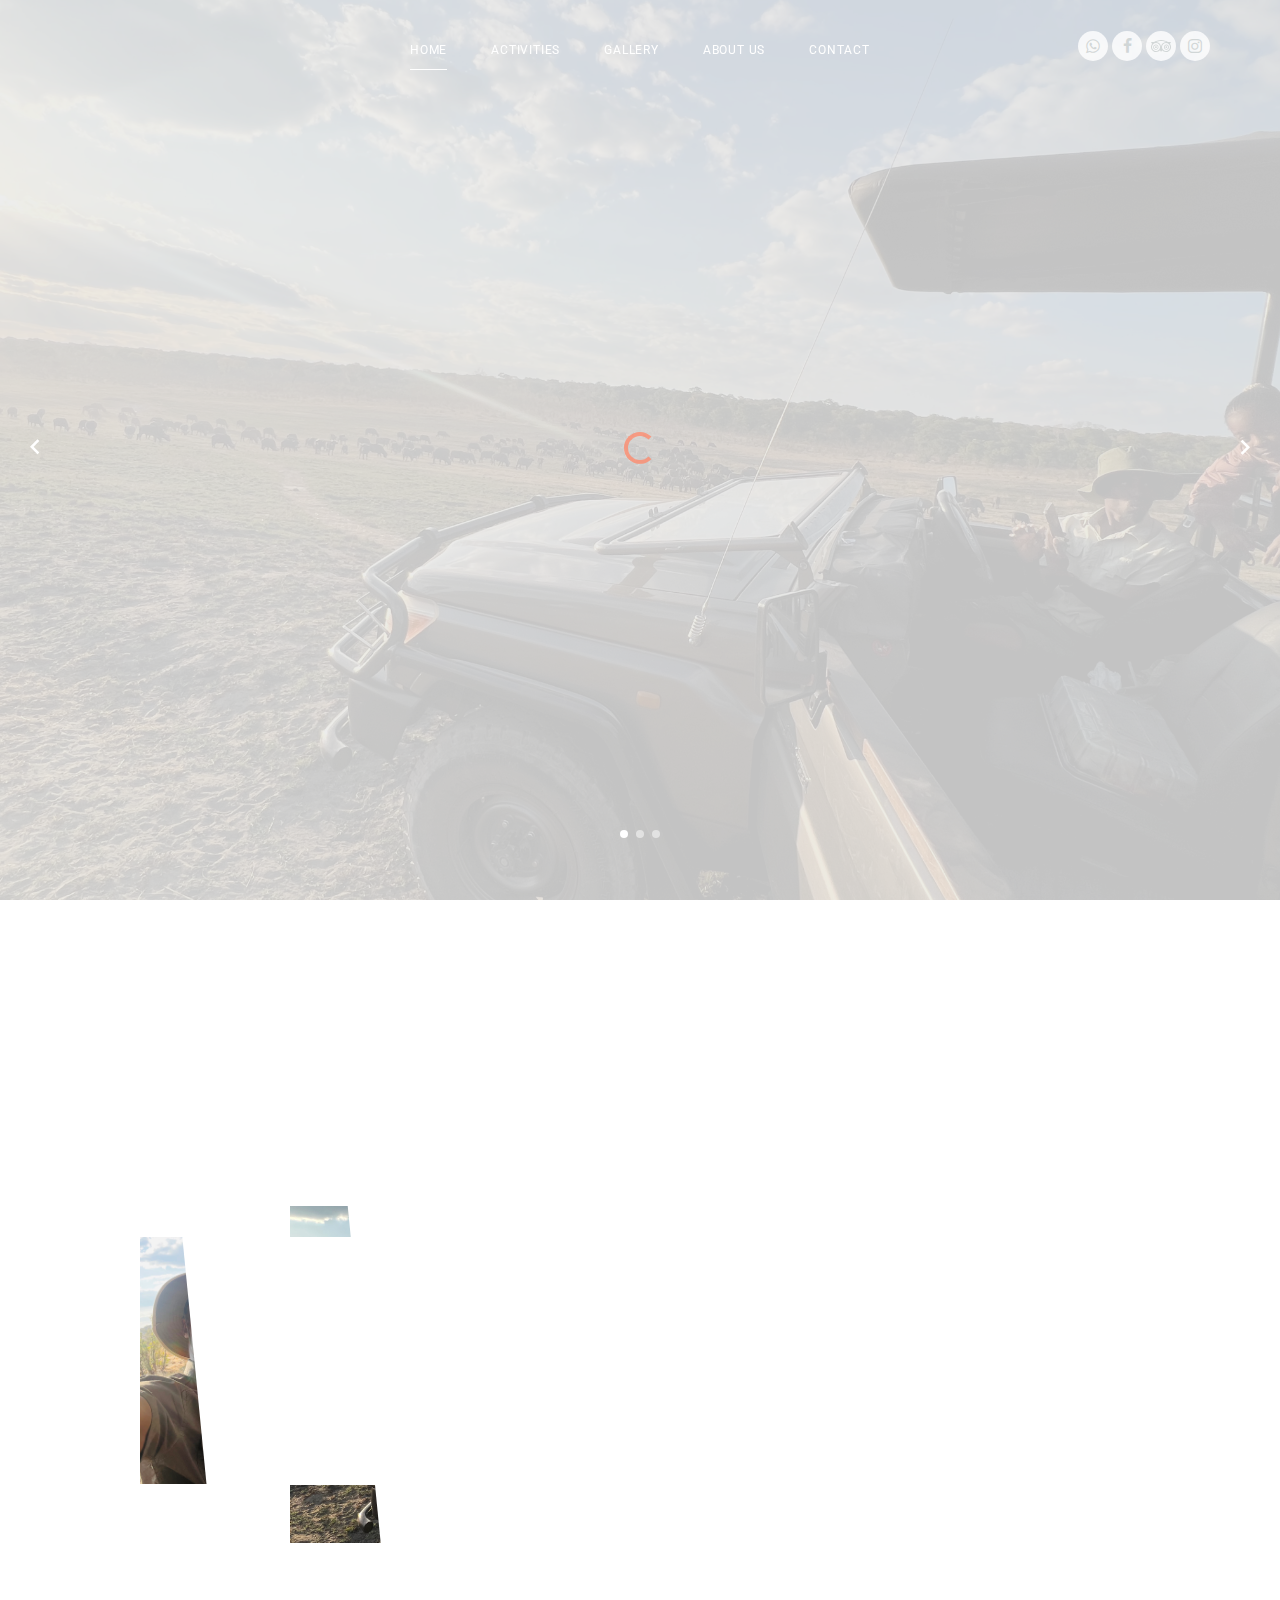
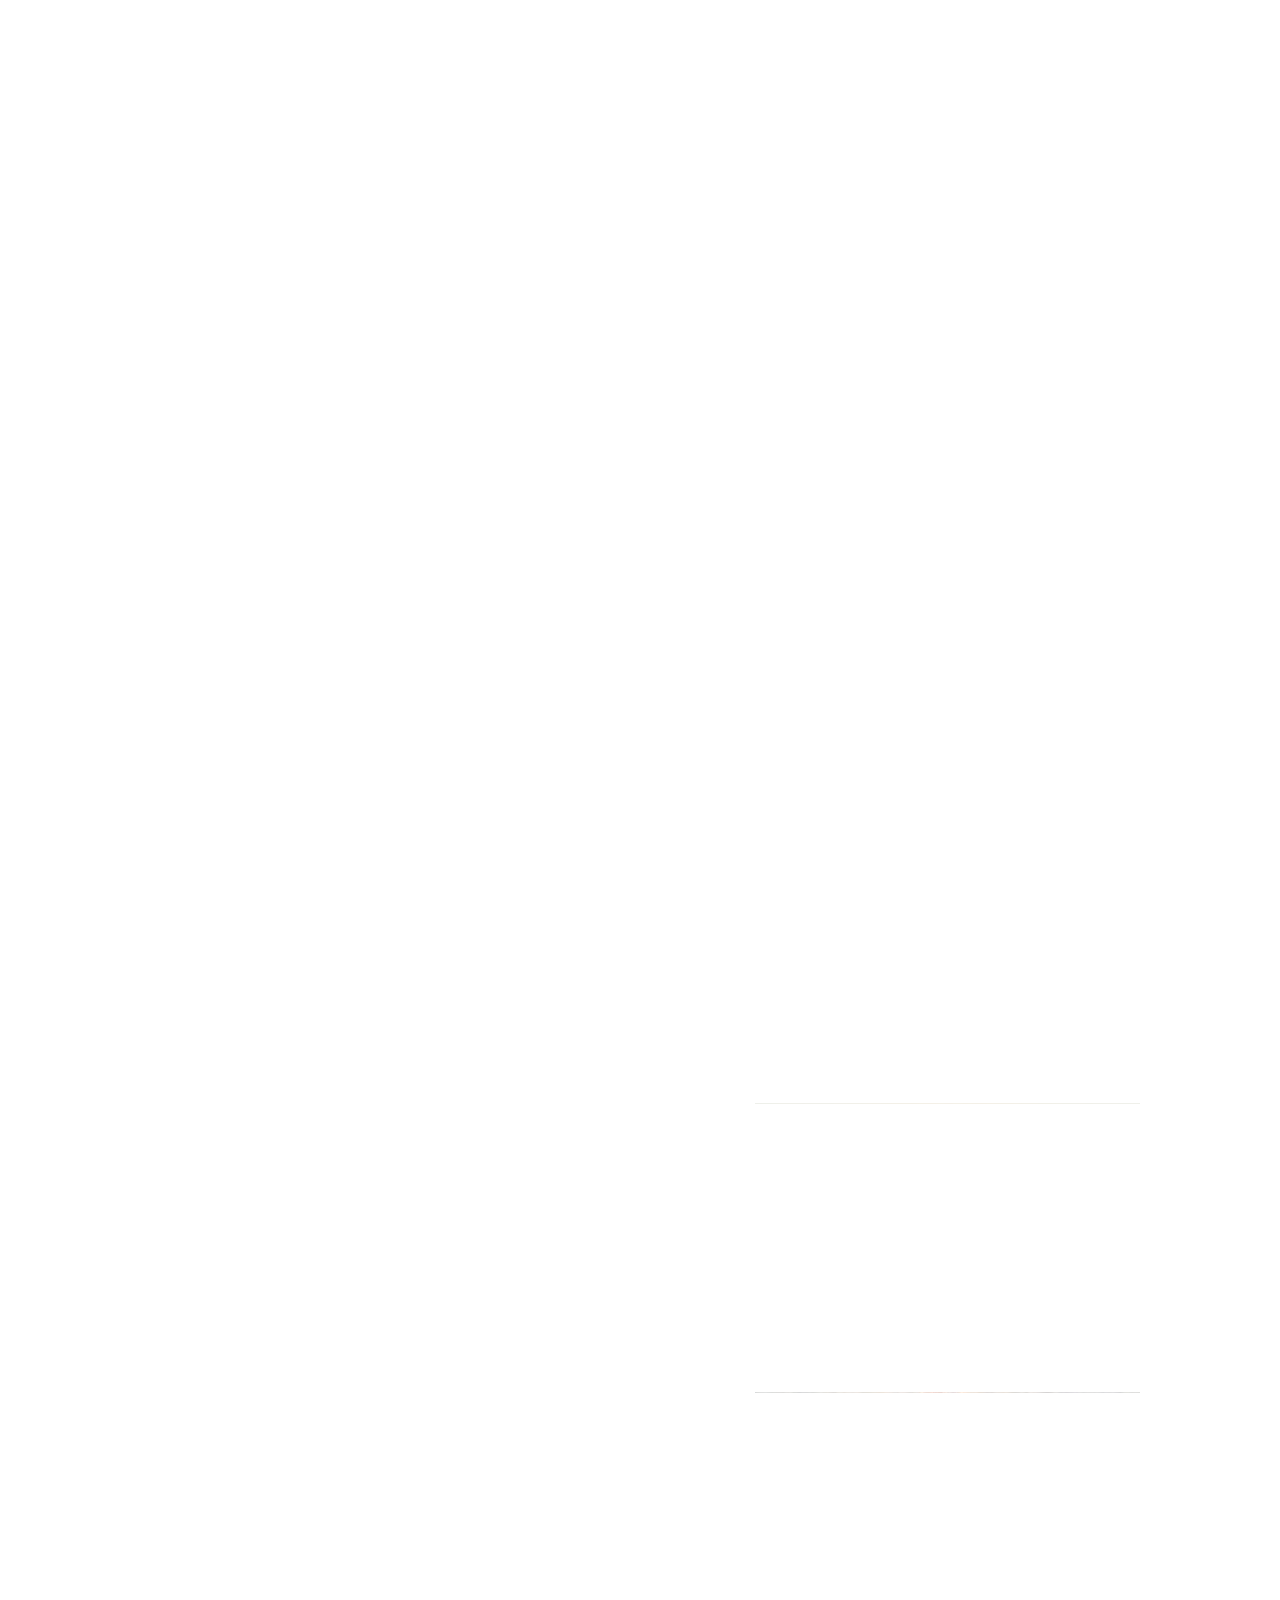
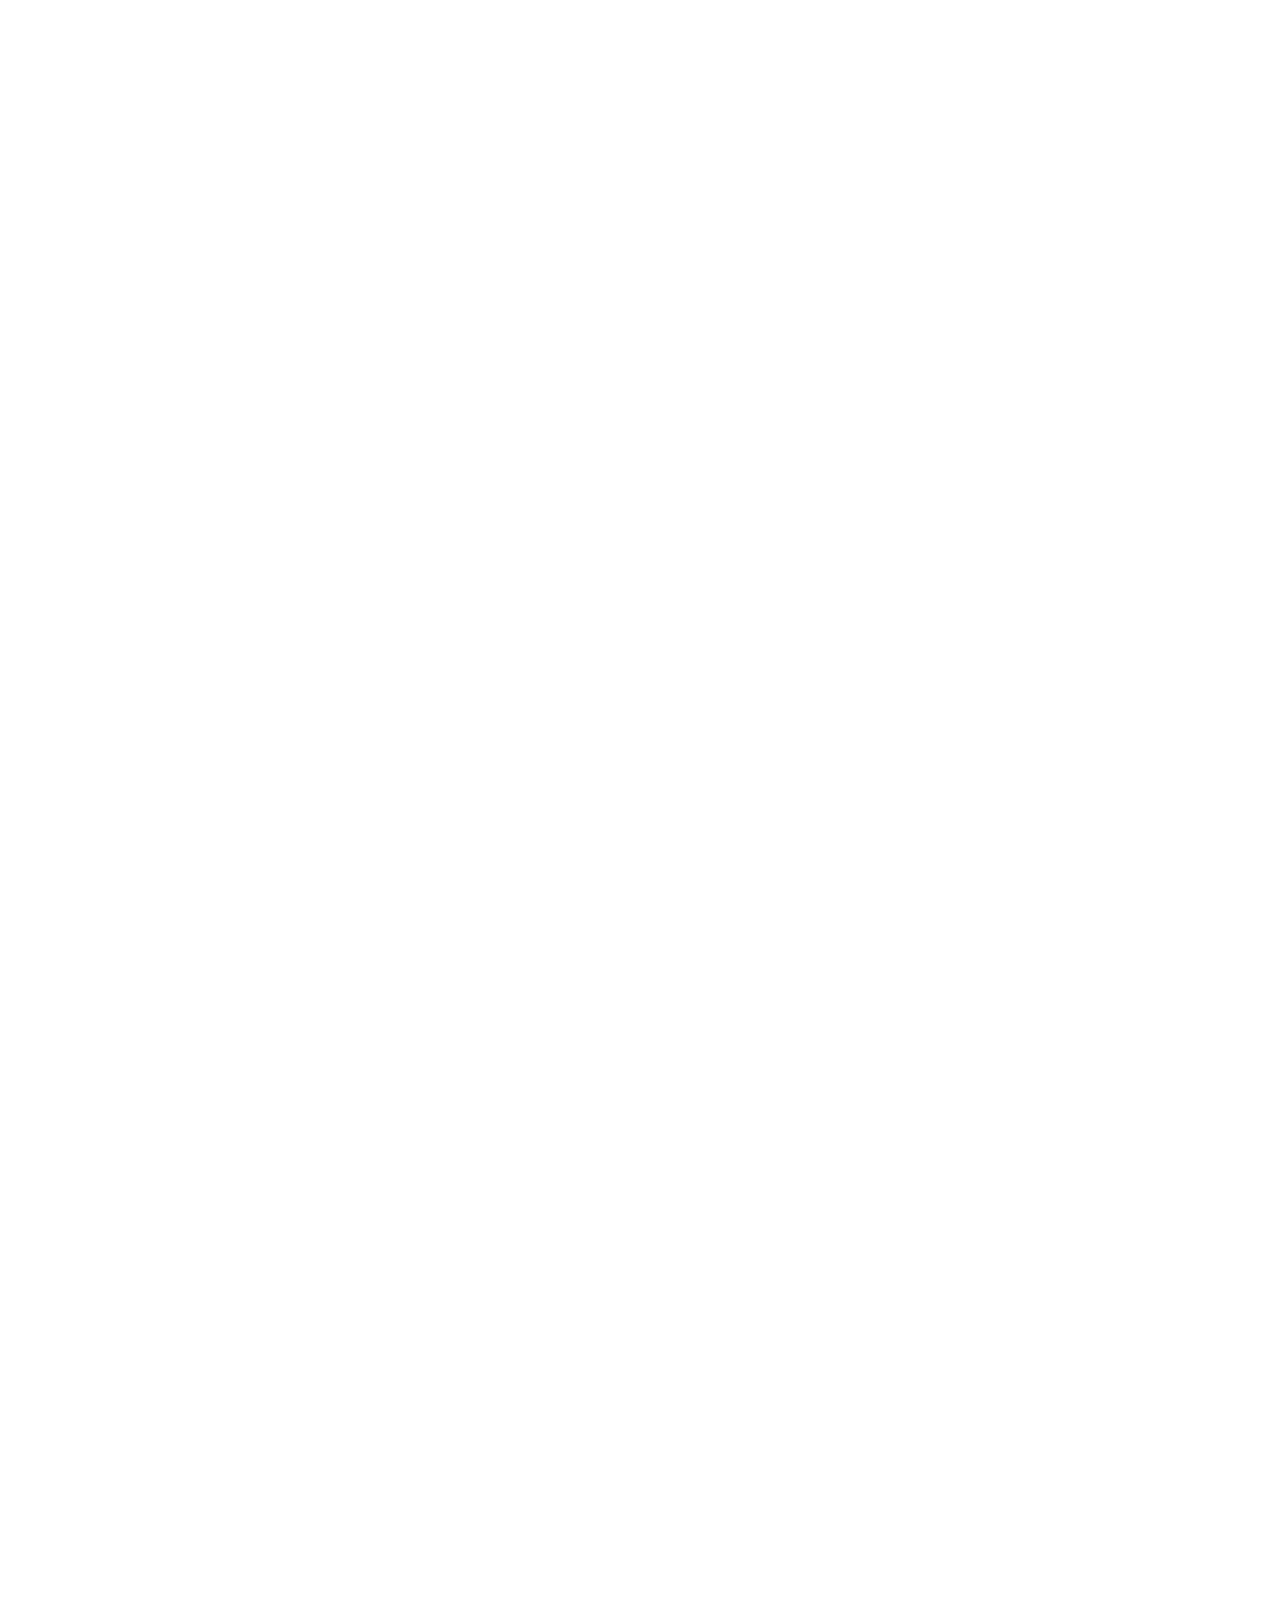
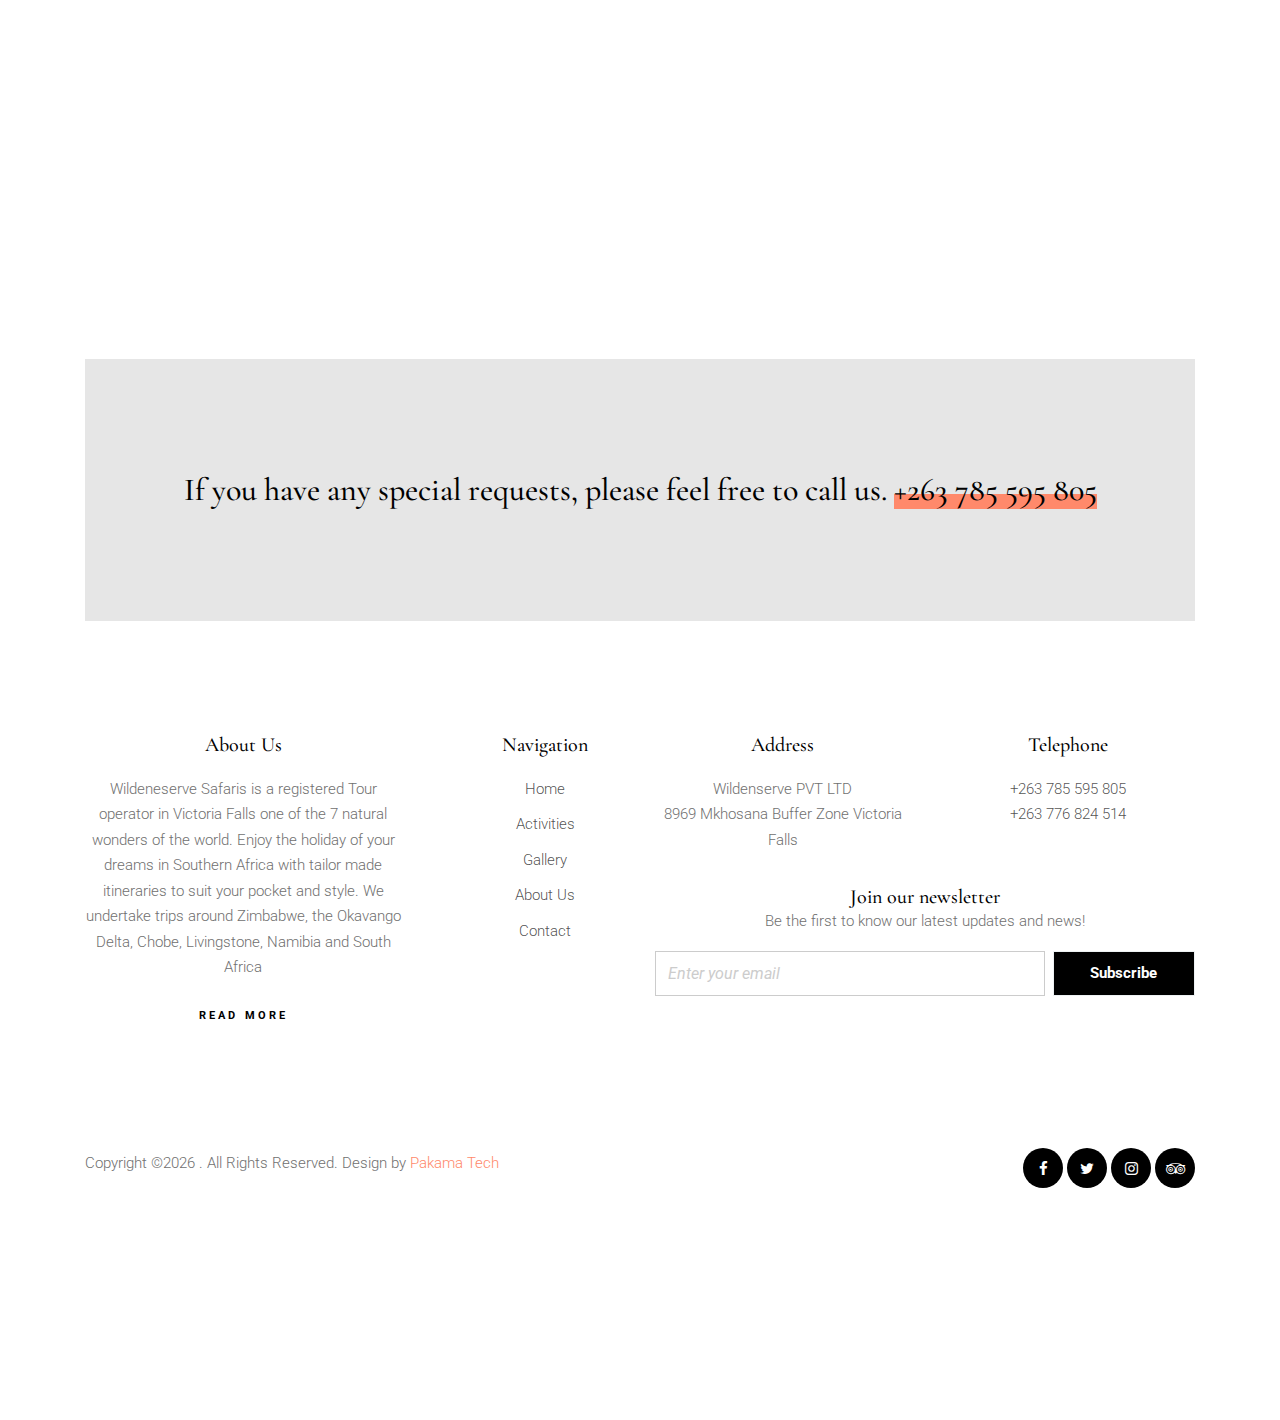
<file: index.html>
<!doctype html>
<html lang="en">

<head>
  <meta charset="utf-8">
  <meta name="viewport" content="width=device-width, initial-scale=1, shrink-to-fit=no">
  <meta name="author" content="Untree.co">
  <link rel="shortcut icon" href="logo.PNG">

  <meta name="description" content="Wilderness Safaris is a premier tour operator in Victoria Falls, offering tailor-made itineraries to suit every budget and style. Explore the wonders of Southern Africa with trips to Zimbabwe, the Okavango Delta, Chobe, Livingstone, Namibia, and South Africa. Book your dream holiday today!" />
  <meta name="keywords" content="1. Victoria Falls activities
Adventure tours Victoria Falls,
Victoria Falls sightseeing,
Outdoor excursions in Victoria Falls,
Victoria Falls adrenaline activities,
Victoria Falls wildlife experiences,
Victoria Falls river cruises,
Victoria Falls helicopter tours,
Victoria Falls bungee jumping,
Victoria Falls cultural experiences," />

    <link href="https://fonts.googleapis.com/css?family=Cormorant+Garamond:400,500i,700|Roboto:300,400,500,700&display=swap" rel="stylesheet">

    <link rel="stylesheet" href="css/vendor/icomoon/style.css">
    <link rel="stylesheet" href="css/vendor/owl.carousel.min.css">
    <link rel="stylesheet" href="css/vendor/aos.css">
    <link rel="stylesheet" href="css/vendor/animate.min.css">
    <link rel="stylesheet" href="css/vendor/bootstrap.css">
    

    <!-- Theme Style -->
    <link rel="stylesheet" href="css/style.css">

    <title>Home Wildenserve Safaris: Explore the Best Victoria Falls Activities</title>
  </head>
  <body>

    <div id="untree_co--overlayer"></div>
    <div class="loader">
      <div class="spinner-border text-primary" role="status">
        <span class="sr-only">Loading...</span>
      </div>
    </div>

    <nav class="untree_co--site-mobile-menu">
      <div class="close-wrap d-flex">
        <a href="#" class="d-flex ml-auto js-menu-toggle">
          <span class="close-label">Close</span>
          <div class="close-times">
            <span class="bar1"></span>
            <span class="bar2"></span>
          </div>
        </a>
      </div>
      <div class="site-mobile-inner"></div>
    </nav>


    <div class="untree_co--site-wrap">

      <nav class="untree_co--site-nav js-sticky-nav">
        <div class="container d-flex align-items-center">
          <div class="logo-wrap">
            <a href="index.html" class="untree_co--site-logo"></a>
          </div>
          <div class="site-nav-ul-wrap text-center d-none d-lg-block">
            <ul class="site-nav-ul js-clone-nav">
              <li class="active"><a href="index.html">Home</a></li>
              <li class="has-children">
                <a href="rooms.html">Activities</a>
              </li>
              <li><a href="gallery.html">Gallery</a></li>
              <li><a href="about.html">About Us</a></li>
              <li><a href="contact.html">Contact</a></li>
            </ul>
          </div>
          <div class="icons-wrap text-md-right">

            <ul class="icons-top d-none d-lg-block">
              <li>
                <a href="#"><span class="icon-whatsapp"></span></a>
              </li>
               <li>
                <a href="#"><span class="icon-facebook"></span></a>
              </li>
              <li>
                <a href="#"><span class="icon-tripadvisor"></span></a>
              </li>
              <li>
                <a href="#"><span class="icon-instagram"></span></a>
              </li>
            </ul>

            <!-- Mobile Toggle -->
            <a href="#" class="d-block d-lg-none burger js-menu-toggle" data-toggle="collapse" data-target="#main-navbar">
              <span></span>
            </a>
          </div>
        </div>
      </nav>

      <div class="untree_co--site-main">
        

        <div class="owl-carousel owl-hero">

          <div class="untree_co--site-hero overlay" style="background-image: url('images/IMG_6082.jpg')">
            <div class="container">
              <div class="row align-items-center justify-content-center">
                <div class="col-md-8">
                  <div class="site-hero-contents text-center" data-aos="fade-up">
                    <h1 class="hero-heading">Game Viewing</h1>
                    <div class="sub-text">
                     
                      <button class="btn">Book Now</button>
                    </div>
                  </div>
                </div>
              </div>
            </div>
          </div>

          <div class="untree_co--site-hero overlay"  style="background-image: url('images/IMG_6809.jpg')">
            <div class="container">
              <div class="row align-items-center justify-content-center">
                <div class="col-md-7">
                  <div class="site-hero-contents text-center" data-aos="fade-up">
                    <h1 class="hero-heading">Zambezi Beach Picnics</h1>
                    <button class="btn">Book Now</button>
                  </div>
                </div>
              </div>
            </div>
          </div>

          <div class="untree_co--site-hero overlay" style="background-image: url('images/IMG_6262.jpg')">
            <div class="container">
              <div class="row align-items-center justify-content-center">
                <div class="col-md-10">
                  <div class="site-hero-contents text-center" data-aos="fade-up">
                    <h1 class="hero-heading">Unique Safari Experience</h1>
                    <p></p>
                    <button class="btn">Book Now</button>
                  </div>
                </div>
              </div>
            </div>
          </div>

        </div>

        <div class="untree_co--site-section float-left pb-0 featured-rooms">

          <div class="container pt-0 pb-5">
            <div class="row justify-content-center text-center">  
              <div class="col-lg-6 section-heading" data-aos="fade-up">
                <h3 class="text-center">Popular Activities</h3>
              </div>
            </div>
          </div>

          <div class="container-fluid pt-5">
            <div class="suite-wrap overlap-image-1">

              <div class="suite">
                <div class="image-stack">
                  <div class="image-stack-item image-stack-item-top" data-jarallax-element="-50">
                    <div class="overlay"></div>
                    <img src="images/IMG_6010.jpg" alt="Image" class="img-fluid pic1">
                  </div>
                  <div class="image-stack-item image-stack-item-bottom">
                    <div class="overlay"></div>
                    <img src="images/IMG_6082.jpg" alt="Image" class="img-fluid pic2">
                  </div>
                </div>
              </div> <!-- .suite -->

              <div class="suite-contents" data-jarallax-element="50">
                <h2 class="suite-title">Game Drive</h2>
                <div class="suite-excerpt">
                  <p>Join this exciting safari experience as we explore the vast Zambezi National Park, these game drives are done early in the morning or in the afternoon. All our game drives are conducted by a professional  Guide using an open 4X4 vehicle. In the morning game drive we provide tea/coffee, scones, muffins and water then in the afternoon game drive you get soft drinks, beer, mineral waters and snacks. The Zambezi National park in Victoria Falls is home to large animals such as the elephants, buffaloes, hippos, lions, leopards and a good number of plains game. The Zambezi national park game drive not only offers you a chance to view game as it is a home to large number of bird species. The game drive can either take you along the river or on the Chamabondo vlei. The duration of our game drive is about 3 hours.</p>
                  <p><a href="contact.html" class="readmore">Book Now</a></p>
                </div>
              </div>
            </div>

            <div class="suite-wrap overlap-image-2">

              <div class="suite">
                <div class="image-stack">
                  <div class="image-stack-item image-stack-item-top">
                    <div class="overlay"></div>
                    <img src="images/slider_1.jpg" alt="Image" class="img-fluid pic1">
                  </div>
                  <div class="image-stack-item image-stack-item-bottom" data-jarallax-element="-50">
                    <div class="overlay"></div>
                    <img src="images/zambezi-river-sunset.jpg" alt="Image" class="img-fluid pic2">
                  </div>
                </div>
              </div>

              <div class="suite-contents" data-jarallax-element="50">
                <h2 class="suite-title">Sunset Cruise</h2>
                <div class="suite-excerpt pr-5">
                  <p>Zambezi sunset cruises vary in boat size - from essentially private boats that take 8 to 10 people to large party boats that can take 120 or more. When booking, ask the name of the boat and its size if you have a specific group size in mind or want a larger or smaller boat experience.</p>
                  <p><a href="contact.html" class="readmore">Book Now</a></p>
                </div>
              </div>

            </div>

          </div>
        </div>

        <div class="untree_co--site-section">
          <div class="container">
            <div class="container pt-0 pb-5">
            <div class="row justify-content-center text-center">  
              <div class="col-lg-6 section-heading" data-aos="fade-up">
                <h3 class="text-center">Activities & Tours</h3>
              </div>
            </div>
          </div>

        <div class="untree_co--site-section">
          <div class="container">
            <div class="row">
              <div class="col-md-4 section-heading" data-aos="fade-up">
                <h3 class="text-left">Safari</h3>
                <div class="w-75">
                  <p>The Victoria Falls is one of Africa’s greatest and most-visited attractions. Traditionally known as Mosi-oa-Tunya or 'the Smoke that Thunders', Victoria Falls tours are often included in most Southern Africa safari itineraries. The area is also known as Africa’s Adventure Capital. In addition to guided Victoria Falls tours, you can also see the world's biggest waterfall from the air on a helicopter or thrilling microlight flight.</p>
                  </div>
               
              </div>
              <div class="col-md-4">
                <div class="post-entry" data-aos="fade-up" data-aos-delay="100">
                  <a href="#" class="thumb"><img src="images/download (1).jpg" alt="Image" class="img-fluid"></a>
                  <div class="post-entry-contents">
                    <h3><a href="#">Game Drive</a></h3>
                    <div class="date"> <a href="#"></a></div>
                    <p></p>
                    <p><a href="about.html" class="readmore">Book Now</a></p>
                  </div>
                </div>
              </div>

              <div class="col-md-4">
                <div class="post-entry" data-aos="fade-up" data-aos-delay="200">
                  <a href="#" class="thumb"><img src="images/download (3).jpg" alt="Image" class="img-fluid"></a>
                  <div class="post-entry-contents">
                    <h3><a href="#">Lion Encounter</a></h3>
                    <div class="date">   <a href="#"></a></div>
                    <p></p>
                    <p><a href="contact.html" class="readmore">Book Now</a></p>
                  </div>
                </div>
              </div>
            </div>
          </div>
        </div>





        <div class="untree_co--site-section">
          <div class="container">
            <div class="row">
              <div class="col-md-4 section-heading" data-aos="fade-up">
                <h3 class="text-left">Adventure</h3>
                <div class="w-75">
                 <p>An adventure is an exciting experience or undertaking that is typically bold. Adventures may be activities such as traveling, exploring, skydiving, mountain climbing, scuba diving, river rafting, or other extreme sports.</p>
                  </div>
              </div>
              <div class="col-md-4">
                <div class="post-entry" data-aos="fade-up" data-aos-delay="100">
                  <a href="#" class="thumb"><img src="images/Rafting1.jpg" alt="Image" class="img-fluid"></a>
                  <div class="post-entry-contents">
                    <h3><a href="#">White Water Rafting</a></h3>
                    <div class="date"> <a href="#"></a></div>
                    <p></p>
                    <p><a href="contact.html" class="readmore">Book Now</a></p>
                  </div>
                </div>
              </div>

              <div class="col-md-4">
                <div class="post-entry" data-aos="fade-up" data-aos-delay="200">
                  <a href="#" class="thumb"><img src="images/crocodile-cage-diving-in-victoria-falls.jpg" alt="Image" class="img-fluid"></a>
                  <div class="post-entry-contents">
                    <h3><a href="#">Croc cage Diving</a></h3>
                    <div class="date">   <a href="#"></a></div>
                    <p></p>
                    <p><a href="contact.html" class="readmore">Book Now</a></p>
                  </div>
                </div>
              </div>
            </div>
          </div>
        </div>





        <div class="untree_co--site-section">
          <div class="container">
            <div class="row">
              <div class="col-md-4 section-heading" data-aos="fade-up">
                <h3 class="text-left">Adrenaline</h3>
                <div class="w-75">
                  <p>Adrenaline stimulates the release of dopamine in our nervous system. That is to say, it contributes to the release of a substance that causes a feeling of wellbeing. Once everything has happened and the risk has been eliminated, the sensation of pleasure and peace can be quite noticeable.</p>
                  </div>
                
              </div>
              <div class="col-md-4">
                <div class="post-entry" data-aos="fade-up" data-aos-delay="100">
                  <a href="#" class="thumb"><img src="images/wh-gorge-swing-1.jpg" alt="Image" class="img-fluid"></a>
                  <div class="post-entry-contents">
                    <h3><a href="#">Gorge Swing</a></h3>
                    <div class="date"> <a href="#"></a></div>
                    <p></p>
                    <p><a href="contact.html" class="readmore">Book Now</a></p>
                  </div>
                </div>
              </div>

              <div class="col-md-4">
                <div class="post-entry" data-aos="fade-up" data-aos-delay="200">
                  <a href="#" class="thumb"><img src="images/vic-falls-bungee-aerial.jpg" alt="Image" class="img-fluid"></a>
                  <div class="post-entry-contents">
                    <h3><a href="#">Bungee Jumping</a></h3>
                    <div class="date">   <a href="#"></a></div>
                    <p></p>
                    <p><a href="contact.html" class="readmore">Book Now</a></p>
                  </div>
                </div>
              </div>
            </div>
          </div>
        </div>





    
        <div class="untree_co--site-section py-5 bg-body-darker cta">
          <div class="container">
            <div class="row">
              <div class="col-12 text-center">
                <h3 class="m-0 p-0">If you have any special requests, please feel free to call us. <a href="tel://+263773213217">+263 785 595 805</a></h3>
              </div>
            </div>
          </div>
        </div>


      </div>
      <footer class="untree_co--site-footer">

        <div class="container">
          <div class="row">
            <div class="col-md-4 pr-md-5">
              <h3>About Us</h3>
              <p>Wildeneserve Safaris is a registered Tour operator in Victoria Falls one of the 7 natural wonders of the world. Enjoy the holiday of your dreams in Southern Africa with tailor made itineraries to suit your pocket and style. We undertake trips around Zimbabwe, the Okavango Delta, Chobe, Livingstone, Namibia and South Africa</p>
              <p><a href="#" class="readmore">Read more</a></p>
            </div>
            <div class="col-md-8 ml-auto">
              <div class="row">
                <div class="col-md-3">
                  <h3>Navigation</h3>
                  <ul class="list-unstyled">
                    <li><a href="index.html">Home</a></li>
                    <li><a href="rooms.html">Activities</a></li>
                    <li><a href="gallery.html">Gallery</a></li>
                    <li><a href="about.html">About Us</a></li>
                    <li><a href="contact.html">Contact</a></li>
                  </ul>
                </div>
                <div class="col-md-9 ml-auto">
                  <div class="row mb-3">
                    <div class="col-md-6">
                      <h3>Address</h3>
                      <address>Wildenserve PVT LTD  <br> 8969 Mkhosana Buffer Zone Victoria Falls </address>
                    </div>
                    <div class="col-md-6">
                      <h3>Telephone</h3>
                      <p>
                        <a href="tel://+263773213217"> +263 785 595 805</a> <br><a href="tel://+263 776 824 514"> +263 776 824 514</a>
                       
                      </p>
                    </div>
                  </div>

                  <h3 class="mb-0">Join our newsletter</h3>
                  <p>Be the first to know our latest updates and news!</p>
                  <form action="#" method="" class="form-subscribe">
                    <div class="form-group d-flex">
                      <input type="email" class="form-control mr-2" placeholder="Enter your email">
                      <input type="submit" value="Subscribe" class="btn btn-black px-4 text-white">
                    </div>
                  </form>
                </div>
                
              </div>
            </div>
          </div>
          <div class="row mt-5 pt-5 align-items-center">
            <div class="col-md-6 text-md-left">
              <!-- Link back to Untree.co can't be removed. Template is licensed under CC BY 3.0. If you purchased a license you can remove this. -->
              <p>
                Copyright &copy;<script>document.write(new Date().getFullYear());</script> <a href="index.html"></a>. All Rights Reserved. Design by <a href="http://www.pakama.design/" target="_blank" class="text-primary">Pakama Tech</a>
              </p>
            <!-- Link back to Untree.co can't be removed. Template is licensed under CC BY 3.0. If you purchased a license you can remove this. -->
            </div>
            <div class="col-md-6 text-md-right">
              <ul class="icons-top icons-dark">
              <li>
                <a href="#"><span class="icon-facebook"></span></a>
              </li>
              <li>
                <a href="#"><span class="icon-twitter"></span></a>
              </li>
              <li>
                <a href="#"><span class="icon-instagram"></span></a>
              </li>
              <li>
                <a href="#"><span class="icon-tripadvisor"></span></a>
              </li>
            </ul>

            </div>
          </div>
        </div>
        
      </footer>
    </div>


    <script src="js/vendor/jquery-3.3.1.min.js"></script>
    <script src="js/vendor/popper.min.js"></script>
    <script src="js/vendor/bootstrap.min.js"></script>

    <script src="js/vendor/owl.carousel.min.js"></script>
    
    <script src="js/vendor/jarallax.min.js"></script>
    <script src="js/vendor/jarallax-element.min.js"></script>
    <script sr c="js/vendor/ofi.min.js"></script>

    <script src="js/vendor/aos.js"></script>

    <script src="js/vendor/jquery.lettering.js"></script>
    <script src="js/vendor/jquery.sticky.js"></script>

    <script src="js/vendor/TweenMax.min.js"></script>
    <script src="js/vendor/ScrollMagic.min.js"></script>
    <script src="js/vendor/scrollmagic.animation.gsap.min.js"></script>
    <script src="js/vendor/debug.addIndicators.min.js"></script>
    <script src="js/main.js"></script>
<script src="https://apps.elfsight.com/p/platform.js" defer></script>
<div class="elfsight-app-b6674a89-cf55-4235-9035-bd3b8a8bdcdf"></div>
<script src="https://apps.elfsight.com/p/platform.js" defer></script>
<div class="elfsight-app-64b9357a-183f-4b37-a76e-3d49d738e5e3"></div>

  </body>
</html>
</file>
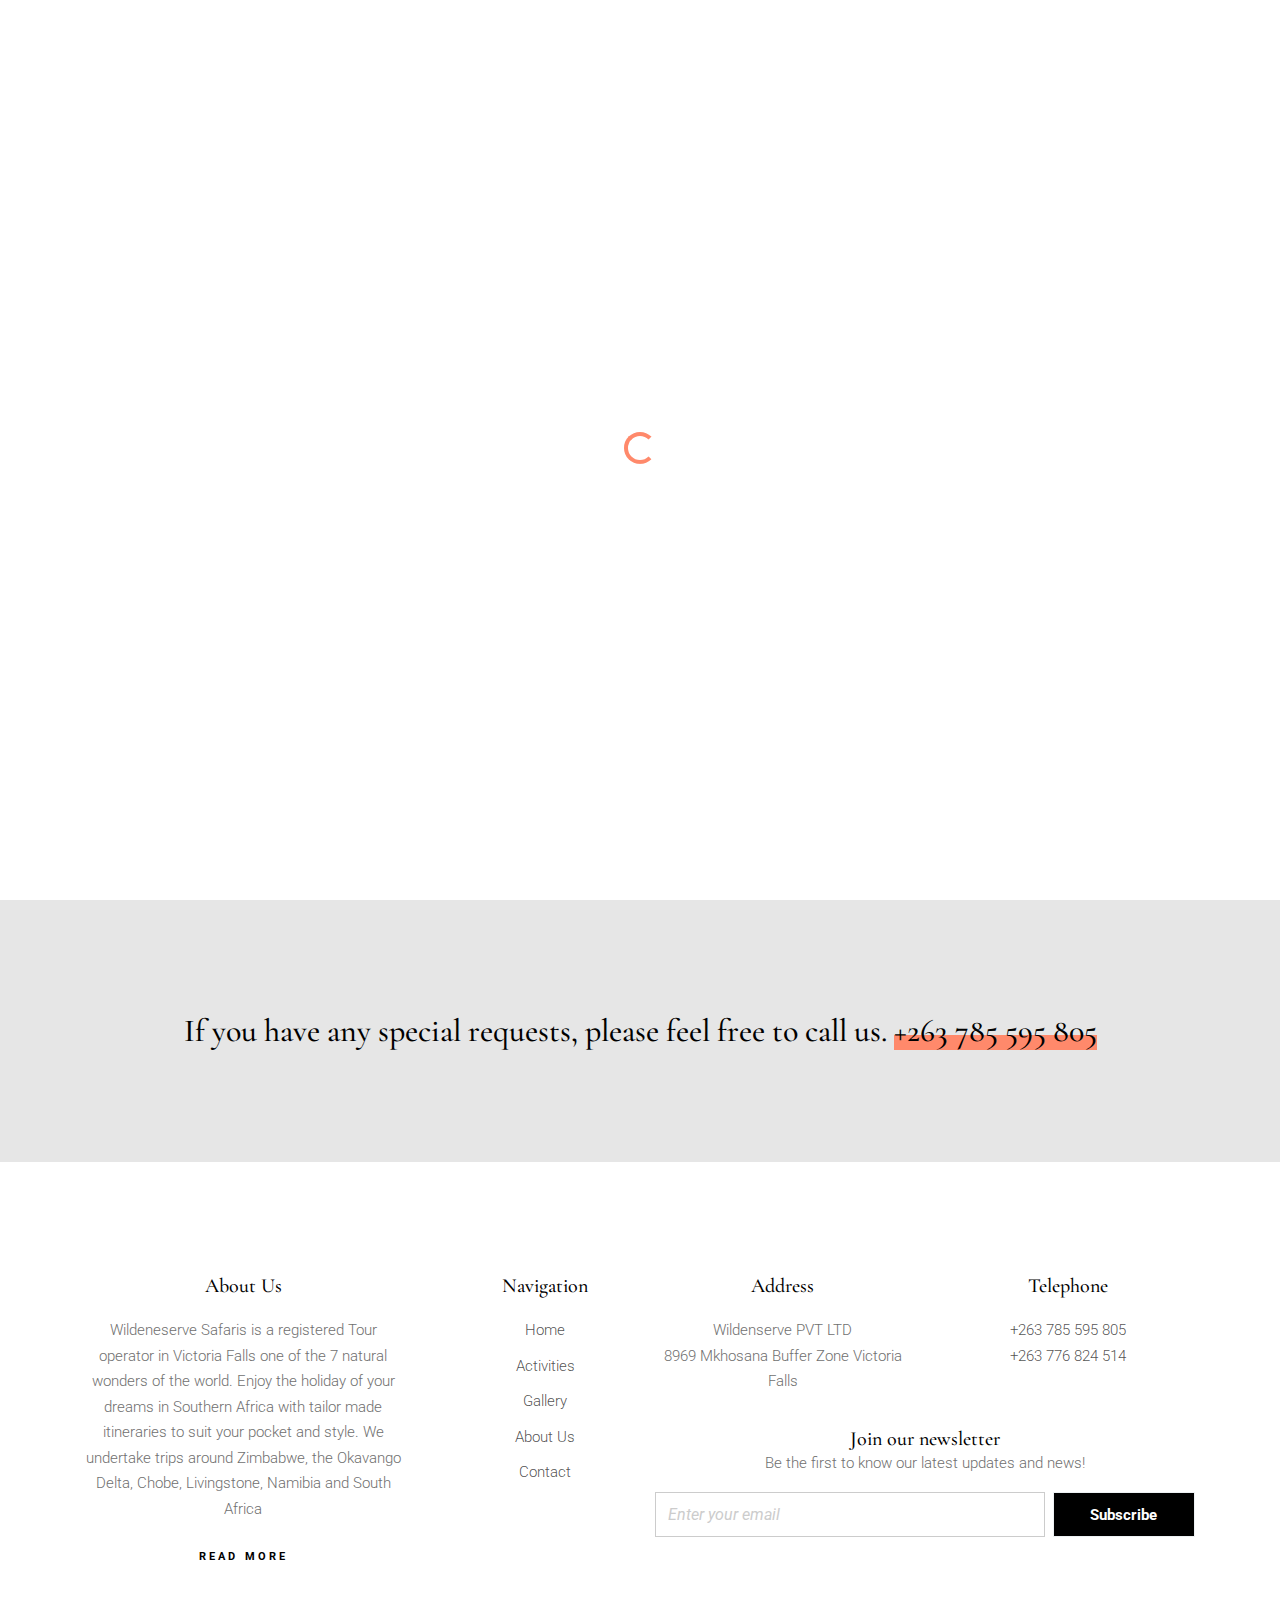
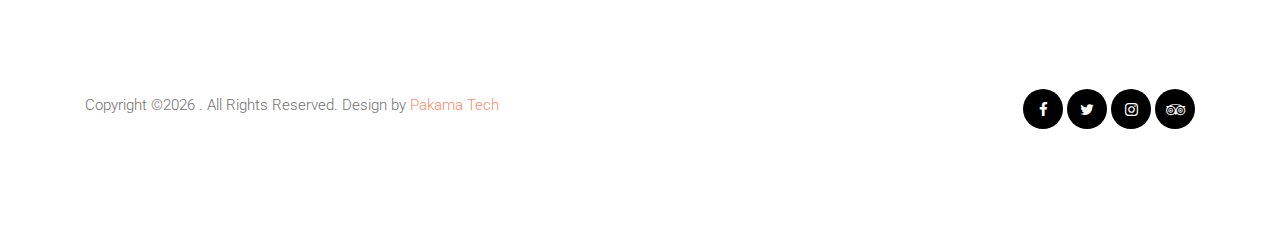
<file: about.html>
<!doctype html>
<html lang="en">

<head>
  <meta charset="utf-8">
  <meta name="viewport" content="width=device-width, initial-scale=1, shrink-to-fit=no">
  <meta name="author" content="Untree.co">
  <link rel="shortcut icon" href="logo.png">

  <meta name="description" content="" />
  <meta name="keywords" content="" />

    <link href="https://fonts.googleapis.com/css?family=Cormorant+Garamond:400,500i,700|Roboto:300,400,500,700&display=swap" rel="stylesheet">

    <link rel="stylesheet" href="css/vendor/icomoon/style.css">
    <link rel="stylesheet" href="css/vendor/owl.carousel.min.css">
    <link rel="stylesheet" href="css/vendor/aos.css">
    <link rel="stylesheet" href="css/vendor/animate.min.css">
    <link rel="stylesheet" href="css/vendor/bootstrap.css">
    <link rel="stylesheet" href="css/vendor/jquery.fancybox.min.css">


    <!-- Theme Style -->
    <link rel="stylesheet" href="css/style.css">

    <title>About Wildenserve Safaris</title>
  </head>
  <body>
    
    <div id="untree_co--overlayer"></div>
    <div class="loader">
      <div class="spinner-border text-primary" role="status">
        <span class="sr-only">Loading...</span>
      </div>
    </div>

    
    <nav class="untree_co--site-mobile-menu">
      <div class="close-wrap d-flex">
        <a href="#" class="d-flex ml-auto js-menu-toggle">
          <span class="close-label">Close</span>
          <div class="close-times">
            <span class="bar1"></span>
            <span class="bar2"></span>
          </div>
        </a>
      </div>
      <div class="site-mobile-inner"></div>
    </nav>


    <div class="untree_co--site-wrap">

      <nav class="untree_co--site-nav dark js-sticky-nav">
        <div class="container d-flex align-items-center">
          <div class="logo-wrap">
            <a href="index.html" class="untree_co--site-logo"></a>
          </div>
          <div class="site-nav-ul-wrap text-center d-none d-lg-block">
            <ul class="site-nav-ul js-clone-nav">
              <li><a href="index.html">Home</a></li>
              <li class="has-children">
                <a href="rooms.html">Activities</a>
              </li>
              <li><a href="gallery.html">Gallery</a></li>
              <li class="active"><a href="about.html">About Us</a></li>
              <li><a href="contact.html">Contact</a></li>
            </ul>
          </div>
          <div class="icons-wrap text-md-right">

            <ul class="icons-top d-none d-lg-block">
              
              <li>
                <a href="#"><span class="icon-whatsapp"></span></a>
              </li>
              <li>
                <a href="#"><span class="icon-tripadvisor"></span></a>
              </li>
              <li>
                <a href="#"><span class="icon-facebook"></span></a>
              </li>
              <li>
                <a href="#"><span class="icon-instagram"></span></a>
              </li>
            </ul>

            <!-- Mobile Toggle -->
            <a href="#" class="d-block d-lg-none burger js-menu-toggle" data-toggle="collapse" data-target="#main-navbar">
              <span></span>
            </a>
          </div>
        </div>
      </nav>

      <main class="untree_co--site-main">
        

        <div class="untree_co--site-hero inner-page bg-light" style="background-color: #fff;">
          <div class="container">
            <div class="row align-items-center">
              <div class="col-md-9">
                <div class="site-hero-contents" data-aos="fade-up">
                  <h1 class="hero-heading">About Us</h1>
                  <div class="sub-text w-75">
                    <p>Wildeneserve Safaris is a registered Tour operator in Victoria Falls one of the 7 natural wonders of the world. Enjoy the holiday of your dreams in Southern Africa with tailor made itineraries to suit your pocket and style. We undertake trips around Zimbabwe, the Okavango Delta, Chobe, Livingstone, Namibia and South Africa</p>
                  </div>
                </div>
              </div>
            </div>
          </div>
        </div>
        
       
        <div class="untree_co--site-section py-5 bg-body-darker cta">
          <div class="container">
            <div class="row">
              <div class="col-12 text-center">
                <h3 class="m-0 p-0">If you have any special requests, please feel free to call us. <a href="tel://+263773213217">+263 785 595 805</a></h3>
              </div>
            </div>
          </div>
        </div>

      </main>
      <footer class="untree_co--site-footer">

        <div class="container">
          <div class="row">
            <div class="col-md-4 pr-md-5">
              <h3>About Us</h3>
              <p>Wildeneserve Safaris is a registered Tour operator in Victoria Falls one of the 7 natural wonders of the world. Enjoy the holiday of your dreams in Southern Africa with tailor made itineraries to suit your pocket and style. We undertake trips around Zimbabwe, the Okavango Delta, Chobe, Livingstone, Namibia and South Africa</p>
              <p><a href="#" class="readmore">Read more</a></p>
            </div>
            <div class="col-md-8 ml-auto">
              <div class="row">
                <div class="col-md-3">
                  <h3>Navigation</h3>
                  <ul class="list-unstyled">
                    <li><a href="#">Home</a></li>
                    <li><a href="#">Activities</a></li>
                    <li><a href="#">Gallery</a></li>
                    <li><a href="#">About Us</a></li>
                    <li><a href="#">Contact</a></li>
                  </ul>
                </div>
                <div class="col-md-9 ml-auto">
                  <div class="row mb-3">
                    <div class="col-md-6">
                      <h3>Address</h3>
                      <address>Wildenserve PVT LTD  <br> 8969 Mkhosana Buffer Zone Victoria Falls </address>
                    </div>
                    <div class="col-md-6">
                      <h3>Telephone</h3>
                      <p>
                        <a href="tel://+263773213217">+263 785 595 805</a> <br><a href="tel://+263 776 824 514"> +263 776 824 514</a>
                       
                      </p>
                    </div>
                  </div>

                  <h3 class="mb-0">Join our newsletter</h3>
                  <p>Be the first to know our latest updates and news!</p>
                  <form action="#" method="" class="form-subscribe">
                    <div class="form-group d-flex">
                      <input type="email" class="form-control mr-2" placeholder="Enter your email">
                      <input type="submit" value="Subscribe" class="btn btn-black px-4 text-white">
                    </div>
                  </form>
                </div>
                
              </div>
            </div>
          </div>
          <div class="row mt-5 pt-5 align-items-center">
            <div class="col-md-6 text-md-left">
              <!-- Link back to Untree.co can't be removed. Template is licensed under CC BY 3.0. If you purchased a license you can remove this. -->
              <p>
                Copyright &copy;<script>document.write(new Date().getFullYear());</script> <a href="index.html"></a>. All Rights Reserved. Design by <a href="http://www.pakama.design/" target="_blank" class="text-primary">Pakama Tech</a>
              </p>
            <!-- Link back to Untree.co can't be removed. Template is licensed under CC BY 3.0. If you purchased a license you can remove this. -->
            </div>
            <div class="col-md-6 text-md-right">
              <ul class="icons-top icons-dark">
              <li>
                <a href="#"><span class="icon-facebook"></span></a>
              </li>
              <li>
                <a href="#"><span class="icon-twitter"></span></a>
              </li>
              <li>
                <a href="#"><span class="icon-instagram"></span></a>
              </li>
              <li>
                <a href="#"><span class="icon-tripadvisor"></span></a>
              </li>
            </ul>

            </div>
          </div>
        </div>
        
      </footer>
    </div>
    <!-- Search -->
    <div class="search-wrap">
      <a href="#" class="close-search js-search-toggle">
        <span>Close</span>
      </a>
      <div class="container">
        <div class="row justify-content-center align-items-center text-center">
          <div class="col-md-12">
            <form action="#">
              <input type="search" name="s" id="s" placeholder="Type a keyword and hit enter..."  autocomplete="false">
            </form>    
          </div>
        </div>
      </div>
    </div>

    <script src="js/vendor/jquery-3.3.1.min.js"></script>
    <script src="js/vendor/popper.min.js"></script>
    <script src="js/vendor/bootstrap.min.js"></script>

    <script src="js/vendor/owl.carousel.min.js"></script>
    
    <script src="js/vendor/jarallax.min.js"></script>
    <script src="js/vendor/jarallax-element.min.js"></script>
    <script src="js/vendor/ofi.min.js"></script>

    <script src="js/vendor/aos.js"></script>

    <script src="js/vendor/jquery.lettering.js"></script>
    <script src="js/vendor/jquery.sticky.js"></script>

    <script src="js/vendor/jquery.fancybox.min.js"></script>

    <script src="js/vendor/TweenMax.min.js"></script>
    <script src="js/vendor/ScrollMagic.min.js"></script>
    <script src="js/vendor/scrollmagic.animation.gsap.min.js"></script>
    <script src="js/vendor/debug.addIndicators.min.js"></script>
<script src="https://apps.elfsight.com/p/platform.js" defer></script>
<div class="elfsight-app-b6674a89-cf55-4235-9035-bd3b8a8bdcdf"></div>
<script src="https://apps.elfsight.com/p/platform.js" defer></script>
<div class="elfsight-app-64b9357a-183f-4b37-a76e-3d49d738e5e3"></div>
    <script src="js/main.js"></script>
  </body>
</html>
</file>
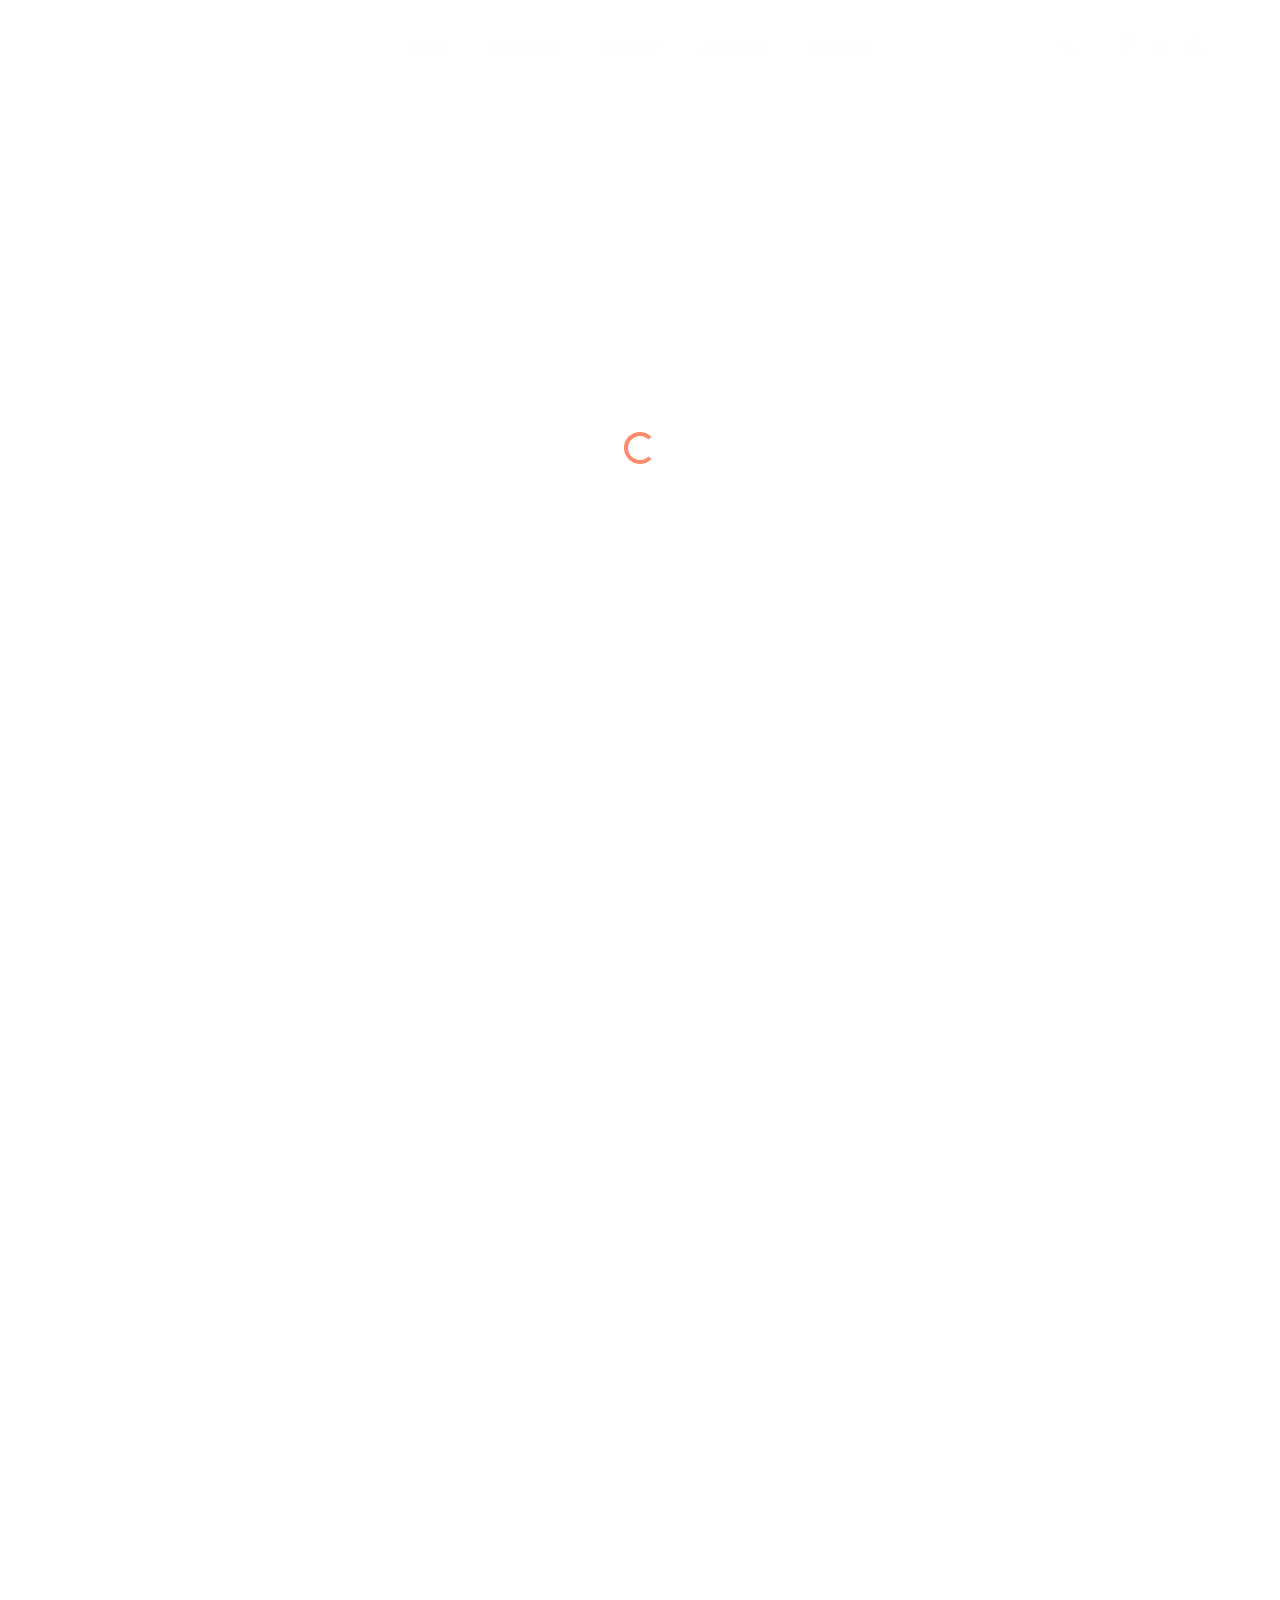
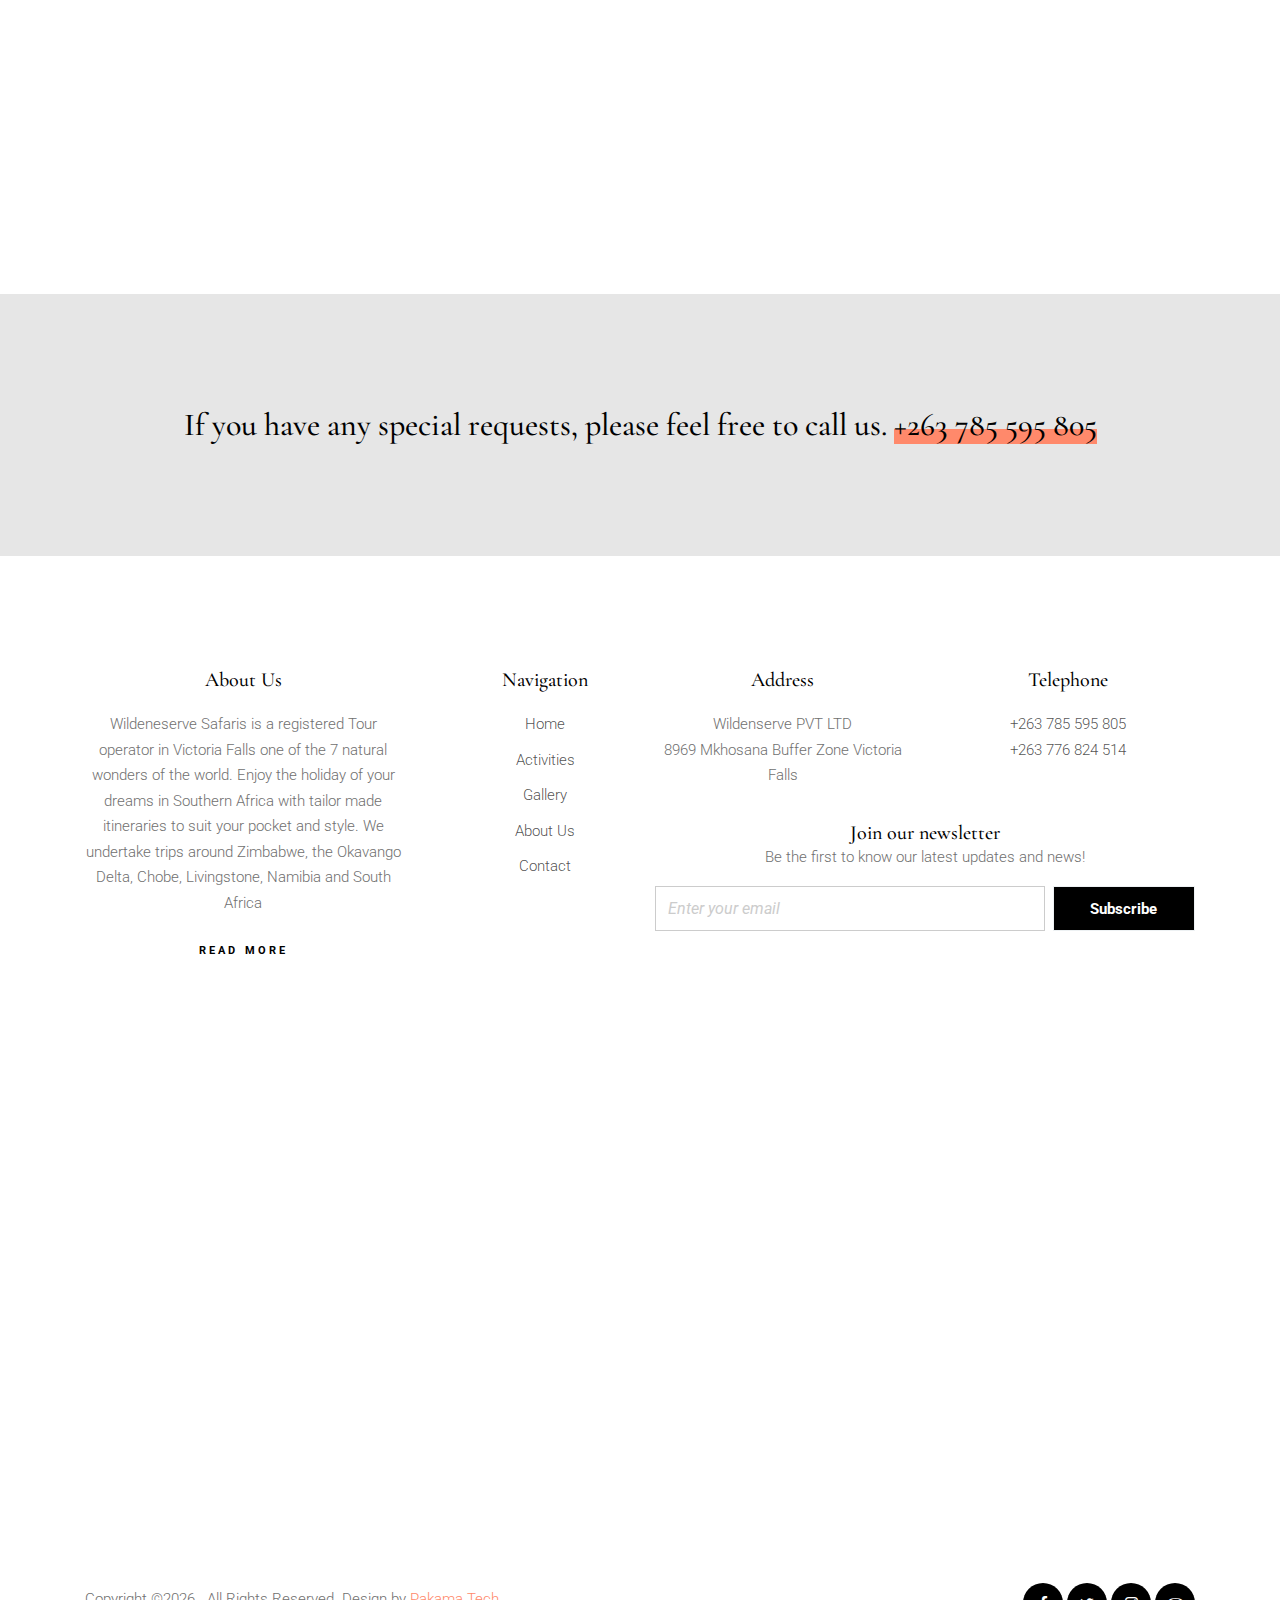
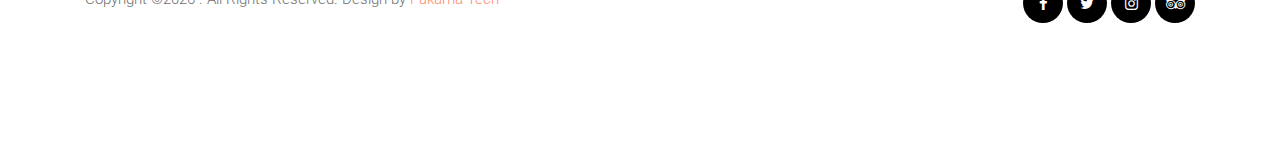
<file: contact.html>
<!doctype html>
<html lang="en">

<head>
  <meta charset="utf-8">
  <meta name="viewport" content="width=device-width, initial-scale=1, shrink-to-fit=no">
  <meta name="author" content="Untree.co">
  <link rel="shortcut icon" href="logo.png">

  <meta name="description" content="" />
  <meta name="keywords" content="" />

    <link href="https://fonts.googleapis.com/css?family=Cormorant+Garamond:400,500i,700|Roboto:300,400,500,700&display=swap" rel="stylesheet">

    <link rel="stylesheet" href="css/vendor/icomoon/style.css">
    <link rel="stylesheet" href="css/vendor/owl.carousel.min.css">
    <link rel="stylesheet" href="css/vendor/aos.css">
    <link rel="stylesheet" href="css/vendor/animate.min.css">
    <link rel="stylesheet" href="css/vendor/bootstrap.css">
    <link rel="stylesheet" href="css/vendor/jquery.fancybox.min.css">
    
    <!-- Theme Style -->
    <link rel="stylesheet" href="css/style.css">

    <title>Tinashe Taxis</title>
  </head>
  <body>
    
    <div id="untree_co--overlayer"></div>
    <div class="loader">
      <div class="spinner-border text-primary" role="status">
        <span class="sr-only">Loading...</span>
      </div>
    </div>

    
    <nav class="untree_co--site-mobile-menu">
      <div class="close-wrap d-flex">
        <a href="#" class="d-flex ml-auto js-menu-toggle">
          <span class="close-label">Close</span>
          <div class="close-times">
            <span class="bar1"></span>
            <span class="bar2"></span>
          </div>
        </a>
      </div>
      <div class="site-mobile-inner"></div>
    </nav>


    <div class="untree_co--site-wrap">

      <nav class="untree_co--site-nav dark js-sticky-nav">
        <div class="container d-flex align-items-center">
          <div class="logo-wrap">
            <a href="index.html" class="untree_co--site-logo"></a>
          </div>
          <div class="site-nav-ul-wrap text-center d-none d-lg-block">
            <ul class="site-nav-ul js-clone-nav">
              <li><a href="index.html">Home</a></li>
              <li class="has-children">
                <a href="rooms.html">Activities</a></li>
              <li><a href="gallery.html">Gallery</a></li>
              <li><a href="about.html">About Us</a></li>
              <li class="active"><a href="contact.html">Contact</a></li>
            </ul>
          </div>
          <div class="icons-wrap text-md-right">

            <ul class="icons-top d-none d-lg-block">
              <li class="mr-4">
                <a href="#" class="js-search-toggle"><span class="icon-search2"></span></a>
              </li>
              <li>
                <a href="#"><span class="icon-facebook"></span></a>
              </li>
              <li>
                <a href="#"><span class="icon-twitter"></span></a>
              </li>
              <li>
                <a href="#"><span class="icon-instagram"></span></a>
              </li>
            </ul>

            <!-- Mobile Toggle -->
            <a href="#" class="d-block d-lg-none burger js-menu-toggle" data-toggle="collapse" data-target="#main-navbar">
              <span></span>
            </a>
          </div>
        </div>
      </nav>

      <main class="untree_co--site-main">
        

        <div class="untree_co--site-hero inner-page bg-light" style="background-color: #fff;">
          <div class="container">
            <div class="row align-items-center">
              <div class="col-md-9">
                <div class="site-hero-contents" data-aos="fade-up">
                  <h1 class="hero-heading">Contact Us</h1>
                  <div class="sub-text w-75">
                    <p>Feel free to contact us</p>
                  </div>
                </div>
              </div>
            </div>
          </div>
        </div>
        
        <div class="untree_co--site-section">
          <div class="container">
            
              <div class="row">
                <div class="col-12" data-aos="fade-up">
                  <h2 class="display-4 mb-5">Fill the form</h2>
                </div>
                <div class="col-md-6 mb-5 mb-md-0" data-aos="fade-up" data-aos-delay="100">
                  
                  <form action="#">
                    <div class="form-group">
                      <label for="name">Your Name *</label>
                      <input type="text" class="form-control" id="name">
                    </div>
                    <div class="form-group">
                      <label for="email2">Your Email *</label>
                      <input type="text" class="form-control" id="email2">
                    </div>
                    <div class="form-group">
                      <label for="subject">Subject</label>
                      <input type="text" class="form-control" id="subject">
                    </div>
                    <div class="form-group">
                      <label for="message">Message *</label>
                      <textarea name="message" class="form-control" id="message" cols="30" rows="10"></textarea>
                    </div>
                    <div class="form-group">
                      <input type="submit" value="Send" class="btn btn-black px-5 text-white">
                    </div>
                  </form>
                </div>
                <div class="col-md-4 ml-auto"  data-aos="fade-up" data-aos-delay="200">
                  <div class="media-29190">
                    <span class="label">Email</span>
                    <p><a href="mailto://wildenserve@gmail.com">Click To Email</a></p>
                  </div>
                  <div class="media-29190">
                    <span class="label">Phone</span>
                    <p><a href="tel://+263773213217"> +263 785 595 805</a></p>
                  </div>
                  <div class="media-29190">
                    <span class="label">Address</span>
                    <p>Wildenserve PVT LTD, 8969 Mkhosana Buffer Zone Victoria Falls</p>
                  </div>
                  <div class="media-29190">
                    <span class="label">Social</span>
                    <ul class="icons-top icons-dark">
                      <li>
                        <a href="#"><span class="icon-facebook"></span></a>
                      </li>
                      <li>
                        <a href="#"><span class="icon-twitter"></span></a>
                      </li>
                      <li>
                        <a href="#"><span class="icon-instagram"></span></a>
                      </li>
                      <li>
                        <a href="#"><span class="icon-tripadvisor"></span></a>
                      </li>
                    </ul>
                  </div>
                </div>

              </div>
            
          </div>
        </div>

        <div class="untree_co--site-section py-5 bg-body-darker cta">
          <div class="container">
            <div class="row">
              <div class="col-12 text-center">
                <h3 class="m-0 p-0">If you have any special requests, please feel free to call us. <a href="tel://+263773213217">+263 785 595 805</a></h3>
              </div>
            </div>
          </div>
        </div>

      </main>
      <footer class="untree_co--site-footer">

        <div class="container">
          <div class="row">
            <div class="col-md-4 pr-md-5">
              <h3>About Us</h3>
              <p>Wildeneserve Safaris is a registered Tour operator in Victoria Falls one of the 7 natural wonders of the world. Enjoy the holiday of your dreams in Southern Africa with tailor made itineraries to suit your pocket and style. We undertake trips around Zimbabwe, the Okavango Delta, Chobe, Livingstone, Namibia and South Africa

                </p>
              <p><a href="#" class="readmore">Read more</a></p>
            </div>
            <div class="col-md-8 ml-auto">
              <div class="row">
                <div class="col-md-3">
                  <h3>Navigation</h3>
                  <ul class="list-unstyled">
                    <li><a href="#">Home</a></li>
                    <li><a href="#">Activities</a></li>
                    <li><a href="#">Gallery</a></li>
                    <li><a href="#">About Us</a></li>
                    <li><a href="#">Contact</a></li>
                  </ul>
                </div>
                <div class="col-md-9 ml-auto">
                  <div class="row mb-3">
                    <div class="col-md-6">
                      <h3>Address</h3>
                      <address>Wildenserve PVT LTD  <br> 8969 Mkhosana Buffer Zone Victoria Falls </address>
                    </div>
                    <div class="col-md-6">
                      <h3>Telephone</h3>
                      <p>
                        <a href="tel://+263773213217">+263 785 595 805</a> <br><a href="tel://+263 776 824 514"> +263 776 824 514</a>
                      
                      </p>
                    </div>
                  </div>

                  <h3 class="mb-0">Join our newsletter</h3>
                  <p>Be the first to know our latest updates and news!</p>
                  <form action="#" method="" class="form-subscribe">
                    <div class="form-group d-flex">
                      <input type="email" class="form-control mr-2" placeholder="Enter your email">
                      <input type="submit" value="Subscribe" class="btn btn-black px-4 text-white">
                    </div>
                  </form>
                </div>
                
              </div>
            </div>
          </div>
          <div class="mapouter"><div class="gmap_canvas"><iframe width="1080" height="500" id="gmap_canvas" src="https://maps.google.com/maps?q=victoria%20falls&t=k&z=15&ie=UTF8&iwloc=&output=embed" frameborder="0" scrolling="no" marginheight="0" marginwidth="0"></iframe><a href="https://www.whatismyip-address.com"></a><br><style>.mapouter{position:relative;text-align:right;height:500px;width:1080px;}</style><a href="https://www.embedgooglemap.net">map widgets for websites</a><style>.gmap_canvas {overflow:hidden;background:none!important;height:500px;width:1080px;}</style></div></div>

          <div class="row mt-5 pt-5 align-items-center">
            <div class="col-md-6 text-md-left">
              
              <p>
                Copyright &copy;<script>document.write(new Date().getFullYear());</script> <a href="index.html"></a>. All Rights Reserved. Design by <a href="http://www.pakama.design/" target="_blank" class="text-primary">Pakama Tech</a>
              </p>
            <!-- Link back to Untree.co can't be removed. Template is licensed under CC BY 3.0. If you purchased a license you can remove this. -->
            </div>
            <div class="col-md-6 text-md-right">
              <ul class="icons-top icons-dark">
              <li>
                <a href="#"><span class="icon-facebook"></span></a>
              </li>
              <li>
                <a href="#"><span class="icon-twitter"></span></a>
              </li>
              <li>
                <a href="#"><span class="icon-instagram"></span></a>
              </li>
              <li>
                <a href="#"><span class="icon-tripadvisor"></span></a>
              </li>
            </ul>

            </div>
          </div>
        </div>
        
      </footer>
    </div>
    <!-- Search -->
    <div class="search-wrap">
      <a href="#" class="close-search js-search-toggle">
        <span>Close</span>
      </a>
      <div class="container">
        <div class="row justify-content-center align-items-center text-center">
          <div class="col-md-12">
            <form action="#">
              <input type="search" name="s" id="s" placeholder="Type a keyword and hit enter..."  autocomplete="false">
            </form>    
          </div>
        </div>
      </div>
    </div>

    <script src="js/vendor/jquery-3.3.1.min.js"></script>
    <script src="js/vendor/popper.min.js"></script>
    <script src="js/vendor/bootstrap.min.js"></script>

    <script src="js/vendor/owl.carousel.min.js"></script>
    
    <script src="js/vendor/jarallax.min.js"></script>
    <script src="js/vendor/jarallax-element.min.js"></script>
    <script src="js/vendor/ofi.min.js"></script>

    <script src="js/vendor/aos.js"></script>

    <script src="js/vendor/jquery.lettering.js"></script>
    <script src="js/vendor/jquery.sticky.js"></script>

    <script src="js/vendor/jquery.fancybox.min.js"></script>

    <script src="js/vendor/TweenMax.min.js"></script>
    <script src="js/vendor/ScrollMagic.min.js"></script>
    <script src="js/vendor/scrollmagic.animation.gsap.min.js"></script>
    <script src="js/vendor/debug.addIndicators.min.js"></script>
<script src="https://apps.elfsight.com/p/platform.js" defer></script>
<div class="elfsight-app-b6674a89-cf55-4235-9035-bd3b8a8bdcdf"></div>
<script src="https://apps.elfsight.com/p/platform.js" defer></script>
<div class="elfsight-app-64b9357a-183f-4b37-a76e-3d49d738e5e3"></div>
    <script src="js/main.js"></script>
  </body>
</html>
</file>
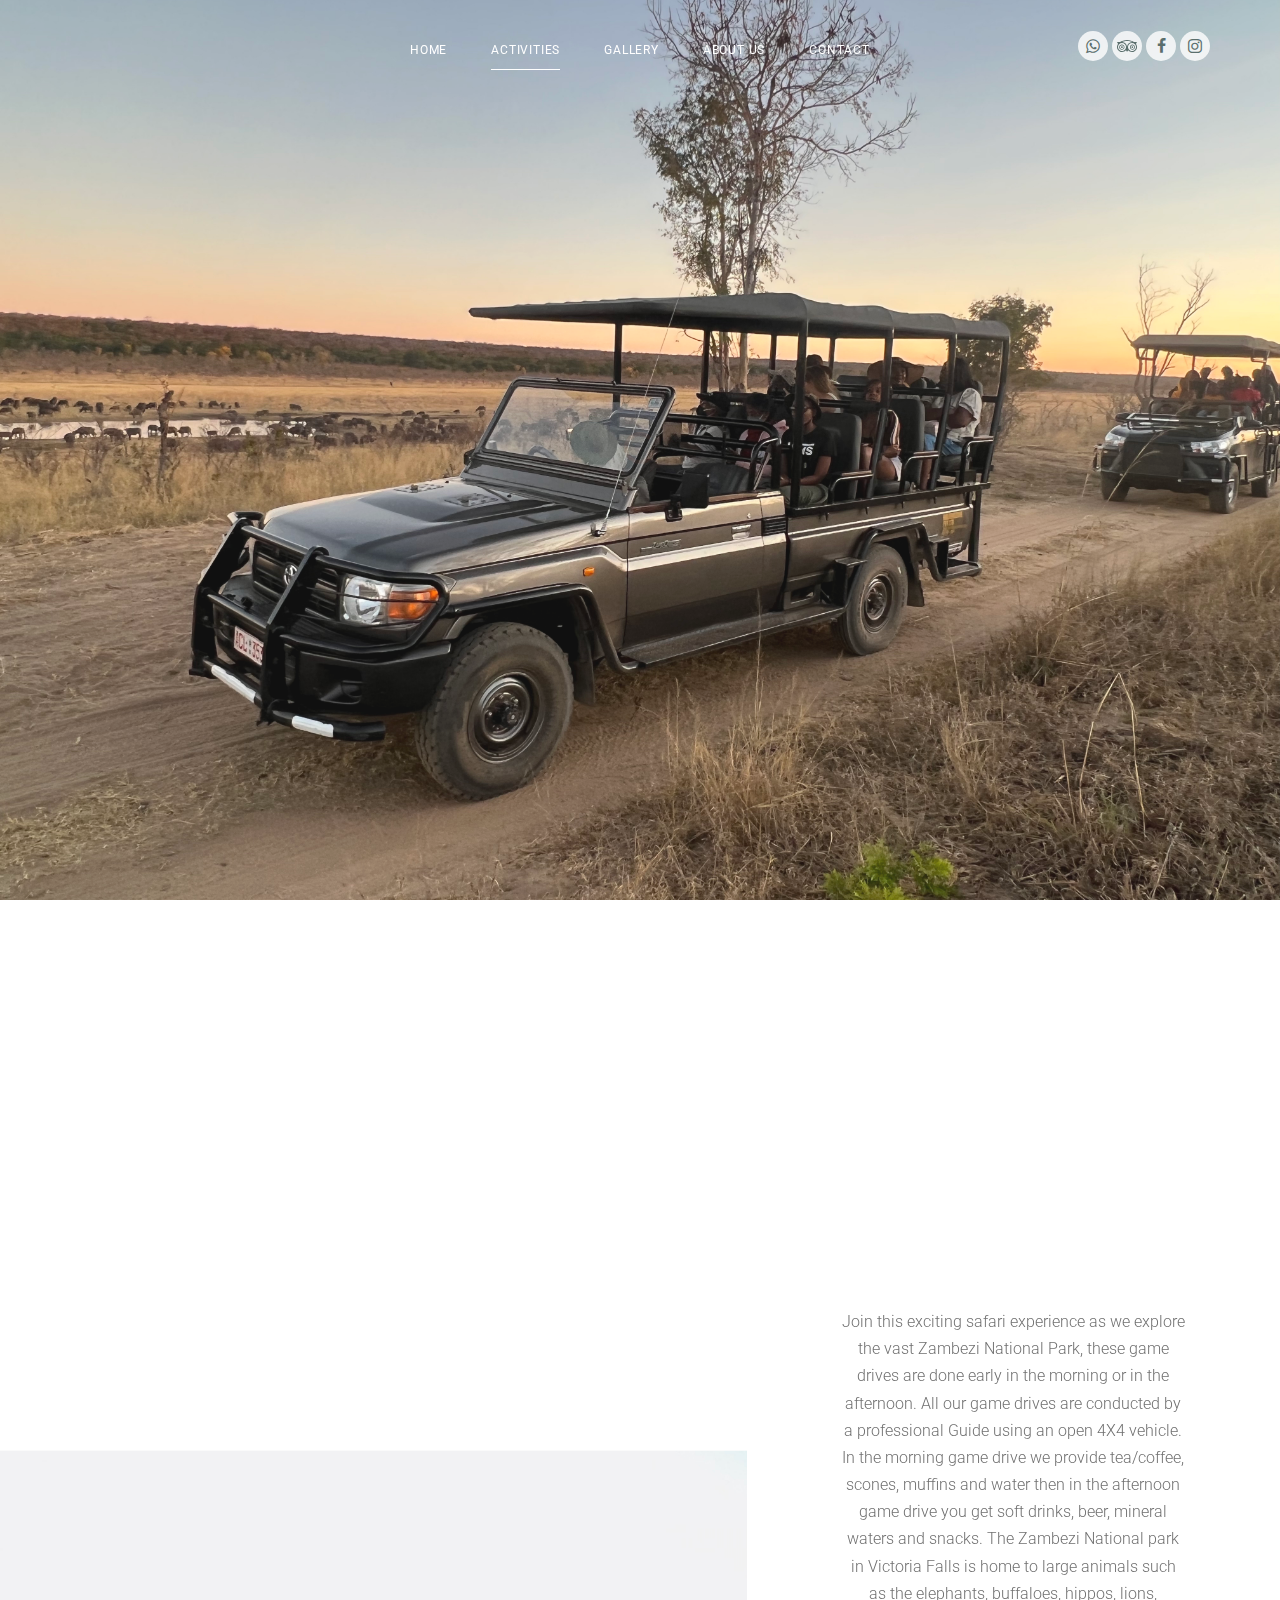
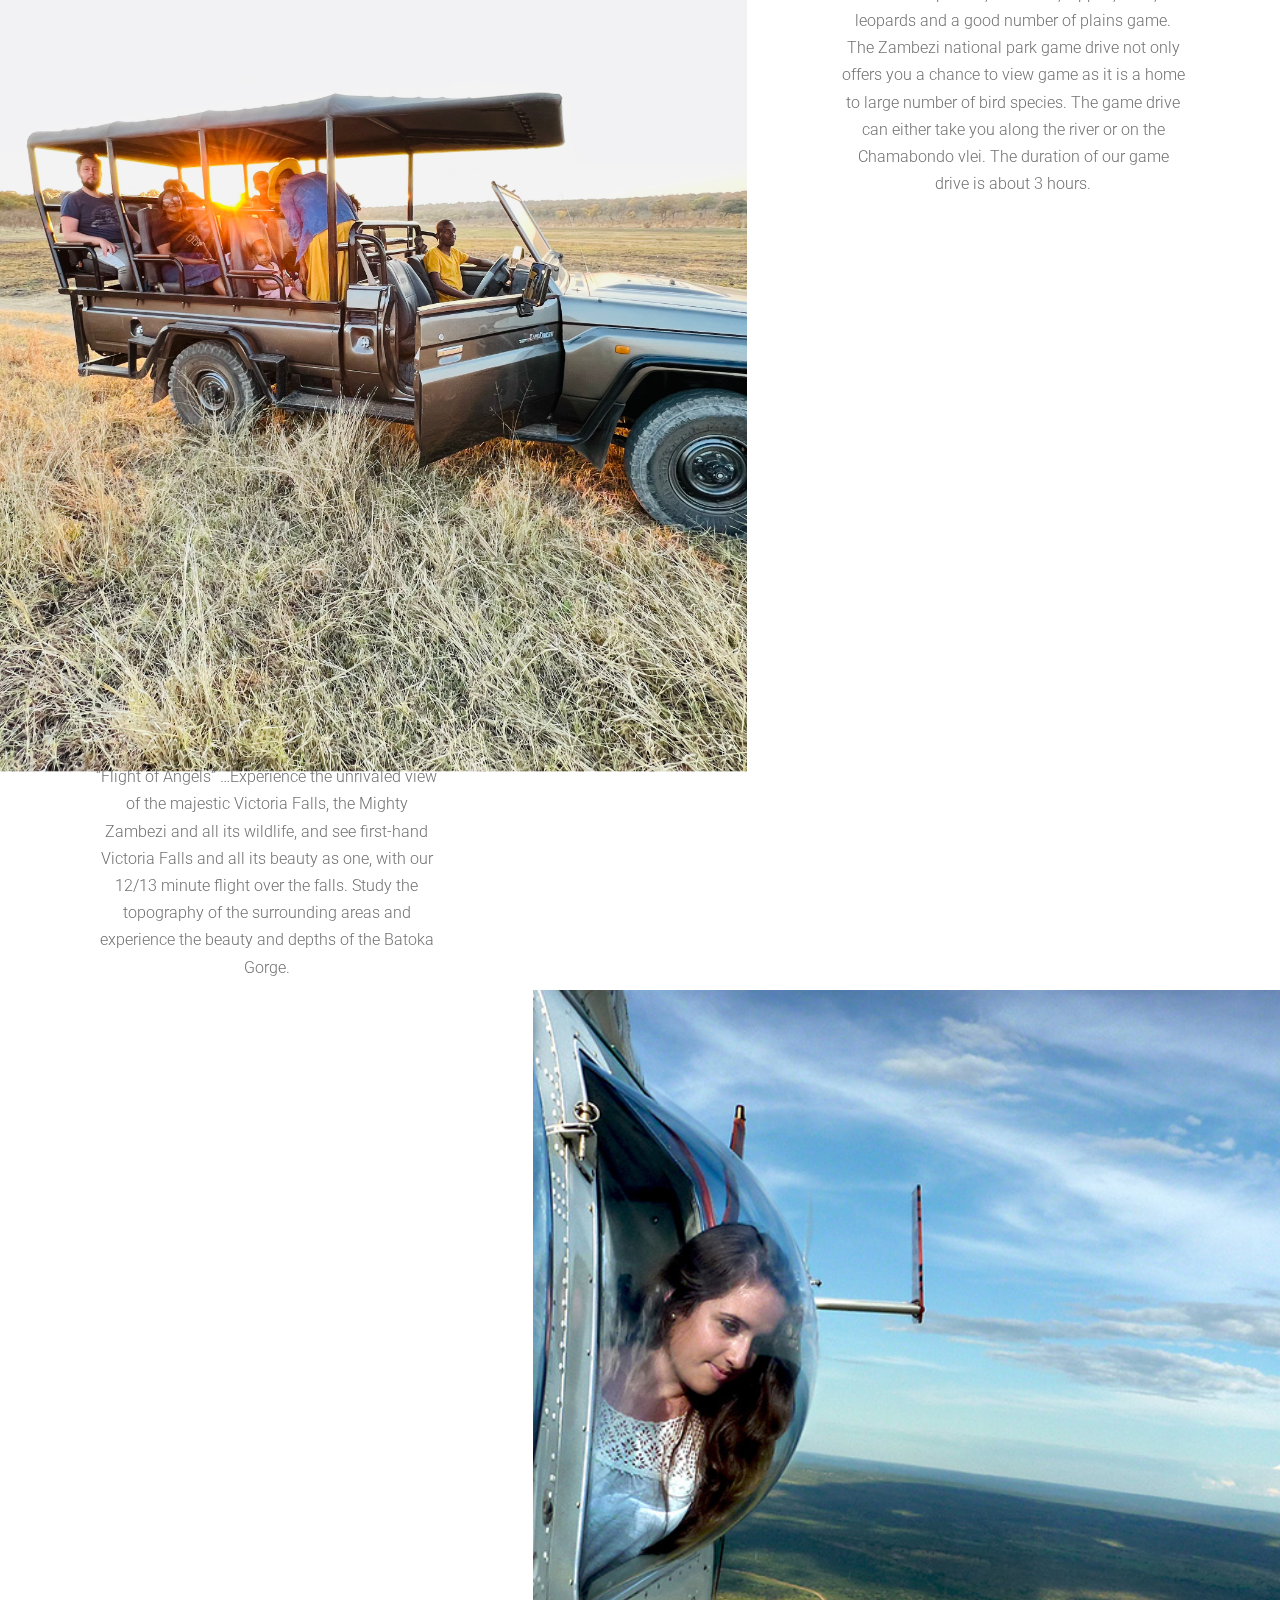
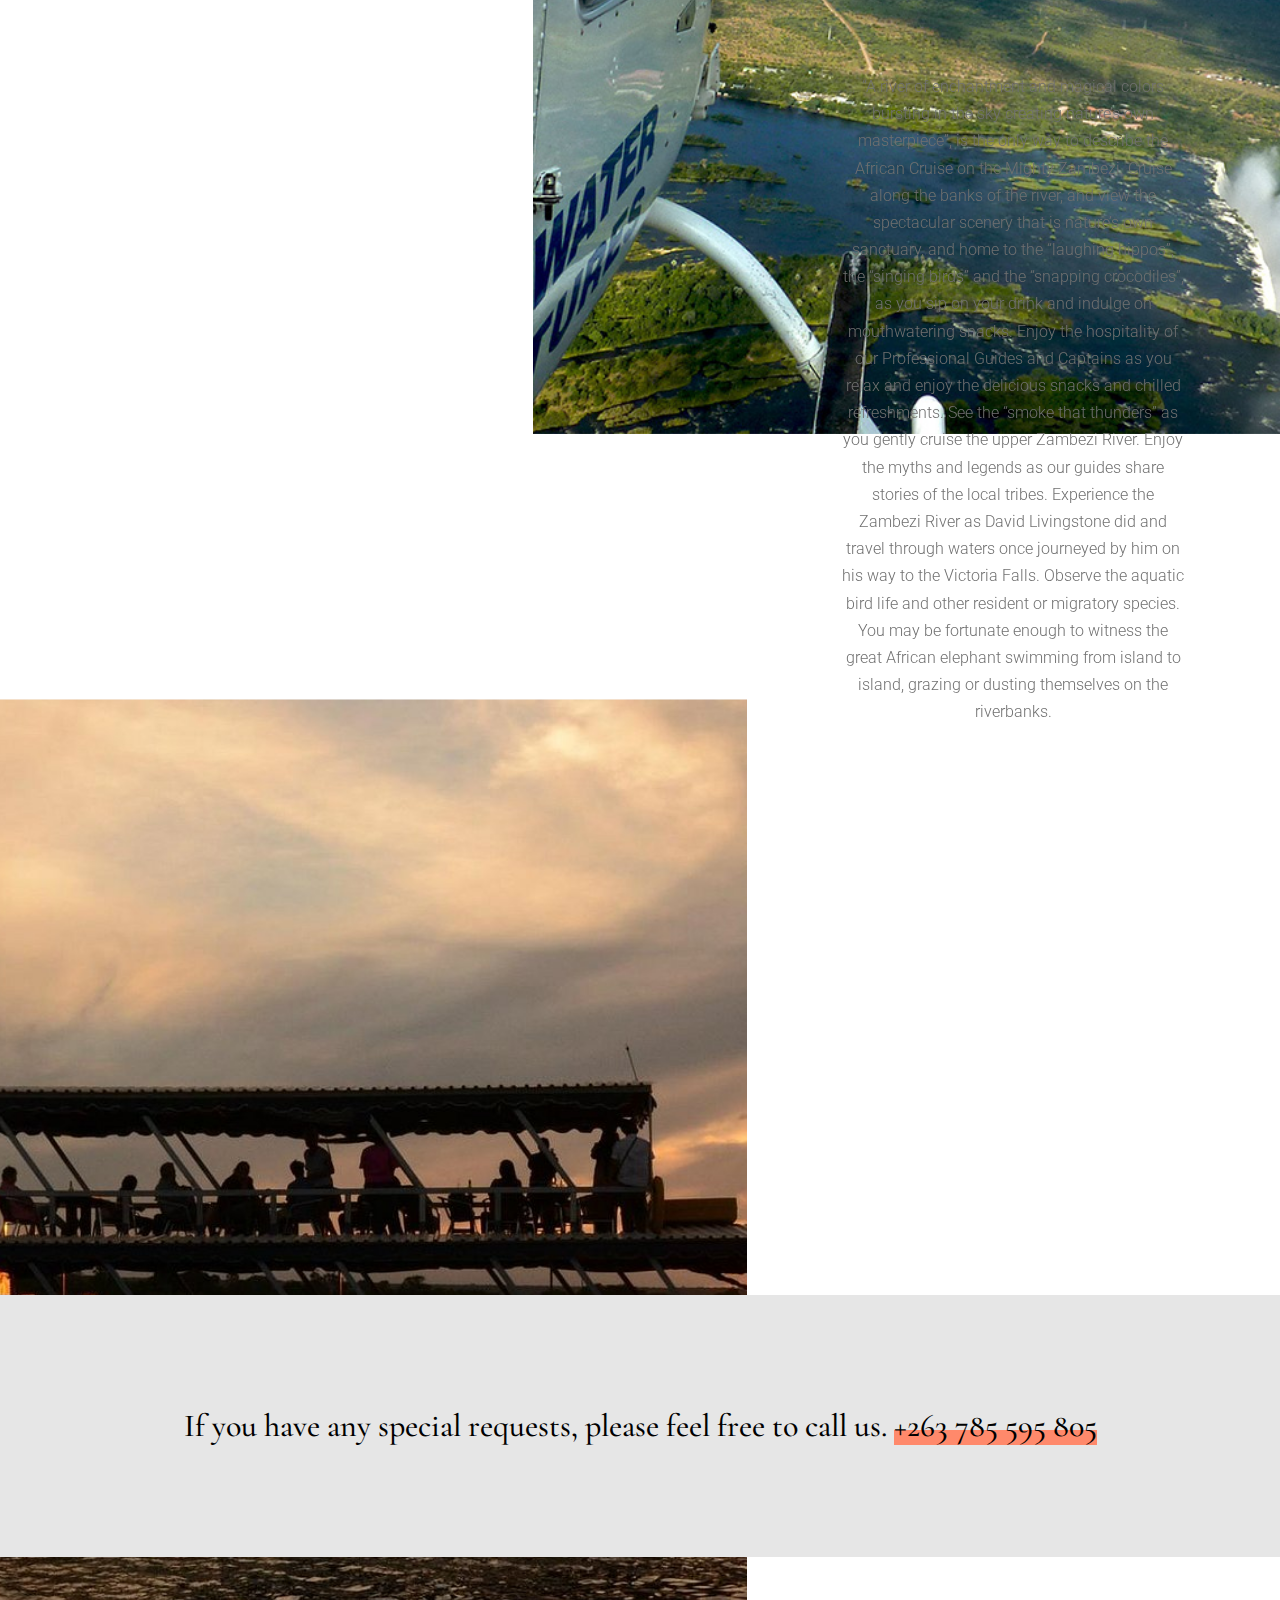
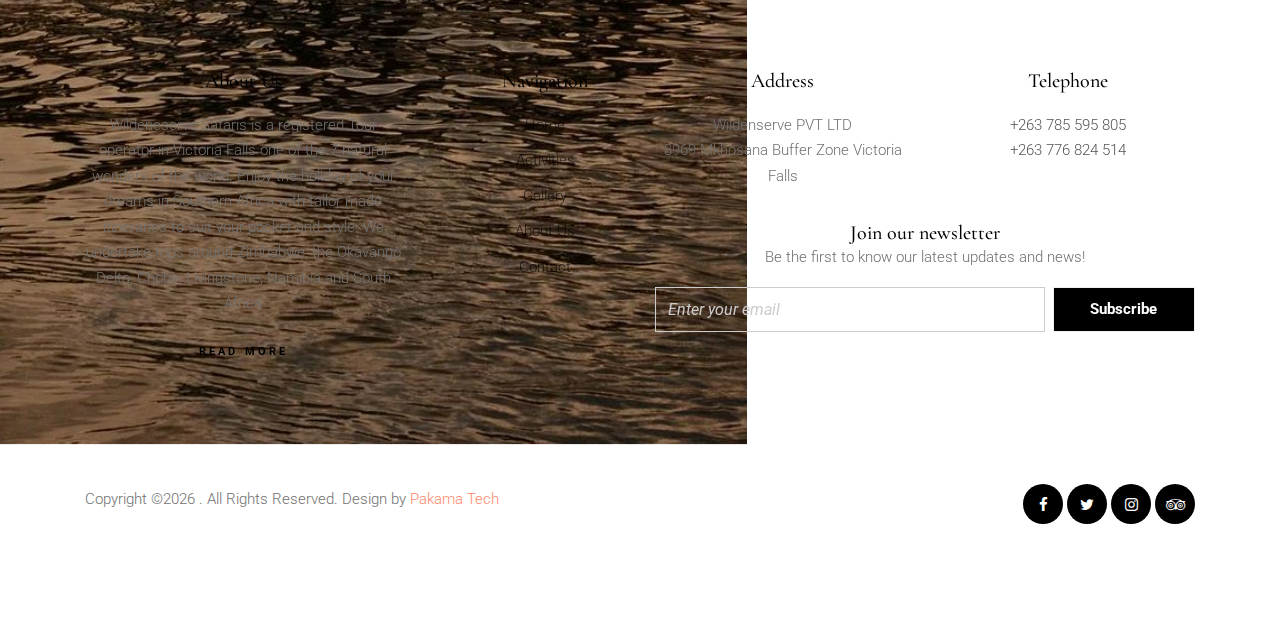
<file: rooms.html>
<!doctype html>
<html lang="en">

<head>
  <meta charset="utf-8">
  <meta name="viewport" content="width=device-width, initial-scale=1, shrink-to-fit=no">
  <meta name="author" content="Untree.co">
  <link rel="shortcut icon" href="logo.PNG">

  <meta name="description" content="Embark on an unforgettable adventure with Home Wildenserve Safaris and explore the Zambezi National Park in Victoria Falls. Our professional guides will take you on exhilarating game drives in open 4X4 vehicles, providing refreshments and snacks as you encounter elephants, buffaloes, hippos, lions, leopards, and a variety of bird species. Choose from morning or afternoon drives along the river or through the Chamabondo vlei for a thrilling 3-hour experience." />
  <meta name="keywords" content="1. Safari adventure
Zambezi National Park,
Victoria Falls,
Game drives,
Wildlife encounters,
Open 4X4 vehicles,
Elephant sightings,
Birdwatching,
Thrilling experiences,
Professional guides" />

    <link href="https://fonts.googleapis.com/css?family=Cormorant+Garamond:400,500i,700|Roboto:300,400,500,700&display=swap" rel="stylesheet">

    <link rel="stylesheet" href="css/vendor/icomoon/style.css">
    <link rel="stylesheet" href="css/vendor/owl.carousel.min.css">
    <link rel="stylesheet" href="css/vendor/aos.css">
    <link rel="stylesheet" href="css/vendor/animate.min.css">
    <link rel="stylesheet" href="css/vendor/bootstrap.css">
    
    <!-- Theme Style -->
    <link rel="stylesheet" href="css/style.css">

    <title>Activities</title>
  </head>
  <body>
    
    <div id="untree_co--overlayer"></div>
    <div class="loader">
      <div class="spinner-border text-primary" role="status">
        <span class="sr-only">Loading...</span>
      </div>
    </div>
    
    <nav class="untree_co--site-mobile-menu">
      <div class="close-wrap d-flex">
        <a href="#" class="d-flex ml-auto js-menu-toggle">
          <span class="close-label">Close</span>
          <div class="close-times">
            <span class="bar1"></span>
            <span class="bar2"></span>
          </div>
        </a>
      </div>
      <div class="site-mobile-inner"></div>
    </nav>


    <div class="untree_co--site-wrap">

      <nav class="untree_co--site-nav js-sticky-nav">
        <div class="container d-flex align-items-center">
          <div class="logo-wrap">
            <a href="index.html" class="untree_co--site-logo"></a>
          </div>
          <div class="site-nav-ul-wrap text-center d-none d-lg-block">
            <ul class="site-nav-ul js-clone-nav">
              <li><a href="index.html">Home</a></li>
              <li class="has-children active">
                <a href="rooms.html">Activities</a></li>    
              <li><a href="gallery.html">Gallery</a></li>
              <li><a href="about.html">About Us</a></li>
              <li><a href="contact.html">Contact</a></li>
            </ul>
          </div>
          <div class="icons-wrap text-md-right">

            <ul class="icons-top d-none d-lg-block">
              <li>
              <a href="#"><span class="icon-whatsapp"></span></a>
            </li>
            <li>
              <a href="#"><span class="icon-tripadvisor"></span></a>
            </li>
              <li>
                <a href="#"><span class="icon-facebook"></span></a>
              </li>
              <li>
                <a href="#"><span class="icon-instagram"></span></a>
              </li>
            </ul>

            <!-- Mobile Toggle -->
            <a href="#" class="d-block d-lg-none burger js-menu-toggle" data-toggle="collapse" data-target="#main-navbar">
              <span></span>
            </a>
          </div>
        </div>
      </nav>

      <main class="untree_co--site-main">
        
        <div class="untree_co--site-hero inner-page" style="background-image: url('images/IMG_5714.jpg')">
          <div class="container">
            <div class="row align-items-center justify-content-center">
              <div class="col-md-7 text-center">
                <div class="site-hero-contents" data-aos="fade-up">
                  <h1 class="hero-heading text-white">Activities</h1>
                </div>
              </div>
            </div>
          </div>
        </div>
        <div class="untree_co--site-section pb-0">
          <div class="container-fluid px-md-0">

            <div class="row justify-content-center text-center site-section pt-0">
              <div class="col-md-6">
                <h3 class="display-4" data-aos="fade-up">Our Activities</h3>
                <p data-aos="fade-up" data-aos-delay="100">We offer a broad spectrum of activities and ground handling services which include Helicopter rides, Sunset Cruise, Rafting, Game drive, Bunjee Jumping, Falls Tour and we also conduct Adventure and Luxuary tours and safaries in Victoria Falls.</p>
              </div>
            </div>
            <div class="row no-gutters align-items-stretch room-animate site-section">
              <div class="col-md-7 img-wrap" data-jarallax-element="-100">
                
                <div class="bg-image h-100" style="background-color: #efefef; background-image: url('images/IMG_6249.jpg');">
                
                </div>
              </div>
              <div class="col-md-5">
                <div class="row justify-content-center">
                  <div class="col-md-8 py-5">
                    <h3 class="display-4 heading">Game Drive</h3>
                    <p>Join this exciting safari experience as we explore the vast Zambezi National Park, these game drives are done early in the morning or in the afternoon. All our game drives are conducted by a professional  Guide using an open 4X4 vehicle. In the morning game drive we provide tea/coffee, scones, muffins and water then in the afternoon game drive you get soft drinks, beer, mineral waters and snacks. The Zambezi National park in Victoria Falls is home to large animals such as the elephants, buffaloes, hippos, lions, leopards and a good number of plains game. The Zambezi national park game drive not only offers you a chance to view game as it is a home to large number of bird species. The game drive can either take you along the river or on the Chamabondo vlei. The duration of our game drive is about 3 hours.</p>
                    <div class="room-exerpt">
                      <div class="room-price mb-4"><span class="per"></span></div>
                     
                      <div class="row mt-5">
                        <div class="col-12">
                          <h3 class="mb-4">What to bring</h3>
                          <ul class="list-unstyled ul-check">
                            <li>Binoculars</li>
                            <li>A sun hat</li>
                            <li>Sunscreen</li>
                            <li>National Park fees</li>
                          </ul>
                        </div>
                      </div>
                    </div>

                  </div>
                </div>

              </div>
            </div>
          </div>


          <div class="container-fluid px-md-0">
            <div class="row no-gutters align-items-stretch room-animate site-section">
              <div class="col-md-7 order-md-2 img-wrap" data-jarallax-element="-100">
                
                <div class="bg-image h-100" style="background-color: #efefef; background-image: url('images/look-out-1.jpg');"></div>
                
              </div>
              <div class="col-md-5">
                <div class="row justify-content-center">
                  <div class="col-md-8 py-5">
                    <h3 class="display-4 heading">Scenic Helicopter Flight</h3>
                    <p>“Flight of Angels” …Experience the unrivaled view of the majestic Victoria Falls, the Mighty Zambezi and all its wildlife, and see first-hand Victoria Falls and all its beauty as one, with our 12/13 minute flight over the falls.
                      Study the topography of the surrounding areas and experience the beauty and depths of the Batoka Gorge.</p>
                    <div class="room-exerpt">
                      <div class="room-price mb-4"><span class="per"></span></div>
                      

                      

                      <div class="row mt-5">
                        <div class="col-12">
                          <h3 class="mb-4">What "to" bring</h3>
                          <ul class="list-unstyled ul-check">
                            <li>Cameras/Camcorders.</li>
                            <li>Personal Medication (if necessary).</li>
                            <li>Booking voucher.</li>
                            <li>Insect repellent</li>
                            <li>Warm clothing for winter (Approx. April to July).</li>
                            <h3 class="mb-4">What "not" to bring</h3>
                            <ul class="list-unstyled ul-check"></ul>
                            <li>We recommend that all valuables be left in hotel lockups.</li>
                            <li>No items that may fall overboard.</li>
                            <li>Cigarettes as this is a non-smoking vessel</li>
                          
                          </ul>
                        </div>
                      </div>
                    </div>
                  </div>
                </div>

              </div>
            </div>
          </div>

          <div class="container-fluid px-md-0">

            <div class="row no-gutters align-items-stretch room-animate site-section">
              <div class="col-md-7 img-wrap" data-jarallax-element="-100">
                
                <div class="bg-image h-100" style="background-color: #efefef; background-image: url('images/shearwater-victoria-falls.jpg');"></div>
                
              </div>
              <div class="col-md-5">
                <div class="row justify-content-center">
                  <div class="col-md-8 py-5">
                    <h3 class="display-4 heading">Sunset Cruise</h3>
                    <p>“A river of enchantment and magical colors bursting in the sky creating nature’s own masterpiece”, is the only way to describe the African Cruise on the Mighty Zambezi.
                      Cruise along the banks of the river, and view the spectacular scenery that is nature’s own sanctuary, and home to the “laughing hippos”, the “singing birds” and the “snapping crocodiles”, as you sip on your drink and indulge on mouthwatering snacks.
                      Enjoy the hospitality of our Professional Guides and Captains as you relax and enjoy the delicious snacks and chilled refreshments.
                      See the “smoke that thunders” as you gently cruise the upper Zambezi River.
                      Enjoy the myths and legends as our guides share stories of the local tribes.
                      Experience the Zambezi River as David Livingstone did and travel through waters once journeyed by him on his way to the Victoria Falls.
                      Observe the aquatic bird life and other resident or migratory species.
                      You may be fortunate enough to witness the great African elephant swimming from island to island, grazing or dusting themselves on the riverbanks.</p>
                    <div class="room-exerpt">
                      <div class="room-price mb-4"><span class="per"></span></div>
                      

                      <div class="row mt-5">
                        <div class="col-12">
                          <h3 class="mb-4">What "to" bring</h3>
                          <ul class="list-unstyled ul-check">
                            <li>Cameras/Camcorders.</li>
                            <li>Personal Medication (if necessary).</li>
                            <li>Booking voucher.</li>
                            <li>Insect repellent</li>
                            <li>Warm clothing for winter (Approx. April to July).</li>
                            <h3 class="mb-4">What "not" to bring</h3>
                            <ul class="list-unstyled ul-check"></ul>
                            <li>We recommend that all valuables be left in hotel lockups.</li>
                            <li>No items that may fall overboard.</li>
                            <li>Cigarettes as this is a non-smoking vessel</li>
                          </ul>
                        </div>
                      </div>
                    </div>

                  </div>
                </div>

              </div>
            </div>
          </div>


        
    
        <div class="untree_co--site-section py-5 bg-body-darker cta">
          <div class="container">
            <div class="row">
              <div class="col-12 text-center">
                <h3 class="m-0 p-0">If you have any special requests, please feel free to call us. <a href="tel://+263781482851">+263 785 595 805</a></h3>
              </div>
            </div>
          </div>
        </div>


      </main>
      <footer class="untree_co--site-footer">

        <div class="container">
          <div class="row">
            <div class="col-md-4 pr-md-5">
              <h3>About Us</h3>
              <p>Wildeneserve Safaris is a registered Tour operator in Victoria Falls one of the 7 natural wonders of the world. Enjoy the holiday of your dreams in Southern Africa with tailor made itineraries to suit your pocket and style. We undertake trips around Zimbabwe, the Okavango Delta, Chobe, Livingstone, Namibia and South Africa</p>
              <p><a href="#" class="readmore">Read more</a></p>
            </div>
            <div class="col-md-8 ml-auto">
              <div class="row">
                <div class="col-md-3">
                  <h3>Navigation</h3>
                  <ul class="list-unstyled">
                    <li><a href="#">Home</a></li>
                    <li><a href="#">Activities</a></li>
                    <li><a href="#">Gallery</a></li>
                    <li><a href="#">About Us</a></li>
                    <li><a href="#">Contact</a></li>
                  </ul>
                </div>
                <div class="col-md-9 ml-auto">
                  <div class="row mb-3">
                    <div class="col-md-6">
                      <h3>Address</h3>
                      <address>Wildenserve PVT LTD  <br> 8969 Mkhosana Buffer Zone Victoria Falls </address>
                    </div>
                    <div class="col-md-6">
                      <h3>Telephone</h3>
                      <p>
                        <a href="tel://+263781482851">+263 785 595 805</a> <br><a href="tel://+263 776 824 514"> +263 776 824 514</a>
                        
                    </div>
                  </div>

                  <h3 class="mb-0">Join our newsletter</h3>
                  <p>Be the first to know our latest updates and news!</p>
                  <form action="#" method="" class="form-subscribe">
                    <div class="form-group d-flex">
                      <input type="email" class="form-control mr-2" placeholder="Enter your email">
                      <input type="submit" value="Subscribe" class="btn btn-black px-4 text-white">
                    </div>
                  </form>
                </div>
                
              </div>
            </div>
          </div>
          <div class="row mt-5 pt-5 align-items-center">
            <div class="col-md-6 text-md-left">
              <!-- Link back to Untree.co can't be removed. Template is licensed under CC BY 3.0. If you purchased a license you can remove this. -->
              <p>
                Copyright &copy;<script>document.write(new Date().getFullYear());</script> <a href="index.html"></a>. All Rights Reserved. Design by <a href="http://www.pakama.design/" target="_blank" class="text-primary">Pakama Tech</a>
              </p>
            <!-- Link back to Untree.co can't be removed. Template is licensed under CC BY 3.0. If you purchased a license you can remove this. -->
            </div>
            <div class="col-md-6 text-md-right">
              <ul class="icons-top icons-dark">
              <li>
                <a href="#"><span class="icon-facebook"></span></a>
              </li>
              <li>
                <a href="#"><span class="icon-twitter"></span></a>
              </li>
              <li>
                <a href="#"><span class="icon-instagram"></span></a>
              </li>
              <li>
                <a href="#"><span class="icon-tripadvisor"></span></a>
              </li>
            </ul>

            </div>
          </div>
        </div>
        
      </footer>
    </div>
    <!-- Search -->
    <div class="search-wrap">
      <a href="#" class="close-search js-search-toggle">
        <span>Close</span>
      </a>
      <div class="container">
        <div class="row justify-content-center align-items-center text-center">
          <div class="col-md-12">
            <form action="#">
              <input type="search" name="s" id="s" placeholder="Type a keyword and hit enter..."  autocomplete="false">
            </form>    
          </div>
        </div>
      </div>
    </div>

    <script src="js/vendor/jquery-3.3.1.min.js"></script>
    <script src="js/vendor/popper.min.js"></script>
    <script src="js/vendor/bootstrap.min.js"></script>

    <script src="js/vendor/owl.carousel.min.js"></script>
    
    <script src="js/vendor/jarallax.min.js"></script>
    <script src="js/vendor/jarallax-element.min.js"></script>
    <script src="js/vendor/ofi.min.js"></script>

    <script src="js/vendor/aos.js"></script>

    <script src="js/vendor/jquery.lettering.js"></script>
    <script src="js/vendor/jquery.sticky.js"></script>

    <script src="js/vendor/TweenMax.min.js"></script>
    <script src="js/vendor/ScrollMagic.min.js"></script>
    <script src="js/vendor/scrollmagic.animation.gsap.min.js"></script>
    <script src="js/vendor/debug.addIndicators.min.js"></script>
<script src="https://apps.elfsight.com/p/platform.js" defer></script>
<div class="elfsight-app-b6674a89-cf55-4235-9035-bd3b8a8bdcdf"></div>
<script src="https://apps.elfsight.com/p/platform.js" defer></script>
<div class="elfsight-app-64b9357a-183f-4b37-a76e-3d49d738e5e3"></div>
    <script src="js/main.js"></script>
  </body>
</html>
</file>
<file: css/vendor/icomoon/style.css>
@font-face {
  font-family: 'icomoon';
  src:  url('fonts/icomoon.eot?10si43');
  src:  url('fonts/icomoon.eot?10si43#iefix') format('embedded-opentype'),
    url('fonts/icomoon.ttf?10si43') format('truetype'),
    url('fonts/icomoon.woff?10si43') format('woff'),
    url('fonts/icomoon.svg?10si43#icomoon') format('svg');
  font-weight: normal;
  font-style: normal;
}

[class^="icon-"], [class*=" icon-"] {
  /* use !important to prevent issues with browser extensions that change fonts */
  font-family: 'icomoon' !important;
  speak: none;
  font-style: normal;
  font-weight: normal;
  font-variant: normal;
  text-transform: none;
  line-height: 1;

  /* Better Font Rendering =========== */
  -webkit-font-smoothing: antialiased;
  -moz-osx-font-smoothing: grayscale;
}

.icon-asterisk:before {
  content: "\f069";
}
.icon-plus:before {
  content: "\f067";
}
.icon-question:before {
  content: "\f128";
}
.icon-minus:before {
  content: "\f068";
}
.icon-glass:before {
  content: "\f000";
}
.icon-music:before {
  content: "\f001";
}
.icon-search:before {
  content: "\f002";
}
.icon-envelope-o:before {
  content: "\f003";
}
.icon-heart:before {
  content: "\f004";
}
.icon-star:before {
  content: "\f005";
}
.icon-star-o:before {
  content: "\f006";
}
.icon-user:before {
  content: "\f007";
}
.icon-film:before {
  content: "\f008";
}
.icon-th-large:before {
  content: "\f009";
}
.icon-th:before {
  content: "\f00a";
}
.icon-th-list:before {
  content: "\f00b";
}
.icon-check:before {
  content: "\f00c";
}
.icon-close:before {
  content: "\f00d";
}
.icon-remove:before {
  content: "\f00d";
}
.icon-times:before {
  content: "\f00d";
}
.icon-search-plus:before {
  content: "\f00e";
}
.icon-search-minus:before {
  content: "\f010";
}
.icon-power-off:before {
  content: "\f011";
}
.icon-signal:before {
  content: "\f012";
}
.icon-cog:before {
  content: "\f013";
}
.icon-gear:before {
  content: "\f013";
}
.icon-trash-o:before {
  content: "\f014";
}
.icon-home:before {
  content: "\f015";
}
.icon-file-o:before {
  content: "\f016";
}
.icon-clock-o:before {
  content: "\f017";
}
.icon-road:before {
  content: "\f018";
}
.icon-download:before {
  content: "\f019";
}
.icon-arrow-circle-o-down:before {
  content: "\f01a";
}
.icon-arrow-circle-o-up:before {
  content: "\f01b";
}
.icon-inbox:before {
  content: "\f01c";
}
.icon-play-circle-o:before {
  content: "\f01d";
}
.icon-repeat:before {
  content: "\f01e";
}
.icon-rotate-right:before {
  content: "\f01e";
}
.icon-refresh:before {
  content: "\f021";
}
.icon-list-alt:before {
  content: "\f022";
}
.icon-lock:before {
  content: "\f023";
}
.icon-flag:before {
  content: "\f024";
}
.icon-headphones:before {
  content: "\f025";
}
.icon-volume-off:before {
  content: "\f026";
}
.icon-volume-down:before {
  content: "\f027";
}
.icon-volume-up:before {
  content: "\f028";
}
.icon-qrcode:before {
  content: "\f029";
}
.icon-barcode:before {
  content: "\f02a";
}
.icon-tag:before {
  content: "\f02b";
}
.icon-tags:before {
  content: "\f02c";
}
.icon-book:before {
  content: "\f02d";
}
.icon-bookmark:before {
  content: "\f02e";
}
.icon-print:before {
  content: "\f02f";
}
.icon-camera:before {
  content: "\f030";
}
.icon-font:before {
  content: "\f031";
}
.icon-bold:before {
  content: "\f032";
}
.icon-italic:before {
  content: "\f033";
}
.icon-text-height:before {
  content: "\f034";
}
.icon-text-width:before {
  content: "\f035";
}
.icon-align-left:before {
  content: "\f036";
}
.icon-align-center:before {
  content: "\f037";
}
.icon-align-right:before {
  content: "\f038";
}
.icon-align-justify:before {
  content: "\f039";
}
.icon-list:before {
  content: "\f03a";
}
.icon-dedent:before {
  content: "\f03b";
}
.icon-outdent:before {
  content: "\f03b";
}
.icon-indent:before {
  content: "\f03c";
}
.icon-video-camera:before {
  content: "\f03d";
}
.icon-image:before {
  content: "\f03e";
}
.icon-photo:before {
  content: "\f03e";
}
.icon-picture-o:before {
  content: "\f03e";
}
.icon-pencil:before {
  content: "\f040";
}
.icon-map-marker:before {
  content: "\f041";
}
.icon-adjust:before {
  content: "\f042";
}
.icon-tint:before {
  content: "\f043";
}
.icon-edit:before {
  content: "\f044";
}
.icon-pencil-square-o:before {
  content: "\f044";
}
.icon-share-square-o:before {
  content: "\f045";
}
.icon-check-square-o:before {
  content: "\f046";
}
.icon-arrows:before {
  content: "\f047";
}
.icon-step-backward:before {
  content: "\f048";
}
.icon-fast-backward:before {
  content: "\f049";
}
.icon-backward:before {
  content: "\f04a";
}
.icon-play:before {
  content: "\f04b";
}
.icon-pause:before {
  content: "\f04c";
}
.icon-stop:before {
  content: "\f04d";
}
.icon-forward:before {
  content: "\f04e";
}
.icon-fast-forward:before {
  content: "\f050";
}
.icon-step-forward:before {
  content: "\f051";
}
.icon-eject:before {
  content: "\f052";
}
.icon-chevron-left:before {
  content: "\f053";
}
.icon-chevron-right:before {
  content: "\f054";
}
.icon-plus-circle:before {
  content: "\f055";
}
.icon-minus-circle:before {
  content: "\f056";
}
.icon-times-circle:before {
  content: "\f057";
}
.icon-check-circle:before {
  content: "\f058";
}
.icon-question-circle:before {
  content: "\f059";
}
.icon-info-circle:before {
  content: "\f05a";
}
.icon-crosshairs:before {
  content: "\f05b";
}
.icon-times-circle-o:before {
  content: "\f05c";
}
.icon-check-circle-o:before {
  content: "\f05d";
}
.icon-ban:before {
  content: "\f05e";
}
.icon-arrow-left:before {
  content: "\f060";
}
.icon-arrow-right:before {
  content: "\f061";
}
.icon-arrow-up:before {
  content: "\f062";
}
.icon-arrow-down:before {
  content: "\f063";
}
.icon-mail-forward:before {
  content: "\f064";
}
.icon-share:before {
  content: "\f064";
}
.icon-expand:before {
  content: "\f065";
}
.icon-compress:before {
  content: "\f066";
}
.icon-exclamation-circle:before {
  content: "\f06a";
}
.icon-gift:before {
  content: "\f06b";
}
.icon-leaf:before {
  content: "\f06c";
}
.icon-fire:before {
  content: "\f06d";
}
.icon-eye:before {
  content: "\f06e";
}
.icon-eye-slash:before {
  content: "\f070";
}
.icon-exclamation-triangle:before {
  content: "\f071";
}
.icon-warning:before {
  content: "\f071";
}
.icon-plane:before {
  content: "\f072";
}
.icon-calendar:before {
  content: "\f073";
}
.icon-random:before {
  content: "\f074";
}
.icon-comment:before {
  content: "\f075";
}
.icon-magnet:before {
  content: "\f076";
}
.icon-chevron-up:before {
  content: "\f077";
}
.icon-chevron-down:before {
  content: "\f078";
}
.icon-retweet:before {
  content: "\f079";
}
.icon-shopping-cart:before {
  content: "\f07a";
}
.icon-folder:before {
  content: "\f07b";
}
.icon-folder-open:before {
  content: "\f07c";
}
.icon-arrows-v:before {
  content: "\f07d";
}
.icon-arrows-h:before {
  content: "\f07e";
}
.icon-bar-chart:before {
  content: "\f080";
}
.icon-bar-chart-o:before {
  content: "\f080";
}
.icon-twitter-square:before {
  content: "\f081";
}
.icon-facebook-square:before {
  content: "\f082";
}
.icon-camera-retro:before {
  content: "\f083";
}
.icon-key:before {
  content: "\f084";
}
.icon-cogs:before {
  content: "\f085";
}
.icon-gears:before {
  content: "\f085";
}
.icon-comments:before {
  content: "\f086";
}
.icon-thumbs-o-up:before {
  content: "\f087";
}
.icon-thumbs-o-down:before {
  content: "\f088";
}
.icon-star-half:before {
  content: "\f089";
}
.icon-heart-o:before {
  content: "\f08a";
}
.icon-sign-out:before {
  content: "\f08b";
}
.icon-linkedin-square:before {
  content: "\f08c";
}
.icon-thumb-tack:before {
  content: "\f08d";
}
.icon-external-link:before {
  content: "\f08e";
}
.icon-sign-in:before {
  content: "\f090";
}
.icon-trophy:before {
  content: "\f091";
}
.icon-github-square:before {
  content: "\f092";
}
.icon-upload:before {
  content: "\f093";
}
.icon-lemon-o:before {
  content: "\f094";
}
.icon-phone:before {
  content: "\f095";
}
.icon-square-o:before {
  content: "\f096";
}
.icon-bookmark-o:before {
  content: "\f097";
}
.icon-phone-square:before {
  content: "\f098";
}
.icon-twitter:before {
  content: "\f099";
}
.icon-facebook:before {
  content: "\f09a";
}
.icon-facebook-f:before {
  content: "\f09a";
}
.icon-github:before {
  content: "\f09b";
}
.icon-unlock:before {
  content: "\f09c";
}
.icon-credit-card:before {
  content: "\f09d";
}
.icon-feed:before {
  content: "\f09e";
}
.icon-rss:before {
  content: "\f09e";
}
.icon-hdd-o:before {
  content: "\f0a0";
}
.icon-bullhorn:before {
  content: "\f0a1";
}
.icon-bell-o:before {
  content: "\f0a2";
}
.icon-certificate:before {
  content: "\f0a3";
}
.icon-hand-o-right:before {
  content: "\f0a4";
}
.icon-hand-o-left:before {
  content: "\f0a5";
}
.icon-hand-o-up:before {
  content: "\f0a6";
}
.icon-hand-o-down:before {
  content: "\f0a7";
}
.icon-arrow-circle-left:before {
  content: "\f0a8";
}
.icon-arrow-circle-right:before {
  content: "\f0a9";
}
.icon-arrow-circle-up:before {
  content: "\f0aa";
}
.icon-arrow-circle-down:before {
  content: "\f0ab";
}
.icon-globe:before {
  content: "\f0ac";
}
.icon-wrench:before {
  content: "\f0ad";
}
.icon-tasks:before {
  content: "\f0ae";
}
.icon-filter:before {
  content: "\f0b0";
}
.icon-briefcase:before {
  content: "\f0b1";
}
.icon-arrows-alt:before {
  content: "\f0b2";
}
.icon-group:before {
  content: "\f0c0";
}
.icon-users:before {
  content: "\f0c0";
}
.icon-chain:before {
  content: "\f0c1";
}
.icon-link:before {
  content: "\f0c1";
}
.icon-cloud:before {
  content: "\f0c2";
}
.icon-flask:before {
  content: "\f0c3";
}
.icon-cut:before {
  content: "\f0c4";
}
.icon-scissors:before {
  content: "\f0c4";
}
.icon-copy:before {
  content: "\f0c5";
}
.icon-files-o:before {
  content: "\f0c5";
}
.icon-paperclip:before {
  content: "\f0c6";
}
.icon-floppy-o:before {
  content: "\f0c7";
}
.icon-save:before {
  content: "\f0c7";
}
.icon-square:before {
  content: "\f0c8";
}
.icon-bars:before {
  content: "\f0c9";
}
.icon-navicon:before {
  content: "\f0c9";
}
.icon-reorder:before {
  content: "\f0c9";
}
.icon-list-ul:before {
  content: "\f0ca";
}
.icon-list-ol:before {
  content: "\f0cb";
}
.icon-strikethrough:before {
  content: "\f0cc";
}
.icon-underline:before {
  content: "\f0cd";
}
.icon-table:before {
  content: "\f0ce";
}
.icon-magic:before {
  content: "\f0d0";
}
.icon-truck:before {
  content: "\f0d1";
}
.icon-pinterest:before {
  content: "\f0d2";
}
.icon-pinterest-square:before {
  content: "\f0d3";
}
.icon-google-plus-square:before {
  content: "\f0d4";
}
.icon-google-plus:before {
  content: "\f0d5";
}
.icon-money:before {
  content: "\f0d6";
}
.icon-caret-down:before {
  content: "\f0d7";
}
.icon-caret-up:before {
  content: "\f0d8";
}
.icon-caret-left:before {
  content: "\f0d9";
}
.icon-caret-right:before {
  content: "\f0da";
}
.icon-columns:before {
  content: "\f0db";
}
.icon-sort:before {
  content: "\f0dc";
}
.icon-unsorted:before {
  content: "\f0dc";
}
.icon-sort-desc:before {
  content: "\f0dd";
}
.icon-sort-down:before {
  content: "\f0dd";
}
.icon-sort-asc:before {
  content: "\f0de";
}
.icon-sort-up:before {
  content: "\f0de";
}
.icon-envelope:before {
  content: "\f0e0";
}
.icon-linkedin:before {
  content: "\f0e1";
}
.icon-rotate-left:before {
  content: "\f0e2";
}
.icon-undo:before {
  content: "\f0e2";
}
.icon-gavel:before {
  content: "\f0e3";
}
.icon-legal:before {
  content: "\f0e3";
}
.icon-dashboard:before {
  content: "\f0e4";
}
.icon-tachometer:before {
  content: "\f0e4";
}
.icon-comment-o:before {
  content: "\f0e5";
}
.icon-comments-o:before {
  content: "\f0e6";
}
.icon-bolt:before {
  content: "\f0e7";
}
.icon-flash:before {
  content: "\f0e7";
}
.icon-sitemap:before {
  content: "\f0e8";
}
.icon-umbrella:before {
  content: "\f0e9";
}
.icon-clipboard:before {
  content: "\f0ea";
}
.icon-paste:before {
  content: "\f0ea";
}
.icon-lightbulb-o:before {
  content: "\f0eb";
}
.icon-exchange:before {
  content: "\f0ec";
}
.icon-cloud-download:before {
  content: "\f0ed";
}
.icon-cloud-upload:before {
  content: "\f0ee";
}
.icon-user-md:before {
  content: "\f0f0";
}
.icon-stethoscope:before {
  content: "\f0f1";
}
.icon-suitcase:before {
  content: "\f0f2";
}
.icon-bell:before {
  content: "\f0f3";
}
.icon-coffee:before {
  content: "\f0f4";
}
.icon-cutlery:before {
  content: "\f0f5";
}
.icon-file-text-o:before {
  content: "\f0f6";
}
.icon-building-o:before {
  content: "\f0f7";
}
.icon-hospital-o:before {
  content: "\f0f8";
}
.icon-ambulance:before {
  content: "\f0f9";
}
.icon-medkit:before {
  content: "\f0fa";
}
.icon-fighter-jet:before {
  content: "\f0fb";
}
.icon-beer:before {
  content: "\f0fc";
}
.icon-h-square:before {
  content: "\f0fd";
}
.icon-plus-square:before {
  content: "\f0fe";
}
.icon-angle-double-left:before {
  content: "\f100";
}
.icon-angle-double-right:before {
  content: "\f101";
}
.icon-angle-double-up:before {
  content: "\f102";
}
.icon-angle-double-down:before {
  content: "\f103";
}
.icon-angle-left:before {
  content: "\f104";
}
.icon-angle-right:before {
  content: "\f105";
}
.icon-angle-up:before {
  content: "\f106";
}
.icon-angle-down:before {
  content: "\f107";
}
.icon-desktop:before {
  content: "\f108";
}
.icon-laptop:before {
  content: "\f109";
}
.icon-tablet:before {
  content: "\f10a";
}
.icon-mobile:before {
  content: "\f10b";
}
.icon-mobile-phone:before {
  content: "\f10b";
}
.icon-circle-o:before {
  content: "\f10c";
}
.icon-quote-left:before {
  content: "\f10d";
}
.icon-quote-right:before {
  content: "\f10e";
}
.icon-spinner:before {
  content: "\f110";
}
.icon-circle:before {
  content: "\f111";
}
.icon-mail-reply:before {
  content: "\f112";
}
.icon-reply:before {
  content: "\f112";
}
.icon-github-alt:before {
  content: "\f113";
}
.icon-folder-o:before {
  content: "\f114";
}
.icon-folder-open-o:before {
  content: "\f115";
}
.icon-smile-o:before {
  content: "\f118";
}
.icon-frown-o:before {
  content: "\f119";
}
.icon-meh-o:before {
  content: "\f11a";
}
.icon-gamepad:before {
  content: "\f11b";
}
.icon-keyboard-o:before {
  content: "\f11c";
}
.icon-flag-o:before {
  content: "\f11d";
}
.icon-flag-checkered:before {
  content: "\f11e";
}
.icon-terminal:before {
  content: "\f120";
}
.icon-code:before {
  content: "\f121";
}
.icon-mail-reply-all:before {
  content: "\f122";
}
.icon-reply-all:before {
  content: "\f122";
}
.icon-star-half-empty:before {
  content: "\f123";
}
.icon-star-half-full:before {
  content: "\f123";
}
.icon-star-half-o:before {
  content: "\f123";
}
.icon-location-arrow:before {
  content: "\f124";
}
.icon-crop:before {
  content: "\f125";
}
.icon-code-fork:before {
  content: "\f126";
}
.icon-chain-broken:before {
  content: "\f127";
}
.icon-unlink:before {
  content: "\f127";
}
.icon-info:before {
  content: "\f129";
}
.icon-exclamation:before {
  content: "\f12a";
}
.icon-superscript:before {
  content: "\f12b";
}
.icon-subscript:before {
  content: "\f12c";
}
.icon-eraser:before {
  content: "\f12d";
}
.icon-puzzle-piece:before {
  content: "\f12e";
}
.icon-microphone:before {
  content: "\f130";
}
.icon-microphone-slash:before {
  content: "\f131";
}
.icon-shield:before {
  content: "\f132";
}
.icon-calendar-o:before {
  content: "\f133";
}
.icon-fire-extinguisher:before {
  content: "\f134";
}
.icon-rocket:before {
  content: "\f135";
}
.icon-maxcdn:before {
  content: "\f136";
}
.icon-chevron-circle-left:before {
  content: "\f137";
}
.icon-chevron-circle-right:before {
  content: "\f138";
}
.icon-chevron-circle-up:before {
  content: "\f139";
}
.icon-chevron-circle-down:before {
  content: "\f13a";
}
.icon-html5:before {
  content: "\f13b";
}
.icon-css3:before {
  content: "\f13c";
}
.icon-anchor:before {
  content: "\f13d";
}
.icon-unlock-alt:before {
  content: "\f13e";
}
.icon-bullseye:before {
  content: "\f140";
}
.icon-ellipsis-h:before {
  content: "\f141";
}
.icon-ellipsis-v:before {
  content: "\f142";
}
.icon-rss-square:before {
  content: "\f143";
}
.icon-play-circle:before {
  content: "\f144";
}
.icon-ticket:before {
  content: "\f145";
}
.icon-minus-square:before {
  content: "\f146";
}
.icon-minus-square-o:before {
  content: "\f147";
}
.icon-level-up:before {
  content: "\f148";
}
.icon-level-down:before {
  content: "\f149";
}
.icon-check-square:before {
  content: "\f14a";
}
.icon-pencil-square:before {
  content: "\f14b";
}
.icon-external-link-square:before {
  content: "\f14c";
}
.icon-share-square:before {
  content: "\f14d";
}
.icon-compass:before {
  content: "\f14e";
}
.icon-caret-square-o-down:before {
  content: "\f150";
}
.icon-toggle-down:before {
  content: "\f150";
}
.icon-caret-square-o-up:before {
  content: "\f151";
}
.icon-toggle-up:before {
  content: "\f151";
}
.icon-caret-square-o-right:before {
  content: "\f152";
}
.icon-toggle-right:before {
  content: "\f152";
}
.icon-eur:before {
  content: "\f153";
}
.icon-euro:before {
  content: "\f153";
}
.icon-gbp:before {
  content: "\f154";
}
.icon-dollar:before {
  content: "\f155";
}
.icon-usd:before {
  content: "\f155";
}
.icon-inr:before {
  content: "\f156";
}
.icon-rupee:before {
  content: "\f156";
}
.icon-cny:before {
  content: "\f157";
}
.icon-jpy:before {
  content: "\f157";
}
.icon-rmb:before {
  content: "\f157";
}
.icon-yen:before {
  content: "\f157";
}
.icon-rouble:before {
  content: "\f158";
}
.icon-rub:before {
  content: "\f158";
}
.icon-ruble:before {
  content: "\f158";
}
.icon-krw:before {
  content: "\f159";
}
.icon-won:before {
  content: "\f159";
}
.icon-bitcoin:before {
  content: "\f15a";
}
.icon-btc:before {
  content: "\f15a";
}
.icon-file:before {
  content: "\f15b";
}
.icon-file-text:before {
  content: "\f15c";
}
.icon-sort-alpha-asc:before {
  content: "\f15d";
}
.icon-sort-alpha-desc:before {
  content: "\f15e";
}
.icon-sort-amount-asc:before {
  content: "\f160";
}
.icon-sort-amount-desc:before {
  content: "\f161";
}
.icon-sort-numeric-asc:before {
  content: "\f162";
}
.icon-sort-numeric-desc:before {
  content: "\f163";
}
.icon-thumbs-up:before {
  content: "\f164";
}
.icon-thumbs-down:before {
  content: "\f165";
}
.icon-youtube-square:before {
  content: "\f166";
}
.icon-youtube:before {
  content: "\f167";
}
.icon-xing:before {
  content: "\f168";
}
.icon-xing-square:before {
  content: "\f169";
}
.icon-youtube-play:before {
  content: "\f16a";
}
.icon-dropbox:before {
  content: "\f16b";
}
.icon-stack-overflow:before {
  content: "\f16c";
}
.icon-instagram:before {
  content: "\f16d";
}
.icon-flickr:before {
  content: "\f16e";
}
.icon-adn:before {
  content: "\f170";
}
.icon-bitbucket:before {
  content: "\f171";
}
.icon-bitbucket-square:before {
  content: "\f172";
}
.icon-tumblr:before {
  content: "\f173";
}
.icon-tumblr-square:before {
  content: "\f174";
}
.icon-long-arrow-down:before {
  content: "\f175";
}
.icon-long-arrow-up:before {
  content: "\f176";
}
.icon-long-arrow-left:before {
  content: "\f177";
}
.icon-long-arrow-right:before {
  content: "\f178";
}
.icon-apple:before {
  content: "\f179";
}
.icon-windows:before {
  content: "\f17a";
}
.icon-android:before {
  content: "\f17b";
}
.icon-linux:before {
  content: "\f17c";
}
.icon-dribbble:before {
  content: "\f17d";
}
.icon-skype:before {
  content: "\f17e";
}
.icon-foursquare:before {
  content: "\f180";
}
.icon-trello:before {
  content: "\f181";
}
.icon-female:before {
  content: "\f182";
}
.icon-male:before {
  content: "\f183";
}
.icon-gittip:before {
  content: "\f184";
}
.icon-gratipay:before {
  content: "\f184";
}
.icon-sun-o:before {
  content: "\f185";
}
.icon-moon-o:before {
  content: "\f186";
}
.icon-archive:before {
  content: "\f187";
}
.icon-bug:before {
  content: "\f188";
}
.icon-vk:before {
  content: "\f189";
}
.icon-weibo:before {
  content: "\f18a";
}
.icon-renren:before {
  content: "\f18b";
}
.icon-pagelines:before {
  content: "\f18c";
}
.icon-stack-exchange:before {
  content: "\f18d";
}
.icon-arrow-circle-o-right:before {
  content: "\f18e";
}
.icon-arrow-circle-o-left:before {
  content: "\f190";
}
.icon-caret-square-o-left:before {
  content: "\f191";
}
.icon-toggle-left:before {
  content: "\f191";
}
.icon-dot-circle-o:before {
  content: "\f192";
}
.icon-wheelchair:before {
  content: "\f193";
}
.icon-vimeo-square:before {
  content: "\f194";
}
.icon-try:before {
  content: "\f195";
}
.icon-turkish-lira:before {
  content: "\f195";
}
.icon-plus-square-o:before {
  content: "\f196";
}
.icon-space-shuttle:before {
  content: "\f197";
}
.icon-slack:before {
  content: "\f198";
}
.icon-envelope-square:before {
  content: "\f199";
}
.icon-wordpress:before {
  content: "\f19a";
}
.icon-openid:before {
  content: "\f19b";
}
.icon-bank:before {
  content: "\f19c";
}
.icon-institution:before {
  content: "\f19c";
}
.icon-university:before {
  content: "\f19c";
}
.icon-graduation-cap:before {
  content: "\f19d";
}
.icon-mortar-board:before {
  content: "\f19d";
}
.icon-yahoo:before {
  content: "\f19e";
}
.icon-google:before {
  content: "\f1a0";
}
.icon-reddit:before {
  content: "\f1a1";
}
.icon-reddit-square:before {
  content: "\f1a2";
}
.icon-stumbleupon-circle:before {
  content: "\f1a3";
}
.icon-stumbleupon:before {
  content: "\f1a4";
}
.icon-delicious:before {
  content: "\f1a5";
}
.icon-digg:before {
  content: "\f1a6";
}
.icon-pied-piper-pp:before {
  content: "\f1a7";
}
.icon-pied-piper-alt:before {
  content: "\f1a8";
}
.icon-drupal:before {
  content: "\f1a9";
}
.icon-joomla:before {
  content: "\f1aa";
}
.icon-language:before {
  content: "\f1ab";
}
.icon-fax:before {
  content: "\f1ac";
}
.icon-building:before {
  content: "\f1ad";
}
.icon-child:before {
  content: "\f1ae";
}
.icon-paw:before {
  content: "\f1b0";
}
.icon-spoon:before {
  content: "\f1b1";
}
.icon-cube:before {
  content: "\f1b2";
}
.icon-cubes:before {
  content: "\f1b3";
}
.icon-behance:before {
  content: "\f1b4";
}
.icon-behance-square:before {
  content: "\f1b5";
}
.icon-steam:before {
  content: "\f1b6";
}
.icon-steam-square:before {
  content: "\f1b7";
}
.icon-recycle:before {
  content: "\f1b8";
}
.icon-automobile:before {
  content: "\f1b9";
}
.icon-car:before {
  content: "\f1b9";
}
.icon-cab:before {
  content: "\f1ba";
}
.icon-taxi:before {
  content: "\f1ba";
}
.icon-tree:before {
  content: "\f1bb";
}
.icon-spotify:before {
  content: "\f1bc";
}
.icon-deviantart:before {
  content: "\f1bd";
}
.icon-soundcloud:before {
  content: "\f1be";
}
.icon-database:before {
  content: "\f1c0";
}
.icon-file-pdf-o:before {
  content: "\f1c1";
}
.icon-file-word-o:before {
  content: "\f1c2";
}
.icon-file-excel-o:before {
  content: "\f1c3";
}
.icon-file-powerpoint-o:before {
  content: "\f1c4";
}
.icon-file-image-o:before {
  content: "\f1c5";
}
.icon-file-photo-o:before {
  content: "\f1c5";
}
.icon-file-picture-o:before {
  content: "\f1c5";
}
.icon-file-archive-o:before {
  content: "\f1c6";
}
.icon-file-zip-o:before {
  content: "\f1c6";
}
.icon-file-audio-o:before {
  content: "\f1c7";
}
.icon-file-sound-o:before {
  content: "\f1c7";
}
.icon-file-movie-o:before {
  content: "\f1c8";
}
.icon-file-video-o:before {
  content: "\f1c8";
}
.icon-file-code-o:before {
  content: "\f1c9";
}
.icon-vine:before {
  content: "\f1ca";
}
.icon-codepen:before {
  content: "\f1cb";
}
.icon-jsfiddle:before {
  content: "\f1cc";
}
.icon-life-bouy:before {
  content: "\f1cd";
}
.icon-life-buoy:before {
  content: "\f1cd";
}
.icon-life-ring:before {
  content: "\f1cd";
}
.icon-life-saver:before {
  content: "\f1cd";
}
.icon-support:before {
  content: "\f1cd";
}
.icon-circle-o-notch:before {
  content: "\f1ce";
}
.icon-ra:before {
  content: "\f1d0";
}
.icon-rebel:before {
  content: "\f1d0";
}
.icon-resistance:before {
  content: "\f1d0";
}
.icon-empire:before {
  content: "\f1d1";
}
.icon-ge:before {
  content: "\f1d1";
}
.icon-git-square:before {
  content: "\f1d2";
}
.icon-git:before {
  content: "\f1d3";
}
.icon-hacker-news:before {
  content: "\f1d4";
}
.icon-y-combinator-square:before {
  content: "\f1d4";
}
.icon-yc-square:before {
  content: "\f1d4";
}
.icon-tencent-weibo:before {
  content: "\f1d5";
}
.icon-qq:before {
  content: "\f1d6";
}
.icon-wechat:before {
  content: "\f1d7";
}
.icon-weixin:before {
  content: "\f1d7";
}
.icon-paper-plane:before {
  content: "\f1d8";
}
.icon-send:before {
  content: "\f1d8";
}
.icon-paper-plane-o:before {
  content: "\f1d9";
}
.icon-send-o:before {
  content: "\f1d9";
}
.icon-history:before {
  content: "\f1da";
}
.icon-circle-thin:before {
  content: "\f1db";
}
.icon-header:before {
  content: "\f1dc";
}
.icon-paragraph:before {
  content: "\f1dd";
}
.icon-sliders:before {
  content: "\f1de";
}
.icon-share-alt:before {
  content: "\f1e0";
}
.icon-share-alt-square:before {
  content: "\f1e1";
}
.icon-bomb:before {
  content: "\f1e2";
}
.icon-futbol-o:before {
  content: "\f1e3";
}
.icon-soccer-ball-o:before {
  content: "\f1e3";
}
.icon-tty:before {
  content: "\f1e4";
}
.icon-binoculars:before {
  content: "\f1e5";
}
.icon-plug:before {
  content: "\f1e6";
}
.icon-slideshare:before {
  content: "\f1e7";
}
.icon-twitch:before {
  content: "\f1e8";
}
.icon-yelp:before {
  content: "\f1e9";
}
.icon-newspaper-o:before {
  content: "\f1ea";
}
.icon-wifi:before {
  content: "\f1eb";
}
.icon-calculator:before {
  content: "\f1ec";
}
.icon-paypal:before {
  content: "\f1ed";
}
.icon-google-wallet:before {
  content: "\f1ee";
}
.icon-cc-visa:before {
  content: "\f1f0";
}
.icon-cc-mastercard:before {
  content: "\f1f1";
}
.icon-cc-discover:before {
  content: "\f1f2";
}
.icon-cc-amex:before {
  content: "\f1f3";
}
.icon-cc-paypal:before {
  content: "\f1f4";
}
.icon-cc-stripe:before {
  content: "\f1f5";
}
.icon-bell-slash:before {
  content: "\f1f6";
}
.icon-bell-slash-o:before {
  content: "\f1f7";
}
.icon-trash:before {
  content: "\f1f8";
}
.icon-copyright:before {
  content: "\f1f9";
}
.icon-at:before {
  content: "\f1fa";
}
.icon-eyedropper:before {
  content: "\f1fb";
}
.icon-paint-brush:before {
  content: "\f1fc";
}
.icon-birthday-cake:before {
  content: "\f1fd";
}
.icon-area-chart:before {
  content: "\f1fe";
}
.icon-pie-chart:before {
  content: "\f200";
}
.icon-line-chart:before {
  content: "\f201";
}
.icon-lastfm:before {
  content: "\f202";
}
.icon-lastfm-square:before {
  content: "\f203";
}
.icon-toggle-off:before {
  content: "\f204";
}
.icon-toggle-on:before {
  content: "\f205";
}
.icon-bicycle:before {
  content: "\f206";
}
.icon-bus:before {
  content: "\f207";
}
.icon-ioxhost:before {
  content: "\f208";
}
.icon-angellist:before {
  content: "\f209";
}
.icon-cc:before {
  content: "\f20a";
}
.icon-ils:before {
  content: "\f20b";
}
.icon-shekel:before {
  content: "\f20b";
}
.icon-sheqel:before {
  content: "\f20b";
}
.icon-meanpath:before {
  content: "\f20c";
}
.icon-buysellads:before {
  content: "\f20d";
}
.icon-connectdevelop:before {
  content: "\f20e";
}
.icon-dashcube:before {
  content: "\f210";
}
.icon-forumbee:before {
  content: "\f211";
}
.icon-leanpub:before {
  content: "\f212";
}
.icon-sellsy:before {
  content: "\f213";
}
.icon-shirtsinbulk:before {
  content: "\f214";
}
.icon-simplybuilt:before {
  content: "\f215";
}
.icon-skyatlas:before {
  content: "\f216";
}
.icon-cart-plus:before {
  content: "\f217";
}
.icon-cart-arrow-down:before {
  content: "\f218";
}
.icon-diamond:before {
  content: "\f219";
}
.icon-ship:before {
  content: "\f21a";
}
.icon-user-secret:before {
  content: "\f21b";
}
.icon-motorcycle:before {
  content: "\f21c";
}
.icon-street-view:before {
  content: "\f21d";
}
.icon-heartbeat:before {
  content: "\f21e";
}
.icon-venus:before {
  content: "\f221";
}
.icon-mars:before {
  content: "\f222";
}
.icon-mercury:before {
  content: "\f223";
}
.icon-intersex:before {
  content: "\f224";
}
.icon-transgender:before {
  content: "\f224";
}
.icon-transgender-alt:before {
  content: "\f225";
}
.icon-venus-double:before {
  content: "\f226";
}
.icon-mars-double:before {
  content: "\f227";
}
.icon-venus-mars:before {
  content: "\f228";
}
.icon-mars-stroke:before {
  content: "\f229";
}
.icon-mars-stroke-v:before {
  content: "\f22a";
}
.icon-mars-stroke-h:before {
  content: "\f22b";
}
.icon-neuter:before {
  content: "\f22c";
}
.icon-genderless:before {
  content: "\f22d";
}
.icon-facebook-official:before {
  content: "\f230";
}
.icon-pinterest-p:before {
  content: "\f231";
}
.icon-whatsapp:before {
  content: "\f232";
}
.icon-server:before {
  content: "\f233";
}
.icon-user-plus:before {
  content: "\f234";
}
.icon-user-times:before {
  content: "\f235";
}
.icon-bed:before {
  content: "\f236";
}
.icon-hotel:before {
  content: "\f236";
}
.icon-viacoin:before {
  content: "\f237";
}
.icon-train:before {
  content: "\f238";
}
.icon-subway:before {
  content: "\f239";
}
.icon-medium:before {
  content: "\f23a";
}
.icon-y-combinator:before {
  content: "\f23b";
}
.icon-yc:before {
  content: "\f23b";
}
.icon-optin-monster:before {
  content: "\f23c";
}
.icon-opencart:before {
  content: "\f23d";
}
.icon-expeditedssl:before {
  content: "\f23e";
}
.icon-battery:before {
  content: "\f240";
}
.icon-battery-4:before {
  content: "\f240";
}
.icon-battery-full:before {
  content: "\f240";
}
.icon-battery-3:before {
  content: "\f241";
}
.icon-battery-three-quarters:before {
  content: "\f241";
}
.icon-battery-2:before {
  content: "\f242";
}
.icon-battery-half:before {
  content: "\f242";
}
.icon-battery-1:before {
  content: "\f243";
}
.icon-battery-quarter:before {
  content: "\f243";
}
.icon-battery-0:before {
  content: "\f244";
}
.icon-battery-empty:before {
  content: "\f244";
}
.icon-mouse-pointer:before {
  content: "\f245";
}
.icon-i-cursor:before {
  content: "\f246";
}
.icon-object-group:before {
  content: "\f247";
}
.icon-object-ungroup:before {
  content: "\f248";
}
.icon-sticky-note:before {
  content: "\f249";
}
.icon-sticky-note-o:before {
  content: "\f24a";
}
.icon-cc-jcb:before {
  content: "\f24b";
}
.icon-cc-diners-club:before {
  content: "\f24c";
}
.icon-clone:before {
  content: "\f24d";
}
.icon-balance-scale:before {
  content: "\f24e";
}
.icon-hourglass-o:before {
  content: "\f250";
}
.icon-hourglass-1:before {
  content: "\f251";
}
.icon-hourglass-start:before {
  content: "\f251";
}
.icon-hourglass-2:before {
  content: "\f252";
}
.icon-hourglass-half:before {
  content: "\f252";
}
.icon-hourglass-3:before {
  content: "\f253";
}
.icon-hourglass-end:before {
  content: "\f253";
}
.icon-hourglass:before {
  content: "\f254";
}
.icon-hand-grab-o:before {
  content: "\f255";
}
.icon-hand-rock-o:before {
  content: "\f255";
}
.icon-hand-paper-o:before {
  content: "\f256";
}
.icon-hand-stop-o:before {
  content: "\f256";
}
.icon-hand-scissors-o:before {
  content: "\f257";
}
.icon-hand-lizard-o:before {
  content: "\f258";
}
.icon-hand-spock-o:before {
  content: "\f259";
}
.icon-hand-pointer-o:before {
  content: "\f25a";
}
.icon-hand-peace-o:before {
  content: "\f25b";
}
.icon-trademark:before {
  content: "\f25c";
}
.icon-registered:before {
  content: "\f25d";
}
.icon-creative-commons:before {
  content: "\f25e";
}
.icon-gg:before {
  content: "\f260";
}
.icon-gg-circle:before {
  content: "\f261";
}
.icon-tripadvisor:before {
  content: "\f262";
}
.icon-odnoklassniki:before {
  content: "\f263";
}
.icon-odnoklassniki-square:before {
  content: "\f264";
}
.icon-get-pocket:before {
  content: "\f265";
}
.icon-wikipedia-w:before {
  content: "\f266";
}
.icon-safari:before {
  content: "\f267";
}
.icon-chrome:before {
  content: "\f268";
}
.icon-firefox:before {
  content: "\f269";
}
.icon-opera:before {
  content: "\f26a";
}
.icon-internet-explorer:before {
  content: "\f26b";
}
.icon-television:before {
  content: "\f26c";
}
.icon-tv:before {
  content: "\f26c";
}
.icon-contao:before {
  content: "\f26d";
}
.icon-500px:before {
  content: "\f26e";
}
.icon-amazon:before {
  content: "\f270";
}
.icon-calendar-plus-o:before {
  content: "\f271";
}
.icon-calendar-minus-o:before {
  content: "\f272";
}
.icon-calendar-times-o:before {
  content: "\f273";
}
.icon-calendar-check-o:before {
  content: "\f274";
}
.icon-industry:before {
  content: "\f275";
}
.icon-map-pin:before {
  content: "\f276";
}
.icon-map-signs:before {
  content: "\f277";
}
.icon-map-o:before {
  content: "\f278";
}
.icon-map:before {
  content: "\f279";
}
.icon-commenting:before {
  content: "\f27a";
}
.icon-commenting-o:before {
  content: "\f27b";
}
.icon-houzz:before {
  content: "\f27c";
}
.icon-vimeo:before {
  content: "\f27d";
}
.icon-black-tie:before {
  content: "\f27e";
}
.icon-fonticons:before {
  content: "\f280";
}
.icon-reddit-alien:before {
  content: "\f281";
}
.icon-edge:before {
  content: "\f282";
}
.icon-credit-card-alt:before {
  content: "\f283";
}
.icon-codiepie:before {
  content: "\f284";
}
.icon-modx:before {
  content: "\f285";
}
.icon-fort-awesome:before {
  content: "\f286";
}
.icon-usb:before {
  content: "\f287";
}
.icon-product-hunt:before {
  content: "\f288";
}
.icon-mixcloud:before {
  content: "\f289";
}
.icon-scribd:before {
  content: "\f28a";
}
.icon-pause-circle:before {
  content: "\f28b";
}
.icon-pause-circle-o:before {
  content: "\f28c";
}
.icon-stop-circle:before {
  content: "\f28d";
}
.icon-stop-circle-o:before {
  content: "\f28e";
}
.icon-shopping-bag:before {
  content: "\f290";
}
.icon-shopping-basket:before {
  content: "\f291";
}
.icon-hashtag:before {
  content: "\f292";
}
.icon-bluetooth:before {
  content: "\f293";
}
.icon-bluetooth-b:before {
  content: "\f294";
}
.icon-percent:before {
  content: "\f295";
}
.icon-gitlab:before {
  content: "\f296";
}
.icon-wpbeginner:before {
  content: "\f297";
}
.icon-wpforms:before {
  content: "\f298";
}
.icon-envira:before {
  content: "\f299";
}
.icon-universal-access:before {
  content: "\f29a";
}
.icon-wheelchair-alt:before {
  content: "\f29b";
}
.icon-question-circle-o:before {
  content: "\f29c";
}
.icon-blind:before {
  content: "\f29d";
}
.icon-audio-description:before {
  content: "\f29e";
}
.icon-volume-control-phone:before {
  content: "\f2a0";
}
.icon-braille:before {
  content: "\f2a1";
}
.icon-assistive-listening-systems:before {
  content: "\f2a2";
}
.icon-american-sign-language-interpreting:before {
  content: "\f2a3";
}
.icon-asl-interpreting:before {
  content: "\f2a3";
}
.icon-deaf:before {
  content: "\f2a4";
}
.icon-deafness:before {
  content: "\f2a4";
}
.icon-hard-of-hearing:before {
  content: "\f2a4";
}
.icon-glide:before {
  content: "\f2a5";
}
.icon-glide-g:before {
  content: "\f2a6";
}
.icon-sign-language:before {
  content: "\f2a7";
}
.icon-signing:before {
  content: "\f2a7";
}
.icon-low-vision:before {
  content: "\f2a8";
}
.icon-viadeo:before {
  content: "\f2a9";
}
.icon-viadeo-square:before {
  content: "\f2aa";
}
.icon-snapchat:before {
  content: "\f2ab";
}
.icon-snapchat-ghost:before {
  content: "\f2ac";
}
.icon-snapchat-square:before {
  content: "\f2ad";
}
.icon-pied-piper:before {
  content: "\f2ae";
}
.icon-first-order:before {
  content: "\f2b0";
}
.icon-yoast:before {
  content: "\f2b1";
}
.icon-themeisle:before {
  content: "\f2b2";
}
.icon-google-plus-circle:before {
  content: "\f2b3";
}
.icon-google-plus-official:before {
  content: "\f2b3";
}
.icon-fa:before {
  content: "\f2b4";
}
.icon-font-awesome:before {
  content: "\f2b4";
}
.icon-handshake-o:before {
  content: "\f2b5";
}
.icon-envelope-open:before {
  content: "\f2b6";
}
.icon-envelope-open-o:before {
  content: "\f2b7";
}
.icon-linode:before {
  content: "\f2b8";
}
.icon-address-book:before {
  content: "\f2b9";
}
.icon-address-book-o:before {
  content: "\f2ba";
}
.icon-address-card:before {
  content: "\f2bb";
}
.icon-vcard:before {
  content: "\f2bb";
}
.icon-address-card-o:before {
  content: "\f2bc";
}
.icon-vcard-o:before {
  content: "\f2bc";
}
.icon-user-circle:before {
  content: "\f2bd";
}
.icon-user-circle-o:before {
  content: "\f2be";
}
.icon-user-o:before {
  content: "\f2c0";
}
.icon-id-badge:before {
  content: "\f2c1";
}
.icon-drivers-license:before {
  content: "\f2c2";
}
.icon-id-card:before {
  content: "\f2c2";
}
.icon-drivers-license-o:before {
  content: "\f2c3";
}
.icon-id-card-o:before {
  content: "\f2c3";
}
.icon-quora:before {
  content: "\f2c4";
}
.icon-free-code-camp:before {
  content: "\f2c5";
}
.icon-telegram:before {
  content: "\f2c6";
}
.icon-thermometer:before {
  content: "\f2c7";
}
.icon-thermometer-4:before {
  content: "\f2c7";
}
.icon-thermometer-full:before {
  content: "\f2c7";
}
.icon-thermometer-3:before {
  content: "\f2c8";
}
.icon-thermometer-three-quarters:before {
  content: "\f2c8";
}
.icon-thermometer-2:before {
  content: "\f2c9";
}
.icon-thermometer-half:before {
  content: "\f2c9";
}
.icon-thermometer-1:before {
  content: "\f2ca";
}
.icon-thermometer-quarter:before {
  content: "\f2ca";
}
.icon-thermometer-0:before {
  content: "\f2cb";
}
.icon-thermometer-empty:before {
  content: "\f2cb";
}
.icon-shower:before {
  content: "\f2cc";
}
.icon-bath:before {
  content: "\f2cd";
}
.icon-bathtub:before {
  content: "\f2cd";
}
.icon-s15:before {
  content: "\f2cd";
}
.icon-podcast:before {
  content: "\f2ce";
}
.icon-window-maximize:before {
  content: "\f2d0";
}
.icon-window-minimize:before {
  content: "\f2d1";
}
.icon-window-restore:before {
  content: "\f2d2";
}
.icon-times-rectangle:before {
  content: "\f2d3";
}
.icon-window-close:before {
  content: "\f2d3";
}
.icon-times-rectangle-o:before {
  content: "\f2d4";
}
.icon-window-close-o:before {
  content: "\f2d4";
}
.icon-bandcamp:before {
  content: "\f2d5";
}
.icon-grav:before {
  content: "\f2d6";
}
.icon-etsy:before {
  content: "\f2d7";
}
.icon-imdb:before {
  content: "\f2d8";
}
.icon-ravelry:before {
  content: "\f2d9";
}
.icon-eercast:before {
  content: "\f2da";
}
.icon-microchip:before {
  content: "\f2db";
}
.icon-snowflake-o:before {
  content: "\f2dc";
}
.icon-superpowers:before {
  content: "\f2dd";
}
.icon-wpexplorer:before {
  content: "\f2de";
}
.icon-meetup:before {
  content: "\f2e0";
}
.icon-3d_rotation:before {
  content: "\e84d";
}
.icon-ac_unit:before {
  content: "\eb3b";
}
.icon-alarm:before {
  content: "\e855";
}
.icon-access_alarms:before {
  content: "\e191";
}
.icon-schedule:before {
  content: "\e8b5";
}
.icon-accessibility:before {
  content: "\e84e";
}
.icon-accessible:before {
  content: "\e914";
}
.icon-account_balance:before {
  content: "\e84f";
}
.icon-account_balance_wallet:before {
  content: "\e850";
}
.icon-account_box:before {
  content: "\e851";
}
.icon-account_circle:before {
  content: "\e853";
}
.icon-adb:before {
  content: "\e60e";
}
.icon-add:before {
  content: "\e145";
}
.icon-add_a_photo:before {
  content: "\e439";
}
.icon-alarm_add:before {
  content: "\e856";
}
.icon-add_alert:before {
  content: "\e003";
}
.icon-add_box:before {
  content: "\e146";
}
.icon-add_circle:before {
  content: "\e147";
}
.icon-control_point:before {
  content: "\e3ba";
}
.icon-add_location:before {
  content: "\e567";
}
.icon-add_shopping_cart:before {
  content: "\e854";
}
.icon-queue:before {
  content: "\e03c";
}
.icon-add_to_queue:before {
  content: "\e05c";
}
.icon-adjust2:before {
  content: "\e39e";
}
.icon-airline_seat_flat:before {
  content: "\e630";
}
.icon-airline_seat_flat_angled:before {
  content: "\e631";
}
.icon-airline_seat_individual_suite:before {
  content: "\e632";
}
.icon-airline_seat_legroom_extra:before {
  content: "\e633";
}
.icon-airline_seat_legroom_normal:before {
  content: "\e634";
}
.icon-airline_seat_legroom_reduced:before {
  content: "\e635";
}
.icon-airline_seat_recline_extra:before {
  content: "\e636";
}
.icon-airline_seat_recline_normal:before {
  content: "\e637";
}
.icon-flight:before {
  content: "\e539";
}
.icon-airplanemode_inactive:before {
  content: "\e194";
}
.icon-airplay:before {
  content: "\e055";
}
.icon-airport_shuttle:before {
  content: "\eb3c";
}
.icon-alarm_off:before {
  content: "\e857";
}
.icon-alarm_on:before {
  content: "\e858";
}
.icon-album:before {
  content: "\e019";
}
.icon-all_inclusive:before {
  content: "\eb3d";
}
.icon-all_out:before {
  content: "\e90b";
}
.icon-android2:before {
  content: "\e859";
}
.icon-announcement:before {
  content: "\e85a";
}
.icon-apps:before {
  content: "\e5c3";
}
.icon-archive2:before {
  content: "\e149";
}
.icon-arrow_back:before {
  content: "\e5c4";
}
.icon-arrow_downward:before {
  content: "\e5db";
}
.icon-arrow_drop_down:before {
  content: "\e5c5";
}
.icon-arrow_drop_down_circle:before {
  content: "\e5c6";
}
.icon-arrow_drop_up:before {
  content: "\e5c7";
}
.icon-arrow_forward:before {
  content: "\e5c8";
}
.icon-arrow_upward:before {
  content: "\e5d8";
}
.icon-art_track:before {
  content: "\e060";
}
.icon-aspect_ratio:before {
  content: "\e85b";
}
.icon-poll:before {
  content: "\e801";
}
.icon-assignment:before {
  content: "\e85d";
}
.icon-assignment_ind:before {
  content: "\e85e";
}
.icon-assignment_late:before {
  content: "\e85f";
}
.icon-assignment_return:before {
  content: "\e860";
}
.icon-assignment_returned:before {
  content: "\e861";
}
.icon-assignment_turned_in:before {
  content: "\e862";
}
.icon-assistant:before {
  content: "\e39f";
}
.icon-flag2:before {
  content: "\e153";
}
.icon-attach_file:before {
  content: "\e226";
}
.icon-attach_money:before {
  content: "\e227";
}
.icon-attachment:before {
  content: "\e2bc";
}
.icon-audiotrack:before {
  content: "\e3a1";
}
.icon-autorenew:before {
  content: "\e863";
}
.icon-av_timer:before {
  content: "\e01b";
}
.icon-backspace:before {
  content: "\e14a";
}
.icon-cloud_upload:before {
  content: "\e2c3";
}
.icon-battery_alert:before {
  content: "\e19c";
}
.icon-battery_charging_full:before {
  content: "\e1a3";
}
.icon-battery_std:before {
  content: "\e1a5";
}
.icon-battery_unknown:before {
  content: "\e1a6";
}
.icon-beach_access:before {
  content: "\eb3e";
}
.icon-beenhere:before {
  content: "\e52d";
}
.icon-block:before {
  content: "\e14b";
}
.icon-bluetooth2:before {
  content: "\e1a7";
}
.icon-bluetooth_searching:before {
  content: "\e1aa";
}
.icon-bluetooth_connected:before {
  content: "\e1a8";
}
.icon-bluetooth_disabled:before {
  content: "\e1a9";
}
.icon-blur_circular:before {
  content: "\e3a2";
}
.icon-blur_linear:before {
  content: "\e3a3";
}
.icon-blur_off:before {
  content: "\e3a4";
}
.icon-blur_on:before {
  content: "\e3a5";
}
.icon-class:before {
  content: "\e86e";
}
.icon-turned_in:before {
  content: "\e8e6";
}
.icon-turned_in_not:before {
  content: "\e8e7";
}
.icon-border_all:before {
  content: "\e228";
}
.icon-border_bottom:before {
  content: "\e229";
}
.icon-border_clear:before {
  content: "\e22a";
}
.icon-border_color:before {
  content: "\e22b";
}
.icon-border_horizontal:before {
  content: "\e22c";
}
.icon-border_inner:before {
  content: "\e22d";
}
.icon-border_left:before {
  content: "\e22e";
}
.icon-border_outer:before {
  content: "\e22f";
}
.icon-border_right:before {
  content: "\e230";
}
.icon-border_style:before {
  content: "\e231";
}
.icon-border_top:before {
  content: "\e232";
}
.icon-border_vertical:before {
  content: "\e233";
}
.icon-branding_watermark:before {
  content: "\e06b";
}
.icon-brightness_1:before {
  content: "\e3a6";
}
.icon-brightness_2:before {
  content: "\e3a7";
}
.icon-brightness_3:before {
  content: "\e3a8";
}
.icon-brightness_4:before {
  content: "\e3a9";
}
.icon-brightness_low:before {
  content: "\e1ad";
}
.icon-brightness_medium:before {
  content: "\e1ae";
}
.icon-brightness_high:before {
  content: "\e1ac";
}
.icon-brightness_auto:before {
  content: "\e1ab";
}
.icon-broken_image:before {
  content: "\e3ad";
}
.icon-brush:before {
  content: "\e3ae";
}
.icon-bubble_chart:before {
  content: "\e6dd";
}
.icon-bug_report:before {
  content: "\e868";
}
.icon-build:before {
  content: "\e869";
}
.icon-burst_mode:before {
  content: "\e43c";
}
.icon-domain:before {
  content: "\e7ee";
}
.icon-business_center:before {
  content: "\eb3f";
}
.icon-cached:before {
  content: "\e86a";
}
.icon-cake:before {
  content: "\e7e9";
}
.icon-phone2:before {
  content: "\e0cd";
}
.icon-call_end:before {
  content: "\e0b1";
}
.icon-call_made:before {
  content: "\e0b2";
}
.icon-merge_type:before {
  content: "\e252";
}
.icon-call_missed:before {
  content: "\e0b4";
}
.icon-call_missed_outgoing:before {
  content: "\e0e4";
}
.icon-call_received:before {
  content: "\e0b5";
}
.icon-call_split:before {
  content: "\e0b6";
}
.icon-call_to_action:before {
  content: "\e06c";
}
.icon-camera2:before {
  content: "\e3af";
}
.icon-photo_camera:before {
  content: "\e412";
}
.icon-camera_enhance:before {
  content: "\e8fc";
}
.icon-camera_front:before {
  content: "\e3b1";
}
.icon-camera_rear:before {
  content: "\e3b2";
}
.icon-camera_roll:before {
  content: "\e3b3";
}
.icon-cancel:before {
  content: "\e5c9";
}
.icon-redeem:before {
  content: "\e8b1";
}
.icon-card_membership:before {
  content: "\e8f7";
}
.icon-card_travel:before {
  content: "\e8f8";
}
.icon-casino:before {
  content: "\eb40";
}
.icon-cast:before {
  content: "\e307";
}
.icon-cast_connected:before {
  content: "\e308";
}
.icon-center_focus_strong:before {
  content: "\e3b4";
}
.icon-center_focus_weak:before {
  content: "\e3b5";
}
.icon-change_history:before {
  content: "\e86b";
}
.icon-chat:before {
  content: "\e0b7";
}
.icon-chat_bubble:before {
  content: "\e0ca";
}
.icon-chat_bubble_outline:before {
  content: "\e0cb";
}
.icon-check2:before {
  content: "\e5ca";
}
.icon-check_box:before {
  content: "\e834";
}
.icon-check_box_outline_blank:before {
  content: "\e835";
}
.icon-check_circle:before {
  content: "\e86c";
}
.icon-navigate_before:before {
  content: "\e408";
}
.icon-navigate_next:before {
  content: "\e409";
}
.icon-child_care:before {
  content: "\eb41";
}
.icon-child_friendly:before {
  content: "\eb42";
}
.icon-chrome_reader_mode:before {
  content: "\e86d";
}
.icon-close2:before {
  content: "\e5cd";
}
.icon-clear_all:before {
  content: "\e0b8";
}
.icon-closed_caption:before {
  content: "\e01c";
}
.icon-wb_cloudy:before {
  content: "\e42d";
}
.icon-cloud_circle:before {
  content: "\e2be";
}
.icon-cloud_done:before {
  content: "\e2bf";
}
.icon-cloud_download:before {
  content: "\e2c0";
}
.icon-cloud_off:before {
  content: "\e2c1";
}
.icon-cloud_queue:before {
  content: "\e2c2";
}
.icon-code2:before {
  content: "\e86f";
}
.icon-photo_library:before {
  content: "\e413";
}
.icon-collections_bookmark:before {
  content: "\e431";
}
.icon-palette:before {
  content: "\e40a";
}
.icon-colorize:before {
  content: "\e3b8";
}
.icon-comment2:before {
  content: "\e0b9";
}
.icon-compare:before {
  content: "\e3b9";
}
.icon-compare_arrows:before {
  content: "\e915";
}
.icon-laptop2:before {
  content: "\e31e";
}
.icon-confirmation_number:before {
  content: "\e638";
}
.icon-contact_mail:before {
  content: "\e0d0";
}
.icon-contact_phone:before {
  content: "\e0cf";
}
.icon-contacts:before {
  content: "\e0ba";
}
.icon-content_copy:before {
  content: "\e14d";
}
.icon-content_cut:before {
  content: "\e14e";
}
.icon-content_paste:before {
  content: "\e14f";
}
.icon-control_point_duplicate:before {
  content: "\e3bb";
}
.icon-copyright2:before {
  content: "\e90c";
}
.icon-mode_edit:before {
  content: "\e254";
}
.icon-create_new_folder:before {
  content: "\e2cc";
}
.icon-payment:before {
  content: "\e8a1";
}
.icon-crop2:before {
  content: "\e3be";
}
.icon-crop_16_9:before {
  content: "\e3bc";
}
.icon-crop_3_2:before {
  content: "\e3bd";
}
.icon-crop_landscape:before {
  content: "\e3c3";
}
.icon-crop_7_5:before {
  content: "\e3c0";
}
.icon-crop_din:before {
  content: "\e3c1";
}
.icon-crop_free:before {
  content: "\e3c2";
}
.icon-crop_original:before {
  content: "\e3c4";
}
.icon-crop_portrait:before {
  content: "\e3c5";
}
.icon-crop_rotate:before {
  content: "\e437";
}
.icon-crop_square:before {
  content: "\e3c6";
}
.icon-dashboard2:before {
  content: "\e871";
}
.icon-data_usage:before {
  content: "\e1af";
}
.icon-date_range:before {
  content: "\e916";
}
.icon-dehaze:before {
  content: "\e3c7";
}
.icon-delete:before {
  content: "\e872";
}
.icon-delete_forever:before {
  content: "\e92b";
}
.icon-delete_sweep:before {
  content: "\e16c";
}
.icon-description:before {
  content: "\e873";
}
.icon-desktop_mac:before {
  content: "\e30b";
}
.icon-desktop_windows:before {
  content: "\e30c";
}
.icon-details:before {
  content: "\e3c8";
}
.icon-developer_board:before {
  content: "\e30d";
}
.icon-developer_mode:before {
  content: "\e1b0";
}
.icon-device_hub:before {
  content: "\e335";
}
.icon-phonelink:before {
  content: "\e326";
}
.icon-devices_other:before {
  content: "\e337";
}
.icon-dialer_sip:before {
  content: "\e0bb";
}
.icon-dialpad:before {
  content: "\e0bc";
}
.icon-directions:before {
  content: "\e52e";
}
.icon-directions_bike:before {
  content: "\e52f";
}
.icon-directions_boat:before {
  content: "\e532";
}
.icon-directions_bus:before {
  content: "\e530";
}
.icon-directions_car:before {
  content: "\e531";
}
.icon-directions_railway:before {
  content: "\e534";
}
.icon-directions_run:before {
  content: "\e566";
}
.icon-directions_transit:before {
  content: "\e535";
}
.icon-directions_walk:before {
  content: "\e536";
}
.icon-disc_full:before {
  content: "\e610";
}
.icon-dns:before {
  content: "\e875";
}
.icon-not_interested:before {
  content: "\e033";
}
.icon-do_not_disturb_alt:before {
  content: "\e611";
}
.icon-do_not_disturb_off:before {
  content: "\e643";
}
.icon-remove_circle:before {
  content: "\e15c";
}
.icon-dock:before {
  content: "\e30e";
}
.icon-done:before {
  content: "\e876";
}
.icon-done_all:before {
  content: "\e877";
}
.icon-donut_large:before {
  content: "\e917";
}
.icon-donut_small:before {
  content: "\e918";
}
.icon-drafts:before {
  content: "\e151";
}
.icon-drag_handle:before {
  content: "\e25d";
}
.icon-time_to_leave:before {
  content: "\e62c";
}
.icon-dvr:before {
  content: "\e1b2";
}
.icon-edit_location:before {
  content: "\e568";
}
.icon-eject2:before {
  content: "\e8fb";
}
.icon-markunread:before {
  content: "\e159";
}
.icon-enhanced_encryption:before {
  content: "\e63f";
}
.icon-equalizer:before {
  content: "\e01d";
}
.icon-error:before {
  content: "\e000";
}
.icon-error_outline:before {
  content: "\e001";
}
.icon-euro_symbol:before {
  content: "\e926";
}
.icon-ev_station:before {
  content: "\e56d";
}
.icon-insert_invitation:before {
  content: "\e24f";
}
.icon-event_available:before {
  content: "\e614";
}
.icon-event_busy:before {
  content: "\e615";
}
.icon-event_note:before {
  content: "\e616";
}
.icon-event_seat:before {
  content: "\e903";
}
.icon-exit_to_app:before {
  content: "\e879";
}
.icon-expand_less:before {
  content: "\e5ce";
}
.icon-expand_more:before {
  content: "\e5cf";
}
.icon-explicit:before {
  content: "\e01e";
}
.icon-explore:before {
  content: "\e87a";
}
.icon-exposure:before {
  content: "\e3ca";
}
.icon-exposure_neg_1:before {
  content: "\e3cb";
}
.icon-exposure_neg_2:before {
  content: "\e3cc";
}
.icon-exposure_plus_1:before {
  content: "\e3cd";
}
.icon-exposure_plus_2:before {
  content: "\e3ce";
}
.icon-exposure_zero:before {
  content: "\e3cf";
}
.icon-extension:before {
  content: "\e87b";
}
.icon-face:before {
  content: "\e87c";
}
.icon-fast_forward:before {
  content: "\e01f";
}
.icon-fast_rewind:before {
  content: "\e020";
}
.icon-favorite:before {
  content: "\e87d";
}
.icon-favorite_border:before {
  content: "\e87e";
}
.icon-featured_play_list:before {
  content: "\e06d";
}
.icon-featured_video:before {
  content: "\e06e";
}
.icon-sms_failed:before {
  content: "\e626";
}
.icon-fiber_dvr:before {
  content: "\e05d";
}
.icon-fiber_manual_record:before {
  content: "\e061";
}
.icon-fiber_new:before {
  content: "\e05e";
}
.icon-fiber_pin:before {
  content: "\e06a";
}
.icon-fiber_smart_record:before {
  content: "\e062";
}
.icon-get_app:before {
  content: "\e884";
}
.icon-file_upload:before {
  content: "\e2c6";
}
.icon-filter2:before {
  content: "\e3d3";
}
.icon-filter_1:before {
  content: "\e3d0";
}
.icon-filter_2:before {
  content: "\e3d1";
}
.icon-filter_3:before {
  content: "\e3d2";
}
.icon-filter_4:before {
  content: "\e3d4";
}
.icon-filter_5:before {
  content: "\e3d5";
}
.icon-filter_6:before {
  content: "\e3d6";
}
.icon-filter_7:before {
  content: "\e3d7";
}
.icon-filter_8:before {
  content: "\e3d8";
}
.icon-filter_9:before {
  content: "\e3d9";
}
.icon-filter_9_plus:before {
  content: "\e3da";
}
.icon-filter_b_and_w:before {
  content: "\e3db";
}
.icon-filter_center_focus:before {
  content: "\e3dc";
}
.icon-filter_drama:before {
  content: "\e3dd";
}
.icon-filter_frames:before {
  content: "\e3de";
}
.icon-terrain:before {
  content: "\e564";
}
.icon-filter_list:before {
  content: "\e152";
}
.icon-filter_none:before {
  content: "\e3e0";
}
.icon-filter_tilt_shift:before {
  content: "\e3e2";
}
.icon-filter_vintage:before {
  content: "\e3e3";
}
.icon-find_in_page:before {
  content: "\e880";
}
.icon-find_replace:before {
  content: "\e881";
}
.icon-fingerprint:before {
  content: "\e90d";
}
.icon-first_page:before {
  content: "\e5dc";
}
.icon-fitness_center:before {
  content: "\eb43";
}
.icon-flare:before {
  content: "\e3e4";
}
.icon-flash_auto:before {
  content: "\e3e5";
}
.icon-flash_off:before {
  content: "\e3e6";
}
.icon-flash_on:before {
  content: "\e3e7";
}
.icon-flight_land:before {
  content: "\e904";
}
.icon-flight_takeoff:before {
  content: "\e905";
}
.icon-flip:before {
  content: "\e3e8";
}
.icon-flip_to_back:before {
  content: "\e882";
}
.icon-flip_to_front:before {
  content: "\e883";
}
.icon-folder2:before {
  content: "\e2c7";
}
.icon-folder_open:before {
  content: "\e2c8";
}
.icon-folder_shared:before {
  content: "\e2c9";
}
.icon-folder_special:before {
  content: "\e617";
}
.icon-font_download:before {
  content: "\e167";
}
.icon-format_align_center:before {
  content: "\e234";
}
.icon-format_align_justify:before {
  content: "\e235";
}
.icon-format_align_left:before {
  content: "\e236";
}
.icon-format_align_right:before {
  content: "\e237";
}
.icon-format_bold:before {
  content: "\e238";
}
.icon-format_clear:before {
  content: "\e239";
}
.icon-format_color_fill:before {
  content: "\e23a";
}
.icon-format_color_reset:before {
  content: "\e23b";
}
.icon-format_color_text:before {
  content: "\e23c";
}
.icon-format_indent_decrease:before {
  content: "\e23d";
}
.icon-format_indent_increase:before {
  content: "\e23e";
}
.icon-format_italic:before {
  content: "\e23f";
}
.icon-format_line_spacing:before {
  content: "\e240";
}
.icon-format_list_bulleted:before {
  content: "\e241";
}
.icon-format_list_numbered:before {
  content: "\e242";
}
.icon-format_paint:before {
  content: "\e243";
}
.icon-format_quote:before {
  content: "\e244";
}
.icon-format_shapes:before {
  content: "\e25e";
}
.icon-format_size:before {
  content: "\e245";
}
.icon-format_strikethrough:before {
  content: "\e246";
}
.icon-format_textdirection_l_to_r:before {
  content: "\e247";
}
.icon-format_textdirection_r_to_l:before {
  content: "\e248";
}
.icon-format_underlined:before {
  content: "\e249";
}
.icon-question_answer:before {
  content: "\e8af";
}
.icon-forward2:before {
  content: "\e154";
}
.icon-forward_10:before {
  content: "\e056";
}
.icon-forward_30:before {
  content: "\e057";
}
.icon-forward_5:before {
  content: "\e058";
}
.icon-free_breakfast:before {
  content: "\eb44";
}
.icon-fullscreen:before {
  content: "\e5d0";
}
.icon-fullscreen_exit:before {
  content: "\e5d1";
}
.icon-functions:before {
  content: "\e24a";
}
.icon-g_translate:before {
  content: "\e927";
}
.icon-games:before {
  content: "\e021";
}
.icon-gavel2:before {
  content: "\e90e";
}
.icon-gesture:before {
  content: "\e155";
}
.icon-gif:before {
  content: "\e908";
}
.icon-goat:before {
  content: "\e900";
}
.icon-golf_course:before {
  content: "\eb45";
}
.icon-my_location:before {
  content: "\e55c";
}
.icon-location_searching:before {
  content: "\e1b7";
}
.icon-location_disabled:before {
  content: "\e1b6";
}
.icon-star2:before {
  content: "\e838";
}
.icon-gradient:before {
  content: "\e3e9";
}
.icon-grain:before {
  content: "\e3ea";
}
.icon-graphic_eq:before {
  content: "\e1b8";
}
.icon-grid_off:before {
  content: "\e3eb";
}
.icon-grid_on:before {
  content: "\e3ec";
}
.icon-people:before {
  content: "\e7fb";
}
.icon-group_add:before {
  content: "\e7f0";
}
.icon-group_work:before {
  content: "\e886";
}
.icon-hd:before {
  content: "\e052";
}
.icon-hdr_off:before {
  content: "\e3ed";
}
.icon-hdr_on:before {
  content: "\e3ee";
}
.icon-hdr_strong:before {
  content: "\e3f1";
}
.icon-hdr_weak:before {
  content: "\e3f2";
}
.icon-headset:before {
  content: "\e310";
}
.icon-headset_mic:before {
  content: "\e311";
}
.icon-healing:before {
  content: "\e3f3";
}
.icon-hearing:before {
  content: "\e023";
}
.icon-help:before {
  content: "\e887";
}
.icon-help_outline:before {
  content: "\e8fd";
}
.icon-high_quality:before {
  content: "\e024";
}
.icon-highlight:before {
  content: "\e25f";
}
.icon-highlight_off:before {
  content: "\e888";
}
.icon-restore:before {
  content: "\e8b3";
}
.icon-home2:before {
  content: "\e88a";
}
.icon-hot_tub:before {
  content: "\eb46";
}
.icon-local_hotel:before {
  content: "\e549";
}
.icon-hourglass_empty:before {
  content: "\e88b";
}
.icon-hourglass_full:before {
  content: "\e88c";
}
.icon-http:before {
  content: "\e902";
}
.icon-lock2:before {
  content: "\e897";
}
.icon-photo2:before {
  content: "\e410";
}
.icon-image_aspect_ratio:before {
  content: "\e3f5";
}
.icon-import_contacts:before {
  content: "\e0e0";
}
.icon-import_export:before {
  content: "\e0c3";
}
.icon-important_devices:before {
  content: "\e912";
}
.icon-inbox2:before {
  content: "\e156";
}
.icon-indeterminate_check_box:before {
  content: "\e909";
}
.icon-info2:before {
  content: "\e88e";
}
.icon-info_outline:before {
  content: "\e88f";
}
.icon-input:before {
  content: "\e890";
}
.icon-insert_comment:before {
  content: "\e24c";
}
.icon-insert_drive_file:before {
  content: "\e24d";
}
.icon-tag_faces:before {
  content: "\e420";
}
.icon-link2:before {
  content: "\e157";
}
.icon-invert_colors:before {
  content: "\e891";
}
.icon-invert_colors_off:before {
  content: "\e0c4";
}
.icon-iso:before {
  content: "\e3f6";
}
.icon-keyboard:before {
  content: "\e312";
}
.icon-keyboard_arrow_down:before {
  content: "\e313";
}
.icon-keyboard_arrow_left:before {
  content: "\e314";
}
.icon-keyboard_arrow_right:before {
  content: "\e315";
}
.icon-keyboard_arrow_up:before {
  content: "\e316";
}
.icon-keyboard_backspace:before {
  content: "\e317";
}
.icon-keyboard_capslock:before {
  content: "\e318";
}
.icon-keyboard_hide:before {
  content: "\e31a";
}
.icon-keyboard_return:before {
  content: "\e31b";
}
.icon-keyboard_tab:before {
  content: "\e31c";
}
.icon-keyboard_voice:before {
  content: "\e31d";
}
.icon-kitchen:before {
  content: "\eb47";
}
.icon-label:before {
  content: "\e892";
}
.icon-label_outline:before {
  content: "\e893";
}
.icon-language2:before {
  content: "\e894";
}
.icon-laptop_chromebook:before {
  content: "\e31f";
}
.icon-laptop_mac:before {
  content: "\e320";
}
.icon-laptop_windows:before {
  content: "\e321";
}
.icon-last_page:before {
  content: "\e5dd";
}
.icon-open_in_new:before {
  content: "\e89e";
}
.icon-layers:before {
  content: "\e53b";
}
.icon-layers_clear:before {
  content: "\e53c";
}
.icon-leak_add:before {
  content: "\e3f8";
}
.icon-leak_remove:before {
  content: "\e3f9";
}
.icon-lens:before {
  content: "\e3fa";
}
.icon-library_books:before {
  content: "\e02f";
}
.icon-library_music:before {
  content: "\e030";
}
.icon-lightbulb_outline:before {
  content: "\e90f";
}
.icon-line_style:before {
  content: "\e919";
}
.icon-line_weight:before {
  content: "\e91a";
}
.icon-linear_scale:before {
  content: "\e260";
}
.icon-linked_camera:before {
  content: "\e438";
}
.icon-list2:before {
  content: "\e896";
}
.icon-live_help:before {
  content: "\e0c6";
}
.icon-live_tv:before {
  content: "\e639";
}
.icon-local_play:before {
  content: "\e553";
}
.icon-local_airport:before {
  content: "\e53d";
}
.icon-local_atm:before {
  content: "\e53e";
}
.icon-local_bar:before {
  content: "\e540";
}
.icon-local_cafe:before {
  content: "\e541";
}
.icon-local_car_wash:before {
  content: "\e542";
}
.icon-local_convenience_store:before {
  content: "\e543";
}
.icon-restaurant_menu:before {
  content: "\e561";
}
.icon-local_drink:before {
  content: "\e544";
}
.icon-local_florist:before {
  content: "\e545";
}
.icon-local_gas_station:before {
  content: "\e546";
}
.icon-shopping_cart:before {
  content: "\e8cc";
}
.icon-local_hospital:before {
  content: "\e548";
}
.icon-local_laundry_service:before {
  content: "\e54a";
}
.icon-local_library:before {
  content: "\e54b";
}
.icon-local_mall:before {
  content: "\e54c";
}
.icon-theaters:before {
  content: "\e8da";
}
.icon-local_offer:before {
  content: "\e54e";
}
.icon-local_parking:before {
  content: "\e54f";
}
.icon-local_pharmacy:before {
  content: "\e550";
}
.icon-local_pizza:before {
  content: "\e552";
}
.icon-print2:before {
  content: "\e8ad";
}
.icon-local_shipping:before {
  content: "\e558";
}
.icon-local_taxi:before {
  content: "\e559";
}
.icon-location_city:before {
  content: "\e7f1";
}
.icon-location_off:before {
  content: "\e0c7";
}
.icon-room:before {
  content: "\e8b4";
}
.icon-lock_open:before {
  content: "\e898";
}
.icon-lock_outline:before {
  content: "\e899";
}
.icon-looks:before {
  content: "\e3fc";
}
.icon-looks_3:before {
  content: "\e3fb";
}
.icon-looks_4:before {
  content: "\e3fd";
}
.icon-looks_5:before {
  content: "\e3fe";
}
.icon-looks_6:before {
  content: "\e3ff";
}
.icon-looks_one:before {
  content: "\e400";
}
.icon-looks_two:before {
  content: "\e401";
}
.icon-sync:before {
  content: "\e627";
}
.icon-loupe:before {
  content: "\e402";
}
.icon-low_priority:before {
  content: "\e16d";
}
.icon-loyalty:before {
  content: "\e89a";
}
.icon-mail_outline:before {
  content: "\e0e1";
}
.icon-map2:before {
  content: "\e55b";
}
.icon-markunread_mailbox:before {
  content: "\e89b";
}
.icon-memory:before {
  content: "\e322";
}
.icon-menu:before {
  content: "\e5d2";
}
.icon-message:before {
  content: "\e0c9";
}
.icon-mic:before {
  content: "\e029";
}
.icon-mic_none:before {
  content: "\e02a";
}
.icon-mic_off:before {
  content: "\e02b";
}
.icon-mms:before {
  content: "\e618";
}
.icon-mode_comment:before {
  content: "\e253";
}
.icon-monetization_on:before {
  content: "\e263";
}
.icon-money_off:before {
  content: "\e25c";
}
.icon-monochrome_photos:before {
  content: "\e403";
}
.icon-mood_bad:before {
  content: "\e7f3";
}
.icon-more:before {
  content: "\e619";
}
.icon-more_horiz:before {
  content: "\e5d3";
}
.icon-more_vert:before {
  content: "\e5d4";
}
.icon-motorcycle2:before {
  content: "\e91b";
}
.icon-mouse:before {
  content: "\e323";
}
.icon-move_to_inbox:before {
  content: "\e168";
}
.icon-movie_creation:before {
  content: "\e404";
}
.icon-movie_filter:before {
  content: "\e43a";
}
.icon-multiline_chart:before {
  content: "\e6df";
}
.icon-music_note:before {
  content: "\e405";
}
.icon-music_video:before {
  content: "\e063";
}
.icon-nature:before {
  content: "\e406";
}
.icon-nature_people:before {
  content: "\e407";
}
.icon-navigation:before {
  content: "\e55d";
}
.icon-near_me:before {
  content: "\e569";
}
.icon-network_cell:before {
  content: "\e1b9";
}
.icon-network_check:before {
  content: "\e640";
}
.icon-network_locked:before {
  content: "\e61a";
}
.icon-network_wifi:before {
  content: "\e1ba";
}
.icon-new_releases:before {
  content: "\e031";
}
.icon-next_week:before {
  content: "\e16a";
}
.icon-nfc:before {
  content: "\e1bb";
}
.icon-no_encryption:before {
  content: "\e641";
}
.icon-signal_cellular_no_sim:before {
  content: "\e1ce";
}
.icon-note:before {
  content: "\e06f";
}
.icon-note_add:before {
  content: "\e89c";
}
.icon-notifications:before {
  content: "\e7f4";
}
.icon-notifications_active:before {
  content: "\e7f7";
}
.icon-notifications_none:before {
  content: "\e7f5";
}
.icon-notifications_off:before {
  content: "\e7f6";
}
.icon-notifications_paused:before {
  content: "\e7f8";
}
.icon-offline_pin:before {
  content: "\e90a";
}
.icon-ondemand_video:before {
  content: "\e63a";
}
.icon-opacity:before {
  content: "\e91c";
}
.icon-open_in_browser:before {
  content: "\e89d";
}
.icon-open_with:before {
  content: "\e89f";
}
.icon-pages:before {
  content: "\e7f9";
}
.icon-pageview:before {
  content: "\e8a0";
}
.icon-pan_tool:before {
  content: "\e925";
}
.icon-panorama:before {
  content: "\e40b";
}
.icon-radio_button_unchecked:before {
  content: "\e836";
}
.icon-panorama_horizontal:before {
  content: "\e40d";
}
.icon-panorama_vertical:before {
  content: "\e40e";
}
.icon-panorama_wide_angle:before {
  content: "\e40f";
}
.icon-party_mode:before {
  content: "\e7fa";
}
.icon-pause2:before {
  content: "\e034";
}
.icon-pause_circle_filled:before {
  content: "\e035";
}
.icon-pause_circle_outline:before {
  content: "\e036";
}
.icon-people_outline:before {
  content: "\e7fc";
}
.icon-perm_camera_mic:before {
  content: "\e8a2";
}
.icon-perm_contact_calendar:before {
  content: "\e8a3";
}
.icon-perm_data_setting:before {
  content: "\e8a4";
}
.icon-perm_device_information:before {
  content: "\e8a5";
}
.icon-person_outline:before {
  content: "\e7ff";
}
.icon-perm_media:before {
  content: "\e8a7";
}
.icon-perm_phone_msg:before {
  content: "\e8a8";
}
.icon-perm_scan_wifi:before {
  content: "\e8a9";
}
.icon-person:before {
  content: "\e7fd";
}
.icon-person_add:before {
  content: "\e7fe";
}
.icon-person_pin:before {
  content: "\e55a";
}
.icon-person_pin_circle:before {
  content: "\e56a";
}
.icon-personal_video:before {
  content: "\e63b";
}
.icon-pets:before {
  content: "\e91d";
}
.icon-phone_android:before {
  content: "\e324";
}
.icon-phone_bluetooth_speaker:before {
  content: "\e61b";
}
.icon-phone_forwarded:before {
  content: "\e61c";
}
.icon-phone_in_talk:before {
  content: "\e61d";
}
.icon-phone_iphone:before {
  content: "\e325";
}
.icon-phone_locked:before {
  content: "\e61e";
}
.icon-phone_missed:before {
  content: "\e61f";
}
.icon-phone_paused:before {
  content: "\e620";
}
.icon-phonelink_erase:before {
  content: "\e0db";
}
.icon-phonelink_lock:before {
  content: "\e0dc";
}
.icon-phonelink_off:before {
  content: "\e327";
}
.icon-phonelink_ring:before {
  content: "\e0dd";
}
.icon-phonelink_setup:before {
  content: "\e0de";
}
.icon-photo_album:before {
  content: "\e411";
}
.icon-photo_filter:before {
  content: "\e43b";
}
.icon-photo_size_select_actual:before {
  content: "\e432";
}
.icon-photo_size_select_large:before {
  content: "\e433";
}
.icon-photo_size_select_small:before {
  content: "\e434";
}
.icon-picture_as_pdf:before {
  content: "\e415";
}
.icon-picture_in_picture:before {
  content: "\e8aa";
}
.icon-picture_in_picture_alt:before {
  content: "\e911";
}
.icon-pie_chart:before {
  content: "\e6c4";
}
.icon-pie_chart_outlined:before {
  content: "\e6c5";
}
.icon-pin_drop:before {
  content: "\e55e";
}
.icon-play_arrow:before {
  content: "\e037";
}
.icon-play_circle_filled:before {
  content: "\e038";
}
.icon-play_circle_outline:before {
  content: "\e039";
}
.icon-play_for_work:before {
  content: "\e906";
}
.icon-playlist_add:before {
  content: "\e03b";
}
.icon-playlist_add_check:before {
  content: "\e065";
}
.icon-playlist_play:before {
  content: "\e05f";
}
.icon-plus_one:before {
  content: "\e800";
}
.icon-polymer:before {
  content: "\e8ab";
}
.icon-pool:before {
  content: "\eb48";
}
.icon-portable_wifi_off:before {
  content: "\e0ce";
}
.icon-portrait:before {
  content: "\e416";
}
.icon-power:before {
  content: "\e63c";
}
.icon-power_input:before {
  content: "\e336";
}
.icon-power_settings_new:before {
  content: "\e8ac";
}
.icon-pregnant_woman:before {
  content: "\e91e";
}
.icon-present_to_all:before {
  content: "\e0df";
}
.icon-priority_high:before {
  content: "\e645";
}
.icon-public:before {
  content: "\e80b";
}
.icon-publish:before {
  content: "\e255";
}
.icon-queue_music:before {
  content: "\e03d";
}
.icon-queue_play_next:before {
  content: "\e066";
}
.icon-radio:before {
  content: "\e03e";
}
.icon-radio_button_checked:before {
  content: "\e837";
}
.icon-rate_review:before {
  content: "\e560";
}
.icon-receipt:before {
  content: "\e8b0";
}
.icon-recent_actors:before {
  content: "\e03f";
}
.icon-record_voice_over:before {
  content: "\e91f";
}
.icon-redo:before {
  content: "\e15a";
}
.icon-refresh2:before {
  content: "\e5d5";
}
.icon-remove2:before {
  content: "\e15b";
}
.icon-remove_circle_outline:before {
  content: "\e15d";
}
.icon-remove_from_queue:before {
  content: "\e067";
}
.icon-visibility:before {
  content: "\e8f4";
}
.icon-remove_shopping_cart:before {
  content: "\e928";
}
.icon-reorder2:before {
  content: "\e8fe";
}
.icon-repeat2:before {
  content: "\e040";
}
.icon-repeat_one:before {
  content: "\e041";
}
.icon-replay:before {
  content: "\e042";
}
.icon-replay_10:before {
  content: "\e059";
}
.icon-replay_30:before {
  content: "\e05a";
}
.icon-replay_5:before {
  content: "\e05b";
}
.icon-reply2:before {
  content: "\e15e";
}
.icon-reply_all:before {
  content: "\e15f";
}
.icon-report:before {
  content: "\e160";
}
.icon-warning2:before {
  content: "\e002";
}
.icon-restaurant:before {
  content: "\e56c";
}
.icon-restore_page:before {
  content: "\e929";
}
.icon-ring_volume:before {
  content: "\e0d1";
}
.icon-room_service:before {
  content: "\eb49";
}
.icon-rotate_90_degrees_ccw:before {
  content: "\e418";
}
.icon-rotate_left:before {
  content: "\e419";
}
.icon-rotate_right:before {
  content: "\e41a";
}
.icon-rounded_corner:before {
  content: "\e920";
}
.icon-router:before {
  content: "\e328";
}
.icon-rowing:before {
  content: "\e921";
}
.icon-rss_feed:before {
  content: "\e0e5";
}
.icon-rv_hookup:before {
  content: "\e642";
}
.icon-satellite:before {
  content: "\e562";
}
.icon-save2:before {
  content: "\e161";
}
.icon-scanner:before {
  content: "\e329";
}
.icon-school:before {
  content: "\e80c";
}
.icon-screen_lock_landscape:before {
  content: "\e1be";
}
.icon-screen_lock_portrait:before {
  content: "\e1bf";
}
.icon-screen_lock_rotation:before {
  content: "\e1c0";
}
.icon-screen_rotation:before {
  content: "\e1c1";
}
.icon-screen_share:before {
  content: "\e0e2";
}
.icon-sd_storage:before {
  content: "\e1c2";
}
.icon-search2:before {
  content: "\e8b6";
}
.icon-security:before {
  content: "\e32a";
}
.icon-select_all:before {
  content: "\e162";
}
.icon-send2:before {
  content: "\e163";
}
.icon-sentiment_dissatisfied:before {
  content: "\e811";
}
.icon-sentiment_neutral:before {
  content: "\e812";
}
.icon-sentiment_satisfied:before {
  content: "\e813";
}
.icon-sentiment_very_dissatisfied:before {
  content: "\e814";
}
.icon-sentiment_very_satisfied:before {
  content: "\e815";
}
.icon-settings:before {
  content: "\e8b8";
}
.icon-settings_applications:before {
  content: "\e8b9";
}
.icon-settings_backup_restore:before {
  content: "\e8ba";
}
.icon-settings_bluetooth:before {
  content: "\e8bb";
}
.icon-settings_brightness:before {
  content: "\e8bd";
}
.icon-settings_cell:before {
  content: "\e8bc";
}
.icon-settings_ethernet:before {
  content: "\e8be";
}
.icon-settings_input_antenna:before {
  content: "\e8bf";
}
.icon-settings_input_composite:before {
  content: "\e8c1";
}
.icon-settings_input_hdmi:before {
  content: "\e8c2";
}
.icon-settings_input_svideo:before {
  content: "\e8c3";
}
.icon-settings_overscan:before {
  content: "\e8c4";
}
.icon-settings_phone:before {
  content: "\e8c5";
}
.icon-settings_power:before {
  content: "\e8c6";
}
.icon-settings_remote:before {
  content: "\e8c7";
}
.icon-settings_system_daydream:before {
  content: "\e1c3";
}
.icon-settings_voice:before {
  content: "\e8c8";
}
.icon-share2:before {
  content: "\e80d";
}
.icon-shop:before {
  content: "\e8c9";
}
.icon-shop_two:before {
  content: "\e8ca";
}
.icon-shopping_basket:before {
  content: "\e8cb";
}
.icon-short_text:before {
  content: "\e261";
}
.icon-show_chart:before {
  content: "\e6e1";
}
.icon-shuffle:before {
  content: "\e043";
}
.icon-signal_cellular_4_bar:before {
  content: "\e1c8";
}
.icon-signal_cellular_connected_no_internet_4_bar:before {
  content: "\e1cd";
}
.icon-signal_cellular_null:before {
  content: "\e1cf";
}
.icon-signal_cellular_off:before {
  content: "\e1d0";
}
.icon-signal_wifi_4_bar:before {
  content: "\e1d8";
}
.icon-signal_wifi_4_bar_lock:before {
  content: "\e1d9";
}
.icon-signal_wifi_off:before {
  content: "\e1da";
}
.icon-sim_card:before {
  content: "\e32b";
}
.icon-sim_card_alert:before {
  content: "\e624";
}
.icon-skip_next:before {
  content: "\e044";
}
.icon-skip_previous:before {
  content: "\e045";
}
.icon-slideshow:before {
  content: "\e41b";
}
.icon-slow_motion_video:before {
  content: "\e068";
}
.icon-stay_primary_portrait:before {
  content: "\e0d6";
}
.icon-smoke_free:before {
  content: "\eb4a";
}
.icon-smoking_rooms:before {
  content: "\eb4b";
}
.icon-textsms:before {
  content: "\e0d8";
}
.icon-snooze:before {
  content: "\e046";
}
.icon-sort2:before {
  content: "\e164";
}
.icon-sort_by_alpha:before {
  content: "\e053";
}
.icon-spa:before {
  content: "\eb4c";
}
.icon-space_bar:before {
  content: "\e256";
}
.icon-speaker:before {
  content: "\e32d";
}
.icon-speaker_group:before {
  content: "\e32e";
}
.icon-speaker_notes:before {
  content: "\e8cd";
}
.icon-speaker_notes_off:before {
  content: "\e92a";
}
.icon-speaker_phone:before {
  content: "\e0d2";
}
.icon-spellcheck:before {
  content: "\e8ce";
}
.icon-star_border:before {
  content: "\e83a";
}
.icon-star_half:before {
  content: "\e839";
}
.icon-stars:before {
  content: "\e8d0";
}
.icon-stay_primary_landscape:before {
  content: "\e0d5";
}
.icon-stop2:before {
  content: "\e047";
}
.icon-stop_screen_share:before {
  content: "\e0e3";
}
.icon-storage:before {
  content: "\e1db";
}
.icon-store_mall_directory:before {
  content: "\e563";
}
.icon-straighten:before {
  content: "\e41c";
}
.icon-streetview:before {
  content: "\e56e";
}
.icon-strikethrough_s:before {
  content: "\e257";
}
.icon-style:before {
  content: "\e41d";
}
.icon-subdirectory_arrow_left:before {
  content: "\e5d9";
}
.icon-subdirectory_arrow_right:before {
  content: "\e5da";
}
.icon-subject:before {
  content: "\e8d2";
}
.icon-subscriptions:before {
  content: "\e064";
}
.icon-subtitles:before {
  content: "\e048";
}
.icon-subway2:before {
  content: "\e56f";
}
.icon-supervisor_account:before {
  content: "\e8d3";
}
.icon-surround_sound:before {
  content: "\e049";
}
.icon-swap_calls:before {
  content: "\e0d7";
}
.icon-swap_horiz:before {
  content: "\e8d4";
}
.icon-swap_vert:before {
  content: "\e8d5";
}
.icon-swap_vertical_circle:before {
  content: "\e8d6";
}
.icon-switch_camera:before {
  content: "\e41e";
}
.icon-switch_video:before {
  content: "\e41f";
}
.icon-sync_disabled:before {
  content: "\e628";
}
.icon-sync_problem:before {
  content: "\e629";
}
.icon-system_update:before {
  content: "\e62a";
}
.icon-system_update_alt:before {
  content: "\e8d7";
}
.icon-tab:before {
  content: "\e8d8";
}
.icon-tab_unselected:before {
  content: "\e8d9";
}
.icon-tablet2:before {
  content: "\e32f";
}
.icon-tablet_android:before {
  content: "\e330";
}
.icon-tablet_mac:before {
  content: "\e331";
}
.icon-tap_and_play:before {
  content: "\e62b";
}
.icon-text_fields:before {
  content: "\e262";
}
.icon-text_format:before {
  content: "\e165";
}
.icon-texture:before {
  content: "\e421";
}
.icon-thumb_down:before {
  content: "\e8db";
}
.icon-thumb_up:before {
  content: "\e8dc";
}
.icon-thumbs_up_down:before {
  content: "\e8dd";
}
.icon-timelapse:before {
  content: "\e422";
}
.icon-timeline:before {
  content: "\e922";
}
.icon-timer:before {
  content: "\e425";
}
.icon-timer_10:before {
  content: "\e423";
}
.icon-timer_3:before {
  content: "\e424";
}
.icon-timer_off:before {
  content: "\e426";
}
.icon-title:before {
  content: "\e264";
}
.icon-toc:before {
  content: "\e8de";
}
.icon-today:before {
  content: "\e8df";
}
.icon-toll:before {
  content: "\e8e0";
}
.icon-tonality:before {
  content: "\e427";
}
.icon-touch_app:before {
  content: "\e913";
}
.icon-toys:before {
  content: "\e332";
}
.icon-track_changes:before {
  content: "\e8e1";
}
.icon-traffic:before {
  content: "\e565";
}
.icon-train2:before {
  content: "\e570";
}
.icon-tram:before {
  content: "\e571";
}
.icon-transfer_within_a_station:before {
  content: "\e572";
}
.icon-transform:before {
  content: "\e428";
}
.icon-translate:before {
  content: "\e8e2";
}
.icon-trending_down:before {
  content: "\e8e3";
}
.icon-trending_flat:before {
  content: "\e8e4";
}
.icon-trending_up:before {
  content: "\e8e5";
}
.icon-tune:before {
  content: "\e429";
}
.icon-tv2:before {
  content: "\e333";
}
.icon-unarchive:before {
  content: "\e169";
}
.icon-undo2:before {
  content: "\e166";
}
.icon-unfold_less:before {
  content: "\e5d6";
}
.icon-unfold_more:before {
  content: "\e5d7";
}
.icon-update:before {
  content: "\e923";
}
.icon-usb2:before {
  content: "\e1e0";
}
.icon-verified_user:before {
  content: "\e8e8";
}
.icon-vertical_align_bottom:before {
  content: "\e258";
}
.icon-vertical_align_center:before {
  content: "\e259";
}
.icon-vertical_align_top:before {
  content: "\e25a";
}
.icon-vibration:before {
  content: "\e62d";
}
.icon-video_call:before {
  content: "\e070";
}
.icon-video_label:before {
  content: "\e071";
}
.icon-video_library:before {
  content: "\e04a";
}
.icon-videocam:before {
  content: "\e04b";
}
.icon-videocam_off:before {
  content: "\e04c";
}
.icon-videogame_asset:before {
  content: "\e338";
}
.icon-view_agenda:before {
  content: "\e8e9";
}
.icon-view_array:before {
  content: "\e8ea";
}
.icon-view_carousel:before {
  content: "\e8eb";
}
.icon-view_column:before {
  content: "\e8ec";
}
.icon-view_comfy:before {
  content: "\e42a";
}
.icon-view_compact:before {
  content: "\e42b";
}
.icon-view_day:before {
  content: "\e8ed";
}
.icon-view_headline:before {
  content: "\e8ee";
}
.icon-view_list:before {
  content: "\e8ef";
}
.icon-view_module:before {
  content: "\e8f0";
}
.icon-view_quilt:before {
  content: "\e8f1";
}
.icon-view_stream:before {
  content: "\e8f2";
}
.icon-view_week:before {
  content: "\e8f3";
}
.icon-vignette:before {
  content: "\e435";
}
.icon-visibility_off:before {
  content: "\e8f5";
}
.icon-voice_chat:before {
  content: "\e62e";
}
.icon-voicemail:before {
  content: "\e0d9";
}
.icon-volume_down:before {
  content: "\e04d";
}
.icon-volume_mute:before {
  content: "\e04e";
}
.icon-volume_off:before {
  content: "\e04f";
}
.icon-volume_up:before {
  content: "\e050";
}
.icon-vpn_key:before {
  content: "\e0da";
}
.icon-vpn_lock:before {
  content: "\e62f";
}
.icon-wallpaper:before {
  content: "\e1bc";
}
.icon-watch:before {
  content: "\e334";
}
.icon-watch_later:before {
  content: "\e924";
}
.icon-wb_auto:before {
  content: "\e42c";
}
.icon-wb_incandescent:before {
  content: "\e42e";
}
.icon-wb_iridescent:before {
  content: "\e436";
}
.icon-wb_sunny:before {
  content: "\e430";
}
.icon-wc:before {
  content: "\e63d";
}
.icon-web:before {
  content: "\e051";
}
.icon-web_asset:before {
  content: "\e069";
}
.icon-weekend:before {
  content: "\e16b";
}
.icon-whatshot:before {
  content: "\e80e";
}
.icon-widgets:before {
  content: "\e1bd";
}
.icon-wifi2:before {
  content: "\e63e";
}
.icon-wifi_lock:before {
  content: "\e1e1";
}
.icon-wifi_tethering:before {
  content: "\e1e2";
}
.icon-work:before {
  content: "\e8f9";
}
.icon-wrap_text:before {
  content: "\e25b";
}
.icon-youtube_searched_for:before {
  content: "\e8fa";
}
.icon-zoom_in:before {
  content: "\e8ff";
}
.icon-zoom_out:before {
  content: "\e901";
}
.icon-zoom_out_map:before {
  content: "\e56b";
}
</file>
<file: css/style.css>
/*
* Template Name: LuxuryHotel
* Template Author: Untree.co
* Tempalte URI: https://untree.co/
* License: https://creativecommons.org/licenses/by/3.0/
*/
body {
  font-family: "Roboto", sans-serif;
  background-color: #fff;
  font-weight: 300;
  color: rgba(0, 0, 0, 0.5);
  color: #707070;
  line-height: 1.7;
  overflow-x: hidden;
  position: relative;
}

body:before {
  content: "";
  position: absolute;
  left: 0;
  right: 0;
  bottom: 0;
  top: 0;
  background: rgba(0, 0, 0, 0.5);
  visibility: hidden;
  opacity: 0;
  -webkit-transition: .3s all ease;
  -o-transition: .3s all ease;
  transition: .3s all ease;
  z-index: 8;
}

body.offcanvas {
  overflow: hidden;
}

body.offcanvas:before {
  visibility: visible;
  opacity: 1;
}

::-moz-selection {
  background: #000;
  color: #fff;
}

::selection {
  background: #000;
  color: #fff;
}

h1, h2, h3, h4, h5, h6,
.h1, .h2, .h3, .h4, .h5, .h6 {
  font-family: "Cormorant Garamond", serif;
  color: #000;
}

a {
  -webkit-transition: .3s all ease;
  -o-transition: .3s all ease;
  transition: .3s all ease;
}

a, a:hover {
  text-decoration: none !important;
}

.untree_co--site-section {
  padding: 7rem 0;
  position: relative;
  clear: both;
  width: 100%;
}

@media (max-width: 991.98px) {
  .untree_co--site-section {
    padding: 4rem 0;
  }
}

.search-wrap {
  width: 100%;
  position: fixed;
  top: 0;
  left: 0;
  background: #fff;
  opacity: 0;
  visibility: hidden;
  -webkit-transition: .3s all ease;
  -o-transition: .3s all ease;
  transition: .3s all ease;
}

.search-wrap.active {
  z-index: 1001;
  opacity: 1;
  visibility: visible;
}

.search-wrap, .search-wrap > .container > .row {
  height: 100vh;
}

.search-wrap .close-search {
  position: absolute;
  top: 20px;
  right: 20px;
  z-index: 999;
  opacity: .3;
  -webkit-transition: .3s opacity ease;
  -o-transition: .3s opacity ease;
  transition: .3s opacity ease;
}

.search-wrap .close-search:hover {
  opacity: 1;
}

.search-wrap .close-search > span {
  display: inline-block;
  text-indent: -99999px;
  width: 50px;
  height: 50px;
  overflow: hidden;
}

.search-wrap .close-search > span:before, .search-wrap .close-search > span:after {
  content: "";
  width: 45px;
  height: 2px;
  position: absolute;
  background: #000;
  left: 0;
  top: 50%;
  -webkit-transform: translateY(-50%);
  -ms-transform: translateY(-50%);
  transform: translateY(-50%);
  -webkit-transform-origin: center center;
  -ms-transform-origin: center center;
  transform-origin: center center;
}

.search-wrap .close-search > span:before {
  -webkit-transform: rotate(-45deg);
  -ms-transform: rotate(-45deg);
  transform: rotate(-45deg);
}

.search-wrap .close-search > span:after {
  -webkit-transform: rotate(45deg);
  -ms-transform: rotate(45deg);
  transform: rotate(45deg);
}

.search-wrap input[type="search"], .search-wrap input[type="text"] {
  height: 70px;
  width: 100%;
  padding: 20px 40px;
  font-family: "Cormorant Garamond", serif;
  font-size: 2rem;
  text-align: center;
  border: none;
  border-bottom: 1px solid #efefef;
}

.search-wrap input[type="search"]:active, .search-wrap input[type="search"]:focus, .search-wrap input[type="text"]:active, .search-wrap input[type="text"]:focus {
  outline: none;
}

.search-wrap input[type="search"]::-webkit-input-placeholder, .search-wrap input[type="text"]::-webkit-input-placeholder {
  /* Chrome/Opera/Safari */
  color: #ccc;
  font-style: italic;
}

.search-wrap input[type="search"]::-moz-placeholder, .search-wrap input[type="text"]::-moz-placeholder {
  /* Firefox 19+ */
  color: #ccc;
  font-style: italic;
}

.search-wrap input[type="search"]:-ms-input-placeholder, .search-wrap input[type="text"]:-ms-input-placeholder {
  /* IE 10+ */
  color: #ccc;
  font-style: italic;
}

.search-wrap input[type="search"]:-moz-placeholder, .search-wrap input[type="text"]:-moz-placeholder {
  /* Firefox 18- */
  color: #ccc;
  font-style: italic;
}

.search-wrap .heading {
  font-family: "Cormorant Garamond", serif;
  font-size: 3rem;
  text-align: center;
}

.search-wrap.dark {
  background: #000;
}

.untree_co--site-hero {
  background-size: cover;
  background-position: center center;
  background-repeat: no-repeat;
}

.untree_co--site-hero, .untree_co--site-hero > .container > .row {
  height: 100vh;
  min-height: 500px;
}

.untree_co--site-hero.overlay {
  position: relative;
}

.untree_co--site-hero.overlay:before {
  content: "";
  position: absolute;
  top: 0;
  bottom: 0;
  right: 0;
  left: 0;
  background: rgba(0, 0, 0, 0.3);
}

.untree_co--site-hero .site-hero-contents {
  display: block;
}

.untree_co--site-hero .site-hero-contents .sub-text {
  font-size: 20px;
  color: #fff !important;
  font-size: 22px;
  font-weight: 300;
}

.untree_co--site-hero .site-hero-contents .hero-heading {
  font-size: 5rem;
  color: #fff;
  line-height: 0;
  font-family: "Cormorant Garamond", serif;
  font-weight: 900;
}

@media (max-width: 991.98px) {
  .untree_co--site-hero .site-hero-contents .hero-heading {
    font-size: 3.5rem;
  }
}

.untree_co--site-hero .site-hero-contents .hero-heading > span {
  display: inline-block;
}

.untree_co--site-hero .site-hero-contents .hero-heading > span > span {
  display: inline-block;
}

.untree_co--site-hero .site-hero-contents .hero-heading > span > span > span {
  line-height: 1.2;
  overflow: hidden;
  display: inline-block;
  margin-bottom: 0;
}

.untree_co--site-hero .site-hero-contents .hero-heading > span > span > span > span {
  display: inline-block;
  -webkit-transform: translateY(100%);
  -ms-transform: translateY(100%);
  transform: translateY(100%);
}

.untree_co--site-hero.inner-page .site-hero-contents {
  display: block;
}

.untree_co--site-hero.inner-page .site-hero-contents .sub-text {
  font-size: 20px;
  color: #000 !important;
  font-size: 22px;
  font-weight: 300;
}

.untree_co--site-hero.inner-page .site-hero-contents .hero-heading {
  font-size: 5rem;
  color: #000;
  line-height: 0;
  font-family: "Cormorant Garamond", serif;
  font-weight: 900;
}

@media (max-width: 991.98px) {
  .untree_co--site-hero.inner-page .site-hero-contents .hero-heading {
    font-size: 3.5rem;
  }
}

.untree_co--site-hero.inner-page .site-hero-contents .hero-heading > span {
  display: inline-block;
}

.untree_co--site-hero.inner-page .site-hero-contents .hero-heading > span > span {
  display: inline-block;
}

.untree_co--site-hero.inner-page .site-hero-contents .hero-heading > span > span > span {
  line-height: 1.2;
  overflow: hidden;
  display: inline-block;
  margin-bottom: 0;
}

.untree_co--site-hero.inner-page .site-hero-contents .hero-heading > span > span > span > span {
  display: inline-block;
  -webkit-transform: translateY(100%);
  -ms-transform: translateY(100%);
  transform: translateY(100%);
}

@media (max-width: 991.98px) {
  .w-75 {
    width: 100% !important;
  }
}

@media (max-width: 991.98px) {
  .owl-hero .owl-nav {
    display: none;
  }
}

.owl-hero .owl-nav .owl-prev,
.owl-hero .owl-nav .owl-next {
  position: absolute;
  top: 50%;
  -webkit-transform: translateY(-50%);
  -ms-transform: translateY(-50%);
  transform: translateY(-50%);
  color: #fff !important;
}

.owl-hero .owl-nav .owl-prev span,
.owl-hero .owl-nav .owl-next span {
  font-size: 30px;
}

.owl-hero .owl-nav .owl-prev:hover,
.owl-hero .owl-nav .owl-next:hover {
  color: #fff;
}

.owl-hero .owl-nav .owl-prev:active, .owl-hero .owl-nav .owl-prev:focus,
.owl-hero .owl-nav .owl-next:active,
.owl-hero .owl-nav .owl-next:focus {
  outline: none;
}

.owl-hero .owl-nav .owl-prev {
  left: 20px;
}

.owl-hero .owl-nav .owl-next {
  right: 20px;
}

.owl-hero .owl-dots {
  position: absolute;
  width: 100%;
  text-align: center;
  bottom: 50px;
}

.owl-hero .owl-dots .owl-dot {
  display: inline-block;
}

.owl-hero .owl-dots .owl-dot > span {
  margin: 4px;
  display: inline-block;
  width: 8px;
  height: 8px;
  border-radius: 50%;
  background: rgba(255, 255, 255, 0.5);
  -webkit-transition: .3s all ease;
  -o-transition: .3s all ease;
  transition: .3s all ease;
}

.owl-hero .owl-dots .owl-dot.active > span {
  background: white;
}

/* Rooms/Suites */
.bg-image {
  background-size: cover;
  background-position: center center;
  background-repeat: no-repeat;
}

.suite-wrap {
  width: 80%;
  margin: 0 auto;
  display: block;
  float: left;
  margin-bottom: 10rem;
  margin-left: 50%;
  -webkit-transform: translateX(-50%);
  -ms-transform: translateX(-50%);
  transform: translateX(-50%);
}

@media (max-width: 767.98px) {
  .suite-wrap {
    width: 100%;
    margin-bottom: 5rem;
  }
}

.suite-wrap.overlap-image-1 .suite {
  width: 60%;
  float: left;
}

@media (max-width: 767.98px) {
  .suite-wrap.overlap-image-1 .suite {
    width: 100%;
  }
}

.suite-wrap.overlap-image-1 .suite img {
  max-width: 100% !important;
}

.suite-wrap.overlap-image-1 .suite .image-stack:after {
  content: "";
  display: table;
  clear: both;
}

.suite-wrap.overlap-image-1 .suite .image-stack .image-stack-item {
  overflow: hidden;
  position: relative;
}

.suite-wrap.overlap-image-1 .suite .image-stack .image-stack-item .overlay {
  z-index: 4;
  position: absolute;
  left: 0;
  bottom: 0;
  top: 0;
  -webkit-transform: scale(1.7);
  -ms-transform: scale(1.7);
  transform: scale(1.7);
  right: 0;
  width: 100%;
  height: 100%;
  background: #fff;
}

.suite-wrap.overlap-image-1 .suite .image-stack .image-stack-item img {
  position: relative;
}

.suite-wrap.overlap-image-1 .suite .image-stack .image-stack-item.image-stack-item-top {
  float: left;
  width: 55%;
  margin-top: -10%;
  margin-right: -100%;
  position: relative;
  z-index: 1;
}

.suite-wrap.overlap-image-1 .suite .image-stack .image-stack-item.image-stack-item-bottom {
  float: right;
  width: 75%;
}

.suite-wrap.overlap-image-1 .suite-contents {
  z-index: 10;
  width: 30%;
  margin-top: 5%;
  position: relative;
  float: left;
  margin-left: 50px;
}

@media (max-width: 767.98px) {
  .suite-wrap.overlap-image-1 .suite-contents {
    float: left;
    margin-left: 0;
    width: 100%;
  }
}

.suite-wrap.overlap-image-1 .suite-contents .suite-title {
  color: #000;
  font-size: 4rem;
  margin-bottom: 30px;
  line-height: 0;
  font-weight: 700;
  font-family: "Cormorant Garamond", serif;
}

.suite-wrap.overlap-image-1 .suite-contents .suite-title > span {
  position: relative;
  overflow: hidden;
  display: inline-block;
  line-height: 1.3;
  margin-bottom: 0;
}

.suite-wrap.overlap-image-1 .suite-contents .suite-title > span > span {
  display: inline-block;
  position: relative;
  -webkit-transform: translateY(100%);
  -ms-transform: translateY(100%);
  transform: translateY(100%);
}

.suite-wrap.overlap-image-1 .suite-contents .suite-excerpt {
  color: rgba(0, 0, 0, 0.5);
  line-height: 1.7;
}

.suite-wrap.overlap-image-2 .suite {
  float: right;
  width: 70%;
}

@media (max-width: 767.98px) {
  .suite-wrap.overlap-image-2 .suite {
    width: 100%;
  }
}

.suite-wrap.overlap-image-2 .suite .image-stack:after {
  content: "";
  display: table;
  clear: both;
}

.suite-wrap.overlap-image-2 .suite .image-stack .image-stack-item {
  overflow: hidden;
  position: relative;
}

.suite-wrap.overlap-image-2 .suite .image-stack .image-stack-item .overlay {
  z-index: 4;
  position: absolute;
  left: 0;
  bottom: 0;
  top: 0;
  -webkit-transform: scale(1.7);
  -ms-transform: scale(1.7);
  transform: scale(1.7);
  right: 0;
  width: 100%;
  height: 100%;
  background: #fff;
}

.suite-wrap.overlap-image-2 .suite .image-stack .image-stack-item img {
  position: relative;
}

.suite-wrap.overlap-image-2 .suite .image-stack .image-stack-item.image-stack-item-top {
  float: left;
  width: 75%;
  margin-top: 0%;
  margin-right: -100%;
  margin-left: 0%;
  position: relative;
  z-index: 1;
}

.suite-wrap.overlap-image-2 .suite .image-stack .image-stack-item.image-stack-item-bottom {
  float: right;
  width: 55%;
  position: relative;
  z-index: 2;
  margin-top: 30%;
}

.suite-wrap.overlap-image-2 .suite-contents {
  z-index: 3;
  position: relative;
  width: 28%;
  float: right;
  margin-top: 10%;
}

@media (max-width: 767.98px) {
  .suite-wrap.overlap-image-2 .suite-contents {
    width: 100%;
    margin-right: 0px;
  }
}

.suite-wrap.overlap-image-2 .suite-contents .suite-title {
  color: #000;
  font-size: 4rem;
  margin-bottom: 30px;
  line-height: 0;
  font-weight: 700;
  font-family: "Cormorant Garamond", serif;
}

.suite-wrap.overlap-image-2 .suite-contents .suite-title > span {
  position: relative;
  overflow: hidden;
  display: inline-block;
  line-height: 1.3;
  margin-bottom: 0;
}

.suite-wrap.overlap-image-2 .suite-contents .suite-title > span > span {
  display: inline-block;
  position: relative;
  -webkit-transform: translateY(100%);
  -ms-transform: translateY(100%);
  transform: translateY(100%);
}

.suite-wrap.overlap-image-2 .suite-contents .suite-excerpt {
  color: rgba(0, 0, 0, 0.5);
  line-height: 1.7;
}

/* Heading */
.section-heading h3 {
  font-size: 3rem;
  font-weight: 700;
  color: #000;
  position: relative;
  padding-bottom: 20px;
  margin-bottom: 20px;
  font-weight: 700;
  font-family: "Cormorant Garamond", serif;
}

.section-heading h3:after {
  position: absolute;
  content: '';
  width: 50px;
  height: 1px;
  background: #000;
  left: 50%;
  -webkit-transform: translateX(-50%);
  -ms-transform: translateX(-50%);
  transform: translateX(-50%);
  bottom: 0;
}

.section-heading h3.text-left:after {
  left: 0;
  -webkit-transform: translateX(0%);
  -ms-transform: translateX(0%);
  transform: translateX(0%);
}

.section-heading.dark h3 {
  color: #000;
}

.section-heading.dark h3:after {
  background: #000;
}

.section-heading.dark p {
  color: #aeaeae;
}

/* buttons */
.readmore {
  color: #000;
  text-transform: uppercase;
  font-size: 11px;
  letter-spacing: .2rem;
  padding: 10px 0;
  font-weight: 700;
  display: inline-block;
  position: relative;
}

.readmore:before {
  content: "";
  position: absolute;
  left: 0;
  right: 0;
  height: 1px;
  background: #000;
  bottom: 0;
  width: 0%;
  -webkit-transition: .3s width ease-in-out;
  -o-transition: .3s width ease-in-out;
  transition: .3s width ease-in-out;
}

.readmore:hover {
  color: #000;
}

.readmore:hover:before {
  width: 100%;
}

.readmore.dark {
  color: #000;
}

.readmore.dark:before {
  background: #000;
}

.readmore.dark:hover {
  color: #000;
}

.readmore.primary {
  color: #ff896b;
}

.readmore.primary:before {
  background: #ff896b;
}

.readmore.primary:hover {
  color: #ff896b;
}

.readmore.reverse:before {
  width: 100%;
}

.readmore.reverse:hover:before {
  width: 0;
}

/* Icons */
.icons-top {
  position: relative;
}

.icons-top, .icons-top li {
  padding: 0;
  margin: 0;
  list-style: none;
}

.icons-top li {
  display: inline-block;
}

.icons-top li a {
  border-radius: 50%;
  background: #fff;
  color: #394f4b;
  width: 30px;
  height: 30px;
  display: inline-block;
  position: relative;
  opacity: .8;
}

.icons-top li a > span {
  position: absolute;
  top: 50%;
  left: 50%;
  -webkit-transform: translate(-50%, -50%);
  -ms-transform: translate(-50%, -50%);
  transform: translate(-50%, -50%);
}

.icons-top li a:hover {
  opacity: 1;
}

.icons-top.icons-dark li a {
  color: #fff;
  background: #000;
  width: 40px;
  height: 40px;
  opacity: 1;
}

.icons-top.icons-dark li a:hover {
  background: #ff896b;
}

/* Site Nav */
.sticky-wrapper {
  z-index: 999;
  position: absolute;
  top: 0;
  width: 100%;
  left: 0;
  -webkit-transition: .3s all ease;
  -o-transition: .3s all ease;
  transition: .3s all ease;
}

.sticky-wrapper .untree_co--site-nav {
  padding-top: 30px;
  padding-bottom: 30px;
  position: fixed;
  left: 0;
  font-weight: 400;
  z-index: 1002;
  width: 100%;
  top: 0;
  -webkit-transition: .3s all ease;
  -o-transition: .3s all ease;
  transition: .3s all ease;
}

.sticky-wrapper .untree_co--site-nav .container {
  position: relative;
}

.sticky-wrapper .untree_co--site-nav .logo-wrap {
  position: absolute;
  left: 0;
}

@media (max-width: 767.98px) {
  .sticky-wrapper .untree_co--site-nav .logo-wrap {
    left: 15px;
  }
}

.sticky-wrapper .untree_co--site-nav .icons-wrap {
  position: absolute;
  right: 0;
}

@media (max-width: 767.98px) {
  .sticky-wrapper .untree_co--site-nav .icons-wrap {
    right: 15px;
  }
}

.sticky-wrapper .untree_co--site-nav .logo-wrap, .sticky-wrapper .untree_co--site-nav .icons-wrap {
  z-index: 1003;
}

.sticky-wrapper .untree_co--site-nav .site-nav-ul-wrap {
  width: 100%;
  margin: 0 auto;
  z-index: 1;
  position: relative;
}

.sticky-wrapper .untree_co--site-nav .untree_co--site-logo {
  font-size: 1.3rem;
  color: #fff;
  font-weight: 700;
}

.sticky-wrapper .untree_co--site-nav .site-nav-ul {
  text-align: center;
}

.sticky-wrapper .untree_co--site-nav .site-nav-ul, .sticky-wrapper .untree_co--site-nav .site-nav-ul > li {
  padding: 0;
  margin: 0;
  list-style: none;
}

.sticky-wrapper .untree_co--site-nav .site-nav-ul > li {
  text-align: left;
  display: inline-block;
}

.sticky-wrapper .untree_co--site-nav .site-nav-ul > li > a {
  padding: 10px 20px;
  display: block;
  color: #fff;
  text-transform: uppercase;
  letter-spacing: .05rem;
  font-size: 12px;
  position: relative;
}

.sticky-wrapper .untree_co--site-nav .site-nav-ul > li > a:before {
  left: 20px;
  right: 20px;
  content: "";
  position: absolute;
  height: 1px;
  background: #fff;
  bottom: 0;
  width: 0%;
  -webkit-transition: .2s width ease-in-out;
  -o-transition: .2s width ease-in-out;
  transition: .2s width ease-in-out;
}

.sticky-wrapper .untree_co--site-nav .site-nav-ul > li > a:hover {
  color: #fff;
}

.sticky-wrapper .untree_co--site-nav .site-nav-ul > li > a:hover:before {
  width: calc(100% - 40px);
}

.sticky-wrapper .untree_co--site-nav .site-nav-ul > li.has-children {
  position: relative;
}

.sticky-wrapper .untree_co--site-nav .site-nav-ul > li.has-children > .dropdown, .sticky-wrapper .untree_co--site-nav .site-nav-ul > li.has-children > ul {
  visibility: hidden;
  opacity: 0;
  z-index: 2;
  position: absolute;
  left: 0;
  top: 100%;
  min-width: 200px;
  background: #fff;
  padding: 20px 0px;
  margin-top: 20px;
  -webkit-box-shadow: 0 15px 30px 0 rgba(0, 0, 0, 0.2);
  box-shadow: 0 15px 30px 0 rgba(0, 0, 0, 0.2);
  -webkit-transition: 0.2s 0s;
  -o-transition: 0.2s 0s;
  transition: 0.2s 0s;
}

.sticky-wrapper .untree_co--site-nav .site-nav-ul > li.has-children > .dropdown > li, .sticky-wrapper .untree_co--site-nav .site-nav-ul > li.has-children > ul > li {
  padding: 0;
  margin: 0;
  list-style: none;
  line-height: 1.5;
}

.sticky-wrapper .untree_co--site-nav .site-nav-ul > li.has-children > .dropdown > li, .sticky-wrapper .untree_co--site-nav .site-nav-ul > li.has-children > ul > li {
  display: block;
  /* 2nd level hover*/
}

.sticky-wrapper .untree_co--site-nav .site-nav-ul > li.has-children > .dropdown > li a, .sticky-wrapper .untree_co--site-nav .site-nav-ul > li.has-children > ul > li a {
  font-size: 14px;
  padding-top: 5px;
  padding-bottom: 5px;
  padding-left: 30px;
  padding-right: 30px;
  display: block;
  color: gray;
}

.sticky-wrapper .untree_co--site-nav .site-nav-ul > li.has-children > .dropdown > li a:hover, .sticky-wrapper .untree_co--site-nav .site-nav-ul > li.has-children > ul > li a:hover {
  color: #000;
  background: #f9f9f9;
  padding-left: 30px;
}

.sticky-wrapper .untree_co--site-nav .site-nav-ul > li.has-children > .dropdown > li.has-children, .sticky-wrapper .untree_co--site-nav .site-nav-ul > li.has-children > ul > li.has-children {
  position: relative;
}

.sticky-wrapper .untree_co--site-nav .site-nav-ul > li.has-children > .dropdown > li.has-children > a, .sticky-wrapper .untree_co--site-nav .site-nav-ul > li.has-children > ul > li.has-children > a {
  position: relative;
}

.sticky-wrapper .untree_co--site-nav .site-nav-ul > li.has-children > .dropdown > li.has-children > a:before, .sticky-wrapper .untree_co--site-nav .site-nav-ul > li.has-children > ul > li.has-children > a:before {
  position: absolute;
  content: "\e315";
  font-size: 16px;
  top: 50%;
  color: #000;
  right: 20px;
  -webkit-transform: translateY(-50%);
  -ms-transform: translateY(-50%);
  transform: translateY(-50%);
  font-family: 'icomoon';
}

.sticky-wrapper .untree_co--site-nav .site-nav-ul > li.has-children > .dropdown > li.has-children > .dropdown, .sticky-wrapper .untree_co--site-nav .site-nav-ul > li.has-children > .dropdown > li.has-children > ul, .sticky-wrapper .untree_co--site-nav .site-nav-ul > li.has-children > ul > li.has-children > .dropdown, .sticky-wrapper .untree_co--site-nav .site-nav-ul > li.has-children > ul > li.has-children > ul {
  z-index: 1;
  visibility: hidden;
  opacity: 0;
  position: absolute;
  left: 0;
  z-index: 22;
  list-style: none;
  top: 0;
  left: 100%;
  min-width: 200px;
  background: #fff;
  padding: 20px 0px;
  margin-top: 20px;
  -webkit-box-shadow: 0 15px 30px 0 rgba(0, 0, 0, 0.2);
  box-shadow: 0 15px 30px 0 rgba(0, 0, 0, 0.2);
  -webkit-transition: 0.2s 0s;
  -o-transition: 0.2s 0s;
  transition: 0.2s 0s;
}

.sticky-wrapper .untree_co--site-nav .site-nav-ul > li.has-children > .dropdown > li.has-children > .dropdown a, .sticky-wrapper .untree_co--site-nav .site-nav-ul > li.has-children > .dropdown > li.has-children > ul a, .sticky-wrapper .untree_co--site-nav .site-nav-ul > li.has-children > ul > li.has-children > .dropdown a, .sticky-wrapper .untree_co--site-nav .site-nav-ul > li.has-children > ul > li.has-children > ul a {
  padding-left: 30px;
  padding-right: 30px;
}

.sticky-wrapper .untree_co--site-nav .site-nav-ul > li.has-children > .dropdown > li:hover, .sticky-wrapper .untree_co--site-nav .site-nav-ul > li.has-children > .dropdown > li:focus, .sticky-wrapper .untree_co--site-nav .site-nav-ul > li.has-children > .dropdown > li:active, .sticky-wrapper .untree_co--site-nav .site-nav-ul > li.has-children > ul > li:hover, .sticky-wrapper .untree_co--site-nav .site-nav-ul > li.has-children > ul > li:focus, .sticky-wrapper .untree_co--site-nav .site-nav-ul > li.has-children > ul > li:active {
  cursor: pointer;
}

.sticky-wrapper .untree_co--site-nav .site-nav-ul > li.has-children > .dropdown > li:hover > .dropdown, .sticky-wrapper .untree_co--site-nav .site-nav-ul > li.has-children > .dropdown > li:focus > .dropdown, .sticky-wrapper .untree_co--site-nav .site-nav-ul > li.has-children > .dropdown > li:active > .dropdown, .sticky-wrapper .untree_co--site-nav .site-nav-ul > li.has-children > ul > li:hover > .dropdown, .sticky-wrapper .untree_co--site-nav .site-nav-ul > li.has-children > ul > li:focus > .dropdown, .sticky-wrapper .untree_co--site-nav .site-nav-ul > li.has-children > ul > li:active > .dropdown {
  -webkit-transition-delay: 0s;
  -o-transition-delay: 0s;
  transition-delay: 0s;
  margin-top: 0px;
  visibility: visible;
  opacity: 1;
}

.sticky-wrapper .untree_co--site-nav .site-nav-ul > li.has-children:hover, .sticky-wrapper .untree_co--site-nav .site-nav-ul > li.has-children:focus, .sticky-wrapper .untree_co--site-nav .site-nav-ul > li.has-children:active {
  cursor: pointer;
}

.sticky-wrapper .untree_co--site-nav .site-nav-ul > li.has-children:hover > .dropdown, .sticky-wrapper .untree_co--site-nav .site-nav-ul > li.has-children:focus > .dropdown, .sticky-wrapper .untree_co--site-nav .site-nav-ul > li.has-children:active > .dropdown {
  -webkit-transition-delay: 0s;
  -o-transition-delay: 0s;
  transition-delay: 0s;
  margin-top: 0px;
  visibility: visible;
  opacity: 1;
}

.sticky-wrapper .untree_co--site-nav .site-nav-ul > li.active > a {
  position: relative;
}

.sticky-wrapper .untree_co--site-nav .site-nav-ul > li.active > a:before {
  color: #fff;
  width: calc(100% - 40px);
}

.sticky-wrapper .untree_co--site-nav.dark .untree_co--site-logo {
  color: #000;
}

.sticky-wrapper .untree_co--site-nav.dark .site-nav-ul li a {
  color: #000;
}

.sticky-wrapper .untree_co--site-nav.dark .site-nav-ul > li > a:before {
  background: #ff896b;
}

.sticky-wrapper .untree_co--site-nav.dark .burger:before, .sticky-wrapper .untree_co--site-nav.dark .burger span, .sticky-wrapper .untree_co--site-nav.dark .burger:after {
  background: #000;
}

.sticky-wrapper.is-sticky .untree_co--site-nav {
  background: #fff;
  -webkit-box-shadow: 0 2px 10px 0 rgba(0, 0, 0, 0.05);
  box-shadow: 0 2px 10px 0 rgba(0, 0, 0, 0.05);
}

@media (min-width: 992px) {
  .sticky-wrapper.is-sticky .untree_co--site-nav {
    padding-top: 10px;
    padding-bottom: 10px;
  }
}

.sticky-wrapper.is-sticky .untree_co--site-nav a {
  color: #000;
}

.sticky-wrapper.is-sticky .untree_co--site-nav .site-nav-ul li a {
  color: #000;
}

.sticky-wrapper.is-sticky .untree_co--site-nav .site-nav-ul > li > a:before {
  background: #ff896b;
}

.sticky-wrapper.is-sticky .icons-top li a {
  background: #000;
  color: #fff;
  opacity: 1;
}

.sticky-wrapper.is-sticky .icons-top li a:hover {
  background: #ff896b;
  color: #fff;
}

.sticky-wrapper.is-sticky .burger:before, .sticky-wrapper.is-sticky .burger span, .sticky-wrapper.is-sticky .burger:after {
  background: #000;
}

/* Mobile nav */
.untree_co--site-mobile-menu {
  position: fixed;
  z-index: 1009;
  height: 100vh;
  background: #fff;
  width: 280px;
  overflow: auto;
  padding-top: 30px;
  padding-bottom: 70px;
  width: 280px;
  left: 0;
  -webkit-transform: translateX(-100%);
  -ms-transform: translateX(-100%);
  transform: translateX(-100%);
  -webkit-transition: 1s -webkit-transform cubic-bezier(0.23, 1, 0.32, 1);
  transition: 1s -webkit-transform cubic-bezier(0.23, 1, 0.32, 1);
  -o-transition: 1s transform cubic-bezier(0.23, 1, 0.32, 1);
  transition: 1s transform cubic-bezier(0.23, 1, 0.32, 1);
  transition: 1s transform cubic-bezier(0.23, 1, 0.32, 1), 1s -webkit-transform cubic-bezier(0.23, 1, 0.32, 1);
}

.offcanvas .untree_co--site-mobile-menu {
  -webkit-transform: translateX(0%);
  -ms-transform: translateX(0%);
  transform: translateX(0%);
}

.untree_co--site-mobile-menu .close-wrap {
  margin-right: 20px;
  position: relative;
}

.untree_co--site-mobile-menu .close-wrap a {
  margin-right: 15px;
}

.untree_co--site-mobile-menu .close-wrap a:hover {
  opacity: .5;
}

.untree_co--site-mobile-menu .close-wrap a .close-label {
  margin-right: 20px;
  color: #000;
}

.untree_co--site-mobile-menu .close-wrap a .close-times {
  position: relative;
  margin-top: 4px;
  right: 0;
}

.untree_co--site-mobile-menu .close-wrap a .close-times .bar1, .untree_co--site-mobile-menu .close-wrap a .close-times .bar2 {
  width: 2px;
  height: 20px;
  background: #000;
  position: absolute;
}

.untree_co--site-mobile-menu .close-wrap a .close-times .bar1 {
  -webkit-transform: rotate(45deg);
  -ms-transform: rotate(45deg);
  transform: rotate(45deg);
}

.untree_co--site-mobile-menu .close-wrap a .close-times .bar2 {
  -webkit-transform: rotate(-45deg);
  -ms-transform: rotate(-45deg);
  transform: rotate(-45deg);
}

.untree_co--site-mobile-menu ul, .untree_co--site-mobile-menu ul li {
  padding: 0;
  margin: 0;
  position: relative;
}

.untree_co--site-mobile-menu ul a, .untree_co--site-mobile-menu ul li a {
  position: relative;
  display: block;
  padding-top: 10px;
  padding-bottom: 10px;
  padding-left: 20px;
  padding-right: 20px;
  color: #000;
}

.untree_co--site-mobile-menu ul a:hover, .untree_co--site-mobile-menu ul li a:hover {
  color: #ff896b;
}

.untree_co--site-mobile-menu ul > li > ul > li > a {
  position: relative;
  padding-left: 30px;
  font-size: 14px;
  padding-top: 5px;
  padding-bottom: 5px;
}

.untree_co--site-mobile-menu ul > li > ul > li > ul > li > a {
  position: relative;
  padding-left: 50px;
  font-size: 14px;
  padding-top: 5px;
  padding-bottom: 5px;
}

.untree_co--site-mobile-menu ul > li.has-children .arrow-collapse {
  position: absolute;
  right: 10px;
  top: 0px;
  z-index: 20;
  width: 45px;
  height: 45px;
  text-align: center;
  cursor: pointer;
  border-radius: 50%;
}

.untree_co--site-mobile-menu ul > li.has-children .arrow-collapse:before {
  font-size: 11px !important;
  z-index: 20;
  font-family: "icomoon";
  content: "\f078";
  position: absolute;
  top: 50%;
  left: 50%;
  -webkit-transform: translate(-50%, -50%) rotate(-180deg);
  -ms-transform: translate(-50%, -50%) rotate(-180deg);
  transform: translate(-50%, -50%) rotate(-180deg);
  -webkit-transition: .3s all ease;
  -o-transition: .3s all ease;
  transition: .3s all ease;
}

.untree_co--site-mobile-menu ul > li.has-children .arrow-collapse.collapsed:before {
  -webkit-transform: translate(-50%, -50%);
  -ms-transform: translate(-50%, -50%);
  transform: translate(-50%, -50%);
}

.untree_co--site-mobile-menu ul > li.has-children > ul > li.has-children .arrow-collapse {
  top: -10px;
}

.untree_co--site-wrap {
  width: calc(100%);
  -webkit-transition: 1s -webkit-transform cubic-bezier(0.23, 1, 0.32, 1);
  transition: 1s -webkit-transform cubic-bezier(0.23, 1, 0.32, 1);
  -o-transition: 1s transform cubic-bezier(0.23, 1, 0.32, 1);
  transition: 1s transform cubic-bezier(0.23, 1, 0.32, 1);
  transition: 1s transform cubic-bezier(0.23, 1, 0.32, 1), 1s -webkit-transform cubic-bezier(0.23, 1, 0.32, 1);
}

.offcanvas .untree_co--site-wrap {
  -webkit-transform: translateX(80px);
  -ms-transform: translateX(80px);
  transform: translateX(80px);
}

/* Burger */
.burger {
  width: 28px;
  height: 32px;
  cursor: pointer;
  position: relative;
  z-index: 1001;
  float: right;
}

.burger:before, .burger span, .burger:after {
  width: 100%;
  height: 2px;
  display: block;
  background: #fff;
  border-radius: 2px;
  position: absolute;
  opacity: 1;
}

.burger:before, .burger:after {
  -webkit-transition: top 0.35s cubic-bezier(0.23, 1, 0.32, 1), opacity 0.35s cubic-bezier(0.23, 1, 0.32, 1), background-color 1.15s cubic-bezier(0.86, 0, 0.07, 1), -webkit-transform 0.35s cubic-bezier(0.23, 1, 0.32, 1);
  transition: top 0.35s cubic-bezier(0.23, 1, 0.32, 1), opacity 0.35s cubic-bezier(0.23, 1, 0.32, 1), background-color 1.15s cubic-bezier(0.86, 0, 0.07, 1), -webkit-transform 0.35s cubic-bezier(0.23, 1, 0.32, 1);
  -o-transition: top 0.35s cubic-bezier(0.23, 1, 0.32, 1), transform 0.35s cubic-bezier(0.23, 1, 0.32, 1), opacity 0.35s cubic-bezier(0.23, 1, 0.32, 1), background-color 1.15s cubic-bezier(0.86, 0, 0.07, 1);
  transition: top 0.35s cubic-bezier(0.23, 1, 0.32, 1), transform 0.35s cubic-bezier(0.23, 1, 0.32, 1), opacity 0.35s cubic-bezier(0.23, 1, 0.32, 1), background-color 1.15s cubic-bezier(0.86, 0, 0.07, 1);
  transition: top 0.35s cubic-bezier(0.23, 1, 0.32, 1), transform 0.35s cubic-bezier(0.23, 1, 0.32, 1), opacity 0.35s cubic-bezier(0.23, 1, 0.32, 1), background-color 1.15s cubic-bezier(0.86, 0, 0.07, 1), -webkit-transform 0.35s cubic-bezier(0.23, 1, 0.32, 1);
  -webkit-transition: top 0.35s cubic-bezier(0.23, 1, 0.32, 1), -webkit-transform 0.35s cubic-bezier(0.23, 1, 0.32, 1), opacity 0.35s cubic-bezier(0.23, 1, 0.32, 1), background-color 1.15s cubic-bezier(0.86, 0, 0.07, 1);
  content: "";
}

.burger:before {
  top: 4px;
}

.burger span {
  top: 15px;
}

.burger:after {
  top: 26px;
}

/* Hover */
.burger:hover:before {
  top: 7px;
}

.burger:hover:after {
  top: 23px;
}

/* Click */
.burger.active span {
  opacity: 0;
}

.burger.active:before, .burger.active:after {
  top: 40%;
}

.burger.active:before {
  -webkit-transform: rotate(45deg);
  -moz-transform: rotate(45deg);
  filter: progid:DXImageTransform.Microsoft.BasicImage(rotation=5);
  /*for IE*/
}

.burger.active:after {
  -webkit-transform: rotate(-45deg);
  -moz-transform: rotate(-45deg);
  filter: progid:DXImageTransform.Microsoft.BasicImage(rotation=-5);
  /*for IE*/
}

.burger:focus {
  outline: none;
}

.featured-rooms {
  background-color: #b4a9a8;
  background-color: #fff;
}

.jarallax-keep-img {
  position: relative;
  z-index: 0;
}

.jarallax-keep-img > .jarallax-img {
  position: relative;
  display: block;
  max-width: 100%;
  height: auto;
  z-index: -100;
}

span[data-jarallax-element] {
  display: inline-block;
}

.jarallax {
  position: relative;
  z-index: 0;
  height: 100vh;
  width: 100%;
}

.jarallax > .jarallax-img {
  position: absolute;
  -o-object-fit: cover;
  object-fit: cover;
  font-family: 'object-fit: cover;';
  top: 0;
  left: 0;
  width: 100%;
  height: 100%;
  z-index: -1;
}

.swiper-container {
  width: 100%;
  height: 100%;
}

.swiper-slide {
  width: 90%;
  display: -webkit-box;
  display: -ms-flexbox;
  display: -webkit-flex;
  display: flex;
  -webkit-box-pack: center;
  -ms-flex-pack: center;
  -webkit-justify-content: center;
  justify-content: center;
  -webkit-box-align: center;
  -ms-flex-align: center;
  -webkit-align-items: center;
  align-items: center;
}

.with-slider {
  position: relative;
}

.with-slider .swiper-custom-wrap {
  position: absolute;
  right: 0;
  margin-top: 7rem;
  top: 0;
  width: 70%;
}

/* Blog */
.post-entry .thumb {
  display: block;
  margin-bottom: 30px;
}

.post-entry .date {
  display: block;
  margin-bottom: 15px;
  font-size: 14px;
  color: rgba(0, 0, 0, 0.3);
}

.post-entry h3 {
  font-size: 20px;
  font-weight: 700;
  color: #000;
}

.post-entry h3 a {
  color: #000;
}

.bg-body-darker {
  background: #e6e6e6;
}

.cta {
  padding: 7rem 0 !important;
}

.cta h3 {
  font-size: 2rem;
  color: #000;
  font-family: "Cormorant Garamond", serif;
}

.cta h3 a {
  color: #000;
  position: relative;
  z-index: 1;
  display: inline-block;
}

.cta h3 a:before {
  content: "";
  background: #ff896b;
  position: absolute;
  bottom: 0;
  left: 0;
  right: 0;
  height: 40%;
  z-index: -1;
}

/* Carousel 4*/
.testimony-29101 .image {
  width: 40%;
  background-size: cover;
  background-position: center center;
}

@media (max-width: 991.98px) {
  .testimony-29101 .image {
    height: 300px;
  }
}

.testimony-29101 .text {
  width: 60%;
  padding: 7rem 4rem;
  background: #ff896b;
}

.testimony-29101 .text blockquote {
  position: relative;
  padding-bottom: 50px;
  font-size: 20px;
}

.testimony-29101 .text blockquote p {
  color: #fff;
  line-height: 1.8;
}

.testimony-29101 .text blockquote .author {
  font-size: 16px;
  letter-spacing: .1rem;
  position: absolute;
  bottom: 0;
  color: rgba(255, 255, 255, 0.7);
}

@media (max-width: 991.98px) {
  .testimony-29101 .image, .testimony-29101 .text {
    width: 100%;
    display: block !important;
  }
}

.slide-one-item {
  -webkit-box-shadow: 0 15px 30px 0 rgba(0, 0, 0, 0.1);
  box-shadow: 0 15px 30px 0 rgba(0, 0, 0, 0.1);
}

@media (max-width: 991.98px) {
  .slide-one-item .owl-nav {
    display: none;
  }
}

.slide-one-item .owl-nav .owl-prev,
.slide-one-item .owl-nav .owl-next {
  position: absolute;
  top: 50%;
  -webkit-transform: translateY(-50%);
  -ms-transform: translateY(-50%);
  transform: translateY(-50%);
  color: #000;
}

.slide-one-item .owl-nav .owl-prev span,
.slide-one-item .owl-nav .owl-next span {
  font-size: 30px;
}

.slide-one-item .owl-nav .owl-prev:hover,
.slide-one-item .owl-nav .owl-next:hover {
  color: #000;
}

.slide-one-item .owl-nav .owl-prev:active, .slide-one-item .owl-nav .owl-prev:focus,
.slide-one-item .owl-nav .owl-next:active,
.slide-one-item .owl-nav .owl-next:focus {
  outline: none;
}

.slide-one-item .owl-nav .owl-prev {
  left: 20px;
}

.slide-one-item .owl-nav .owl-next {
  right: 20px;
}

.slide-one-item .owl-dots {
  position: absolute;
  bottom: 20px;
  width: 100%;
  text-align: center;
  z-index: 2;
}

.slide-one-item .owl-dots .owl-dot {
  display: inline-block;
}

.slide-one-item .owl-dots .owl-dot > span {
  -webkit-transition: 0.3s all cubic-bezier(0.32, 0.71, 0.53, 0.53);
  -o-transition: 0.3s all cubic-bezier(0.32, 0.71, 0.53, 0.53);
  transition: 0.3s all cubic-bezier(0.32, 0.71, 0.53, 0.53);
  display: inline-block;
  width: 15px;
  height: 3px;
  background: rgba(255, 137, 107, 0.4);
  margin: 3px;
}

.slide-one-item .owl-dots .owl-dot.active > span {
  width: 15px;
  background: #ff896b;
}

.thumbnail {
  list-style: none;
  padding: 0;
  margin: 0;
  position: absolute;
  bottom: 0px;
  left: 50%;
  -webkit-transform: translateY(50%) translateX(-50%);
  -ms-transform: translateY(50%) translateX(-50%);
  transform: translateY(50%) translateX(-50%);
  z-index: 99;
}

.thumbnail li {
  display: inline-block;
}

.thumbnail li a {
  display: block;
  margin: 4px;
}

.thumbnail li a img {
  width: 50px;
  border-radius: 50%;
  -webkit-transform: scale(0.8);
  -ms-transform: scale(0.8);
  transform: scale(0.8);
  -webkit-transition: .3s all ease;
  -o-transition: .3s all ease;
  transition: .3s all ease;
  -webkit-box-shadow: 0 5px 10px 0 rgba(0, 0, 0, 0.2);
  box-shadow: 0 5px 10px 0 rgba(0, 0, 0, 0.2);
}

.thumbnail li.active a img {
  -webkit-transform: scale(1.2);
  -ms-transform: scale(1.2);
  transform: scale(1.2);
  -webkit-box-shadow: 0 10px 20px 0 rgba(0, 0, 0, 0.2);
  box-shadow: 0 10px 20px 0 rgba(0, 0, 0, 0.2);
}

footer {
  padding: 7rem 0;
  font-size: 15px;
}

footer h3 {
  font-size: 20px;
  margin-bottom: 20px;
  color: #000;
}

footer a {
  color: rgba(0, 0, 0, 0.7);
}

footer a:hover {
  color: #000;
}

footer ul li {
  margin-bottom: 10px;
}

footer .form-subscribe .form-control {
  background: none;
  border-radius: 0;
  border: 1px solid #ccc;
}

footer .form-subscribe .form-control:active, footer .form-subscribe .form-control:focus {
  color: #000;
  outline: none;
  -webkit-box-shadow: none;
  box-shadow: none;
}

.form-control, .btn {
  height: 45px;
  border-radius: 0;
}

.btn {
  font-size: 16px;
  font-weight: 700;
}

.btn.btn-black {
  background: #000;
  color: #fff;
}

.form-control {
  background: none;
  border-radius: 0;
  border: 1px solid #ccc;
}

.form-control:active, .form-control:focus {
  color: #000;
  outline: none;
  -webkit-box-shadow: none;
  box-shadow: none;
  border-color: #000 !important;
}

.form-control::-webkit-input-placeholder {
  /* Chrome/Opera/Safari */
  color: #ccc;
  font-style: italic;
}

.form-control::-moz-placeholder {
  /* Firefox 19+ */
  color: #ccc;
  font-style: italic;
}

.form-control:-ms-input-placeholder {
  /* IE 10+ */
  color: #ccc;
  font-style: italic;
}

.form-control:-moz-placeholder {
  /* Firefox 18- */
  color: #ccc;
  font-style: italic;
}

.media-29191 {
  border: 1px solid #efefef;
  padding: 40px;
  -webkit-transition: .3s all ease;
  -o-transition: .3s all ease;
  transition: .3s all ease;
  position: relative;
  top: 0;
}

.media-29191:hover {
  top: -2px;
  border-color: #000;
  -webkit-box-shadow: 0 5px 10px -5px rgba(0, 0, 0, 0.1);
  box-shadow: 0 5px 10px -5px rgba(0, 0, 0, 0.1);
}

.media-29191 .media-29191-icon img {
  width: 50px;
  margin-bottom: 30px;
}

.media-29191 h3 {
  font-size: 20px;
  font-weight: 700;
}

.custom-row-02192 {
  margin-left: -25px !important;
  margin-right: -25px !important;
}

.custom-row-02192 > .col,
.custom-row-02192 > [class*="col-"] {
  padding-right: 25px !important;
  padding-left: 25px !important;
}

.gutter-1 {
  margin-right: -1px !important;
  margin-left: -1px !important;
}

.gutter-1 > .col,
.gutter-1 > [class*="col-"] {
  padding-right: 1px !important;
  padding-left: 1px !important;
}

.gutter-2 {
  margin-right: -2px !important;
  margin-left: -2px !important;
}

.gutter-2 > .col,
.gutter-2 > [class*="col-"] {
  margin-bottom: 4px;
  padding-right: 2px !important;
  padding-left: 2px !important;
}

.ul-check li {
  padding-left: 35px;
  position: relative;
  margin-bottom: 10px;
}

.ul-check li:before {
  font-family: 'icomoon';
  content: "\e5ca";
  position: absolute;
  left: 0;
  font-size: 22px;
  top: -4px;
  color: #000;
}

.room-animate .heading {
  line-height: 0;
}

.room-animate .heading > span {
  position: relative;
  display: inline-block;
  overflow: hidden;
  line-height: 1.2;
}

.room-animate .heading > span > span {
  display: inline-block;
  -webkit-transform: translateY(100%);
  -ms-transform: translateY(100%);
  transform: translateY(100%);
}

.room-animate .room-price {
  font-size: 3rem;
  font-family: "Cormorant Garamond", serif;
  color: #000;
  line-height: 1;
  margin-bottom: 30px;
  margin-top: 30px;
}

.room-animate .room-price .per {
  color: rgba(0, 0, 0, 0.5);
  font-size: 1rem;
}

.room-animate .img-wrap {
  position: relative;
  overflow: hidden;
}

.room-animate .img-wrap .bg-image {
  position: relative;
  z-index: 1;
}

@media (max-width: 991.98px) {
  .room-animate .img-wrap .bg-image {
    height: 300px !important;
  }
}

.slide-thumb {
  position: absolute;
  width: 100%;
  left: 0;
  right: 0;
  top: 0;
  bottom: 0;
}

.slide-thumb a {
  position: absolute;
  top: 0;
  left: 0;
  right: 0;
  bottom: 0;
  z-index: 2;
}

.owl-gallery-small {
  opacity: .2;
  top: 50%;
  -webkit-transform: translateY(-50%);
  -ms-transform: translateY(-50%);
  transform: translateY(-50%);
  height: 80%;
  position: relative;
  -webkit-transition: .3s opacity ease;
  -o-transition: .3s opacity ease;
  transition: .3s opacity ease;
}

.owl-gallery-small:hover {
  opacity: .4;
}

.owl-gallery-small a {
  position: absolute;
  top: 0;
  left: 0;
  right: 0;
  bottom: 0;
  z-index: 22;
}

.owl-gallery-small .owl-stage-outer {
  height: 100% !important;
}

.owl-gallery-small .owl-stage-outer .owl-stage {
  height: 100% !important;
}

.owl-gallery-small .owl-stage-outer .owl-stage .owl-item {
  height: 100% !important;
}

.owl-gallery-big {
  height: 100vh;
  min-height: 470px;
  position: relative;
}

.owl-gallery-big .owl-stage-outer {
  height: 100% !important;
}

.owl-gallery-big .owl-stage-outer .owl-stage {
  height: 100% !important;
}

.owl-gallery-big .owl-stage-outer .owl-stage .owl-item {
  height: 100% !important;
}

.owl-gallery-big .owl-nav {
  position: absolute;
  margin-top: -25px;
  z-index: 20;
  width: 100%;
  text-align: center;
}

.owl-gallery-big .owl-nav .owl-prev,
.owl-gallery-big .owl-nav .owl-next {
  margin-left: 2px;
  margin-right: 2px;
  width: 50px;
  height: 50px;
  background: #fff !important;
  -webkit-box-shadow: 0 15px 30px 0 rgba(0, 0, 0, 0.2);
  box-shadow: 0 15px 30px 0 rgba(0, 0, 0, 0.2);
  border-radius: 50%;
  position: relative;
}

.owl-gallery-big .owl-nav .owl-prev:active, .owl-gallery-big .owl-nav .owl-prev:focus,
.owl-gallery-big .owl-nav .owl-next:active,
.owl-gallery-big .owl-nav .owl-next:focus {
  outline: none;
}

.owl-gallery-big .owl-nav .owl-prev > span,
.owl-gallery-big .owl-nav .owl-next > span {
  position: absolute;
  font-size: 20px;
  left: 50%;
  top: 50%;
  -webkit-transform: translate(-50%, -50%);
  -ms-transform: translate(-50%, -50%);
  transform: translate(-50%, -50%);
}

.slider-counter {
  font-family: "Cormorant Garamond", serif;
  font-size: 20px;
  position: absolute;
  left: 0px;
  bottom: 0px;
  width: 150px;
  padding: 20px 0;
  background: #fff;
  z-index: 19;
}

@media (max-width: 767.98px) {
  .slider-counter {
    width: auto !important;
    padding-left: 30px;
    padding-right: 20px;
  }
}

.relative {
  position: relative !important;
}

.media-29190 {
  margin-bottom: 40px;
}

.media-29190 .label {
  font-size: 12px;
  text-transform: uppercase;
  display: block;
  color: #b3b3b3;
  margin-bottom: 10px;
  font-weight: 700;
  letter-spacing: .1rem;
}

.media-29190 p {
  font-size: 2rem;
  line-height: 1.5;
  font-family: "Cormorant Garamond", serif;
}

.media-29190 p:last-child {
  margin-bottom: 0;
}

/*PRELOADING------------ */
#untree_co--overlayer {
  width: 100%;
  height: 100%;
  position: fixed;
  z-index: 7100;
  background: #fff;
  top: 0;
  left: 0;
  right: 0;
  bottom: 0;
}

.loader {
  z-index: 7700;
  position: fixed;
  top: 50%;
  left: 50%;
  -webkit-transform: translate(-50%, -50%);
  -ms-transform: translate(-50%, -50%);
  transform: translate(-50%, -50%);
}


    body {
        margin: 0;
        padding: 0;
        text-align: center;
    }
  
    h2 {
        color: green;
    }
  
    /* Styling the button */
    .btn {
        cursor: pointer;
        border: 1px solid #edf1f3;
        background-color: transparent;
        height: 45px;
        width: 180px;
        color: #fff;
        font-size: 1.0em;
        box-shadow: 0 6px 6px rgba(255, 255, 255, 0.479);
    }
</file>
